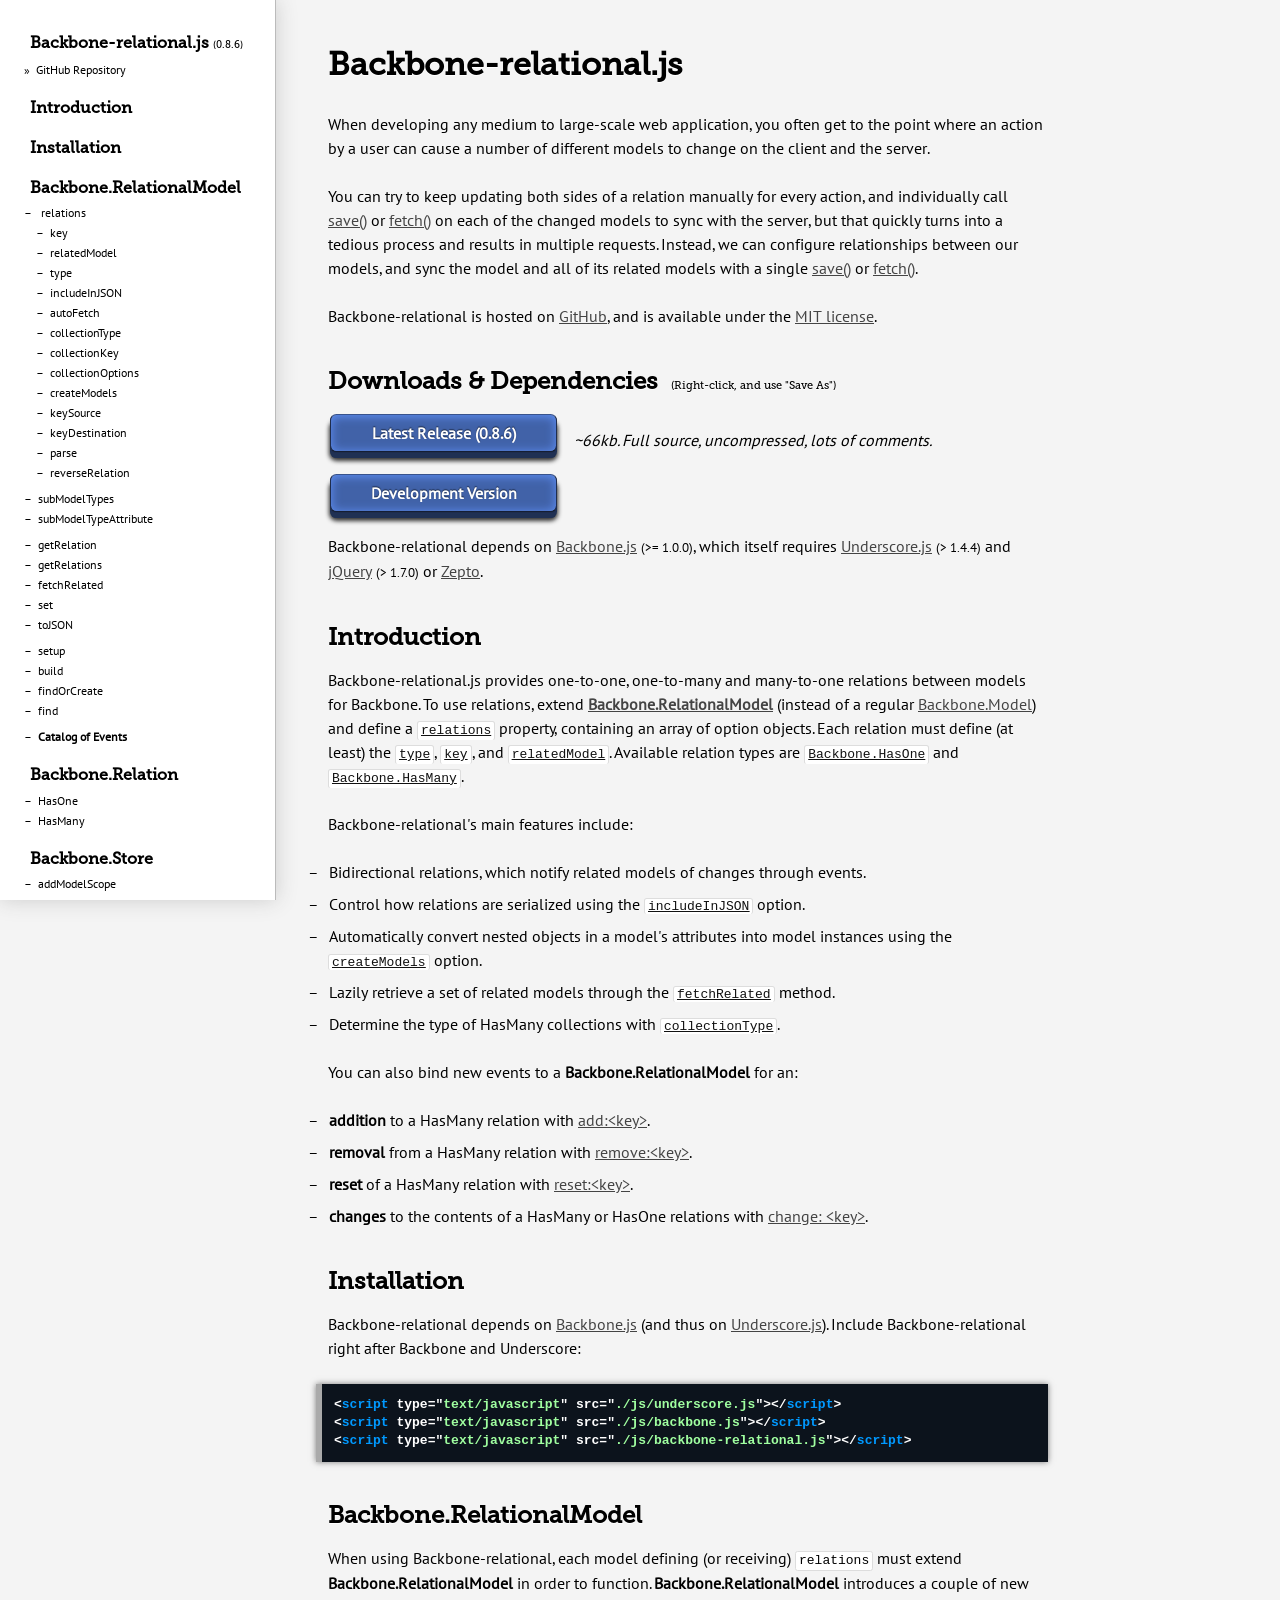
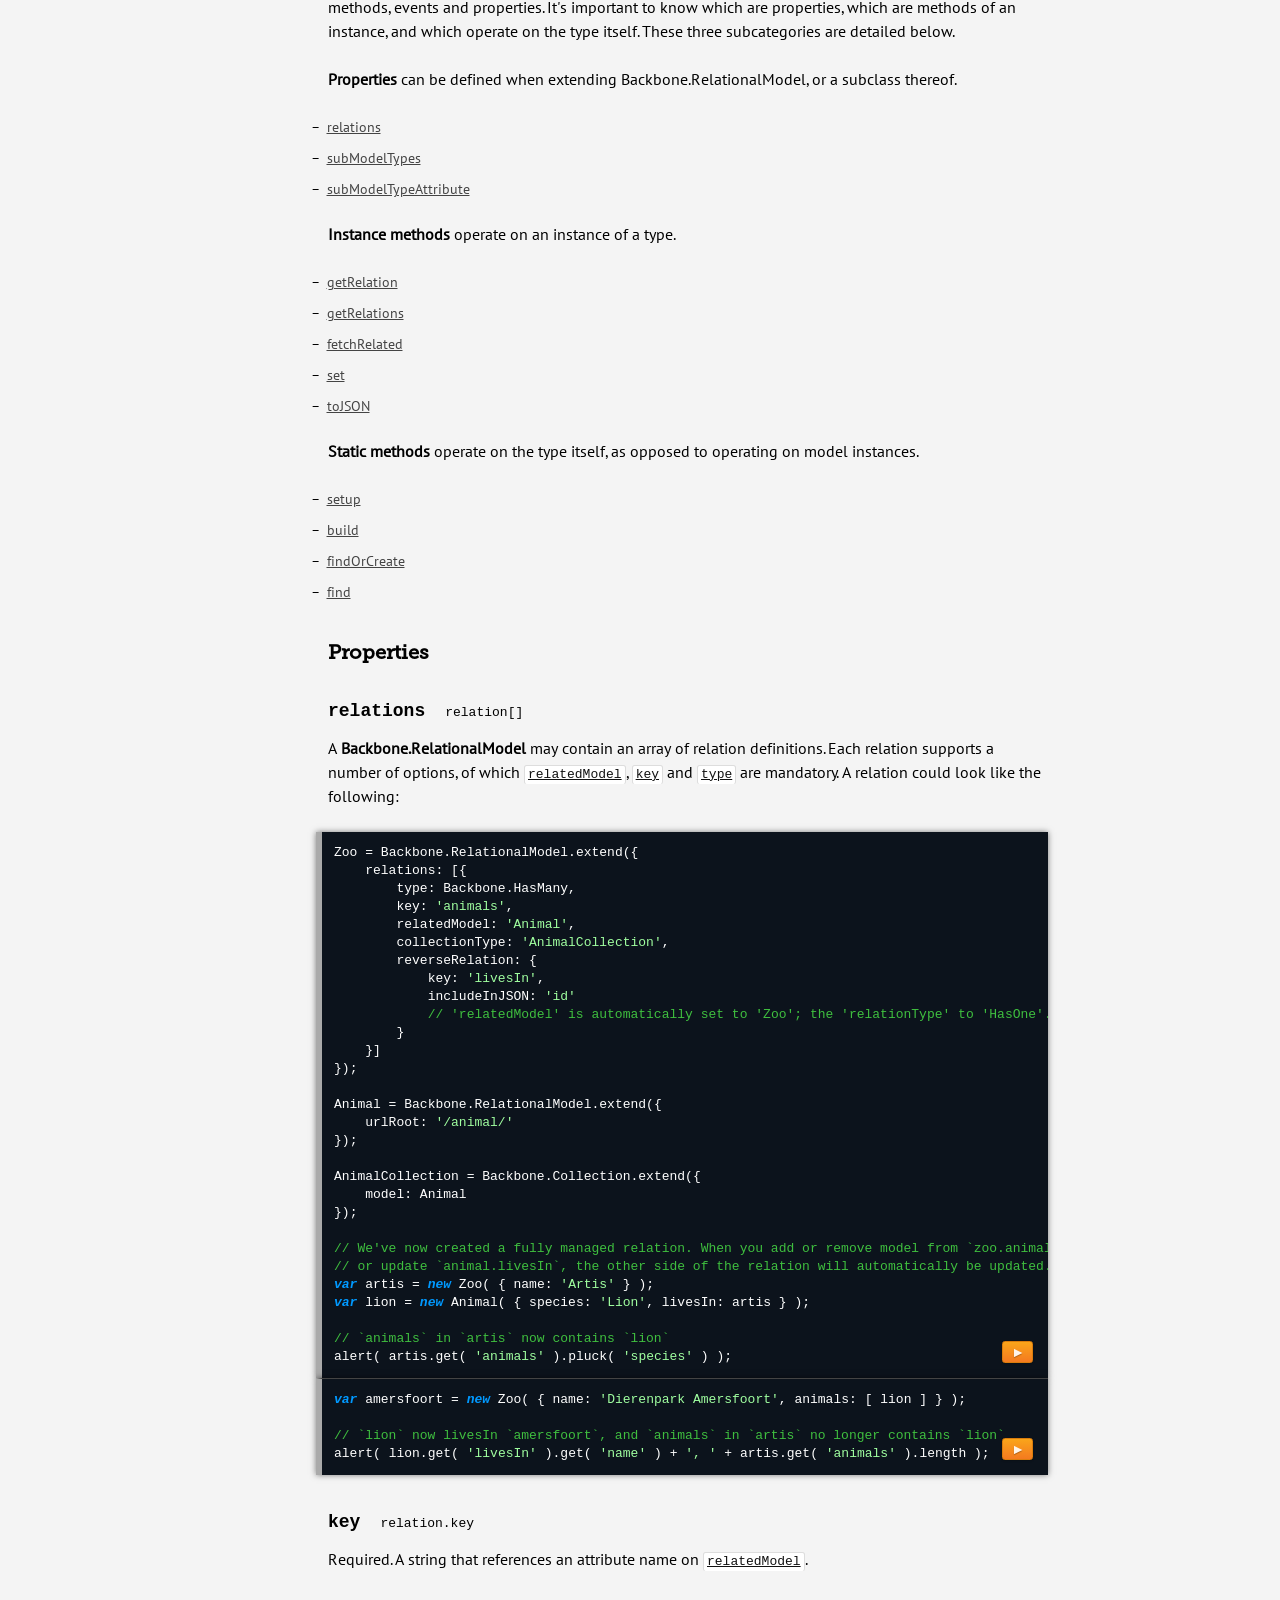
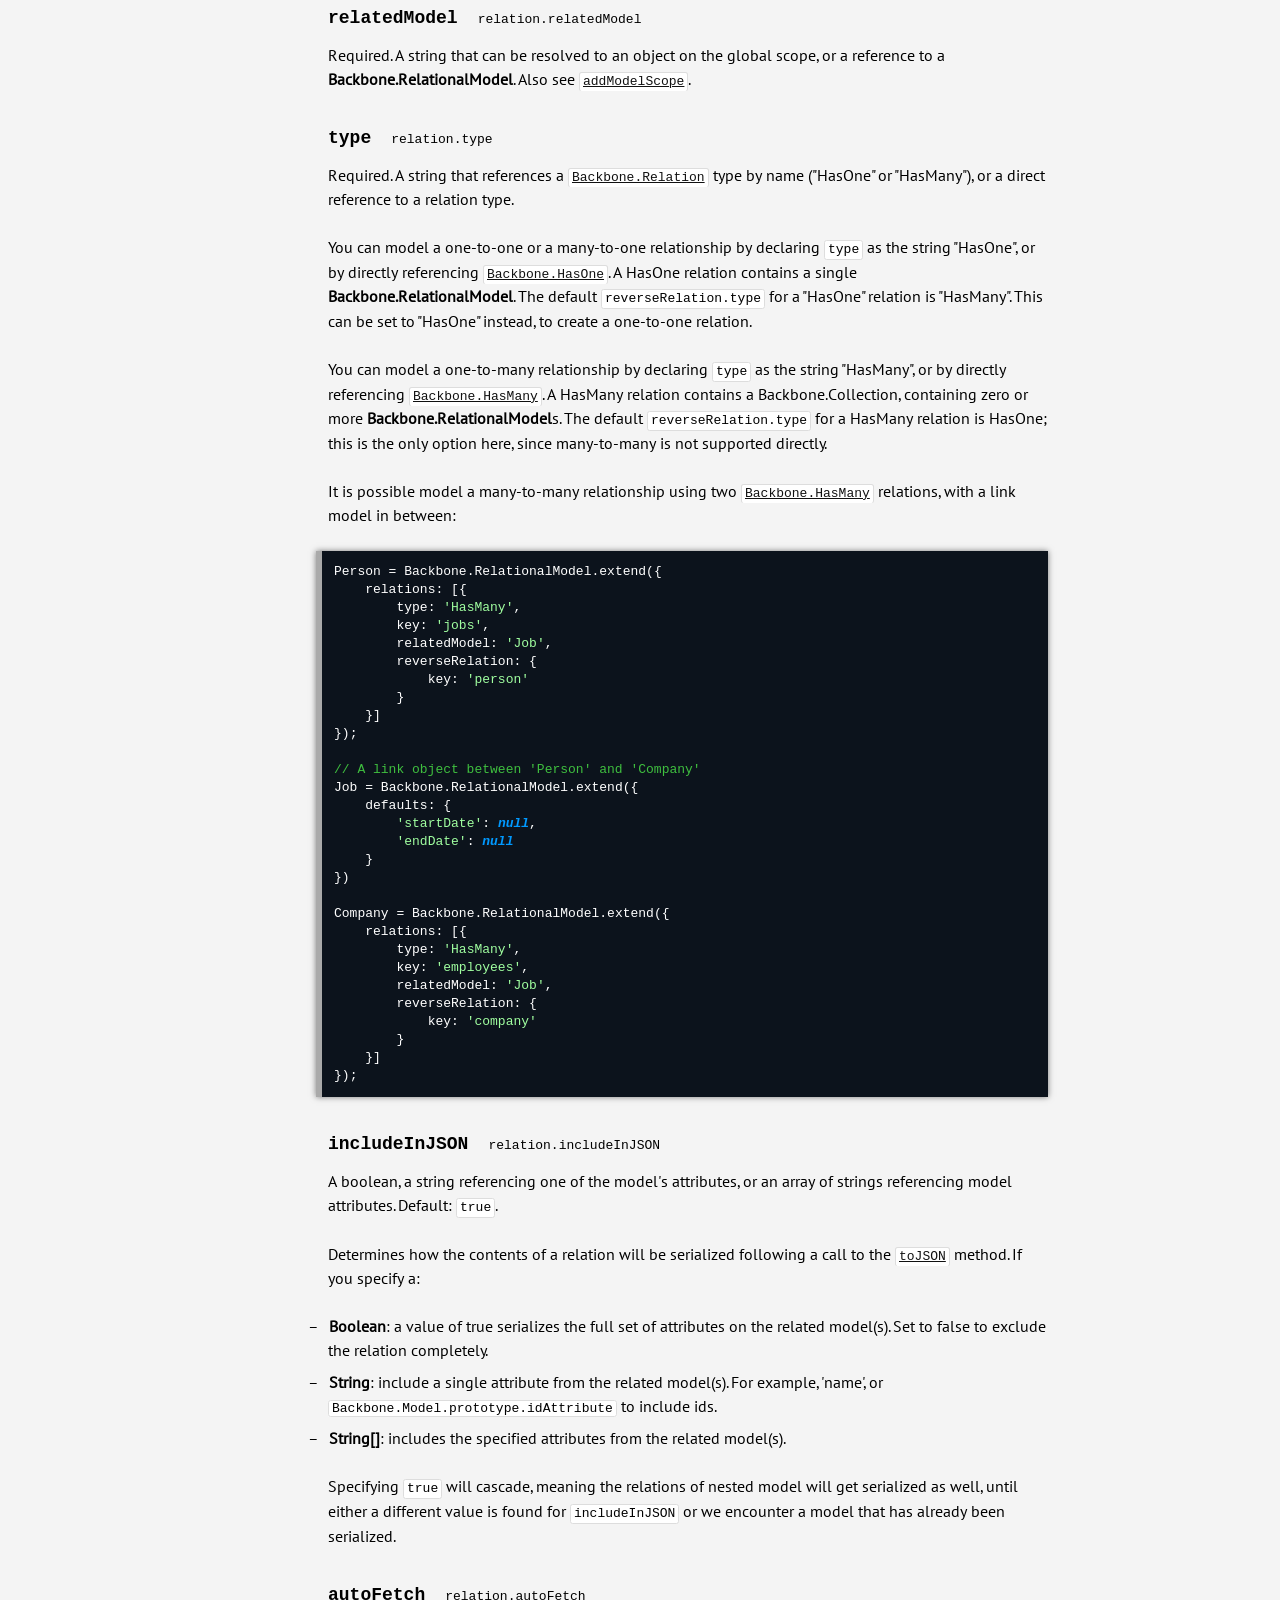
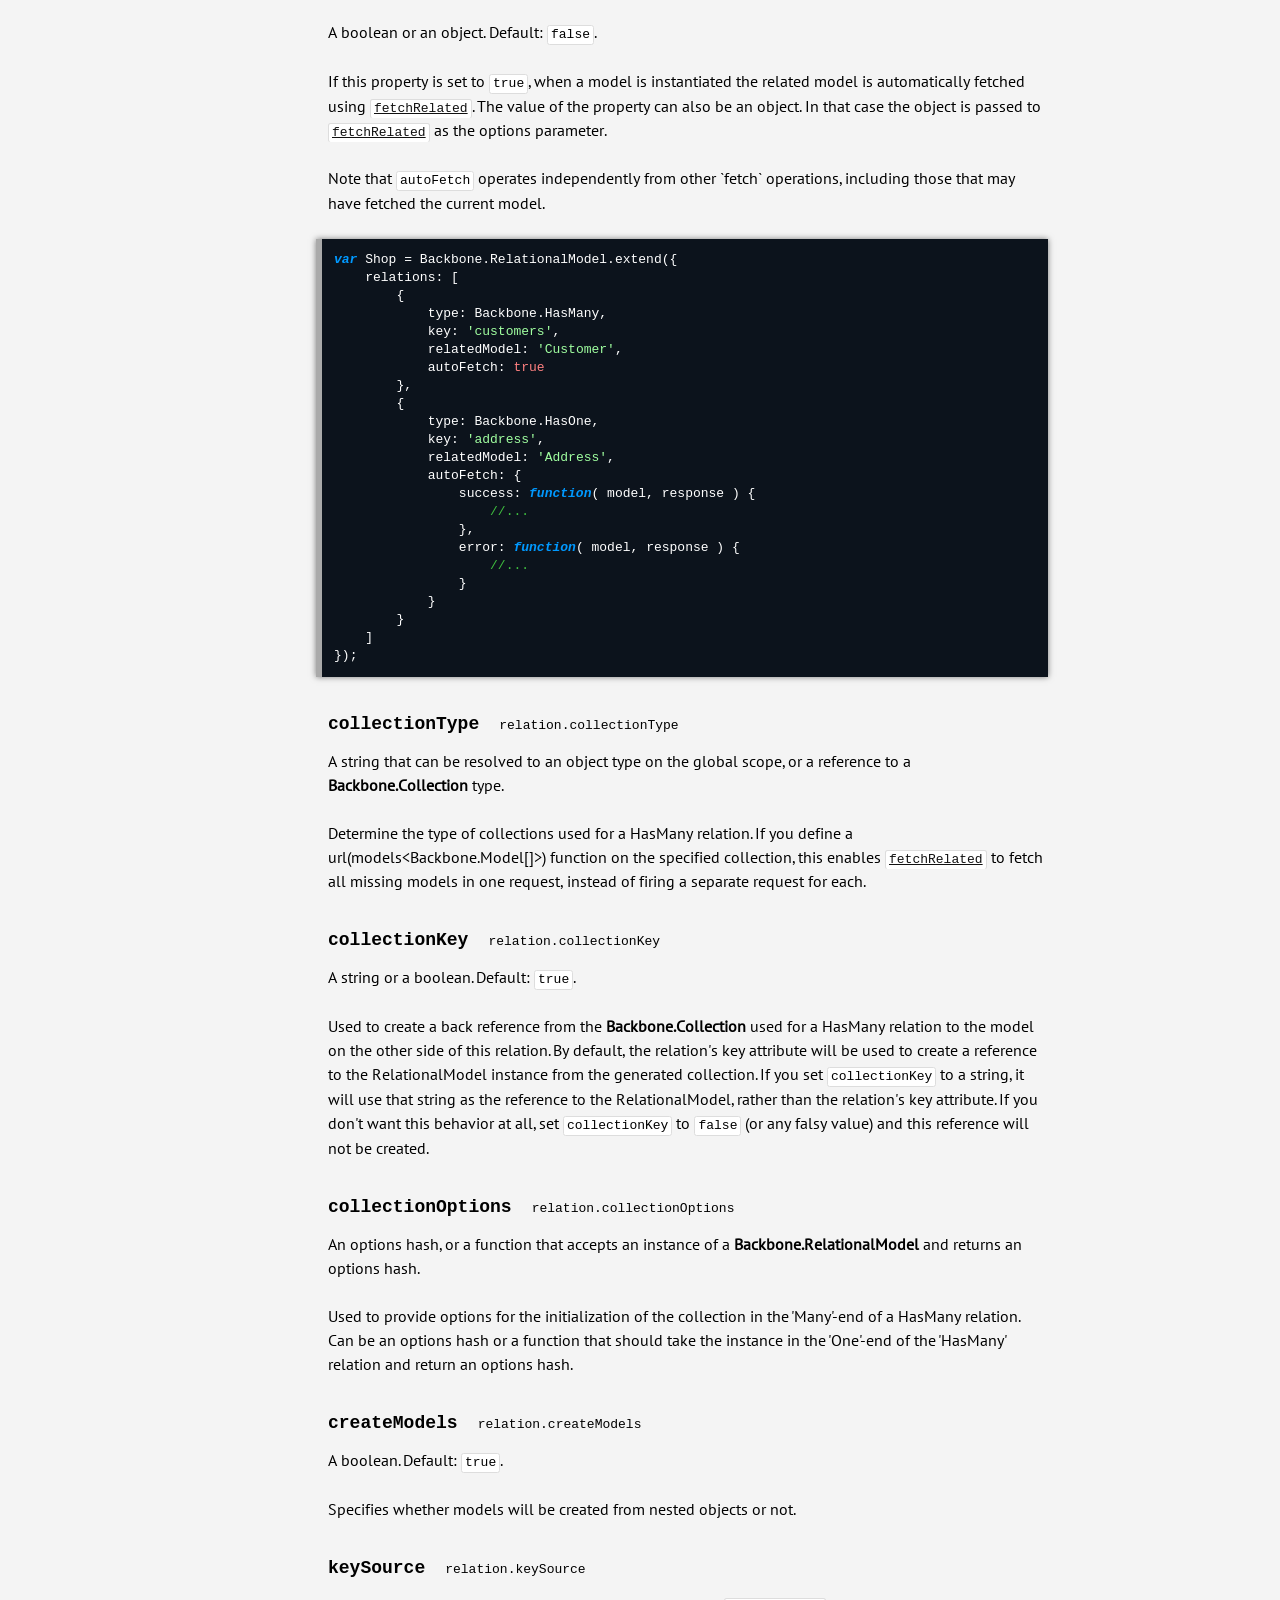
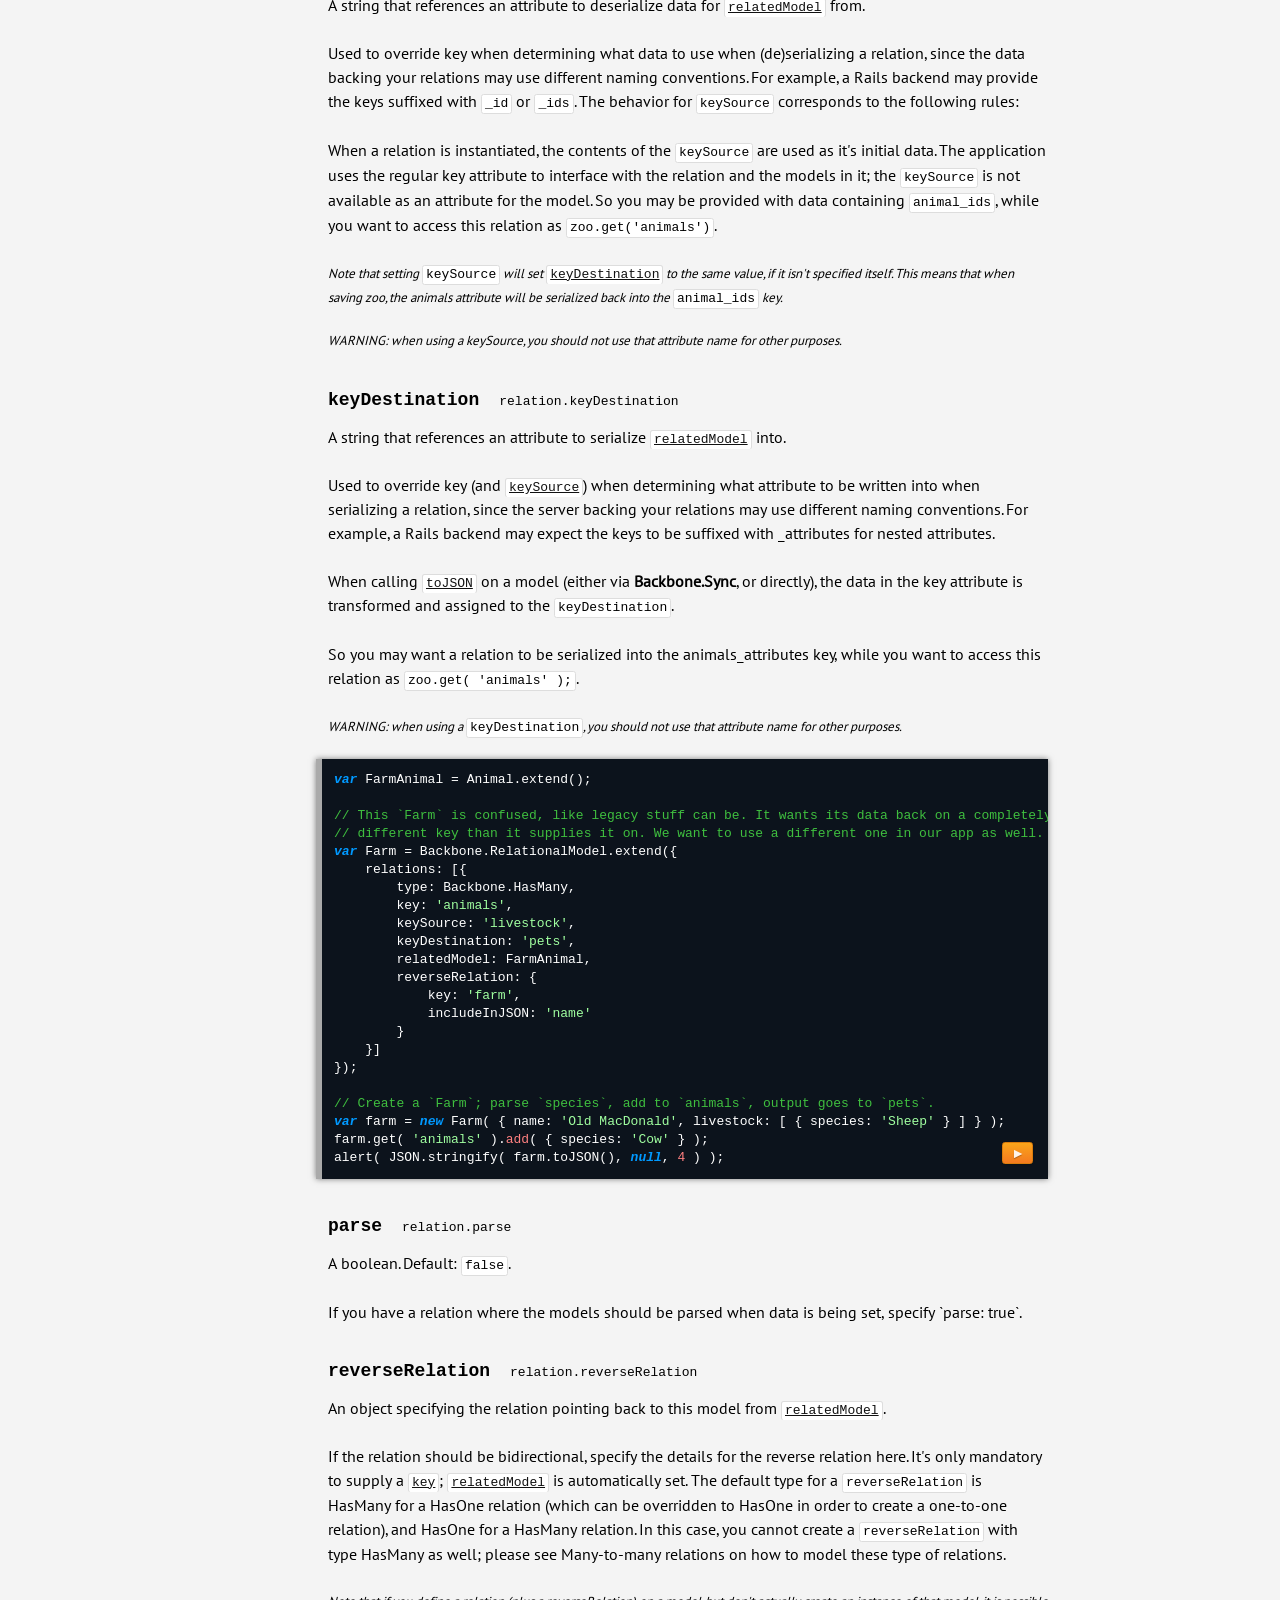
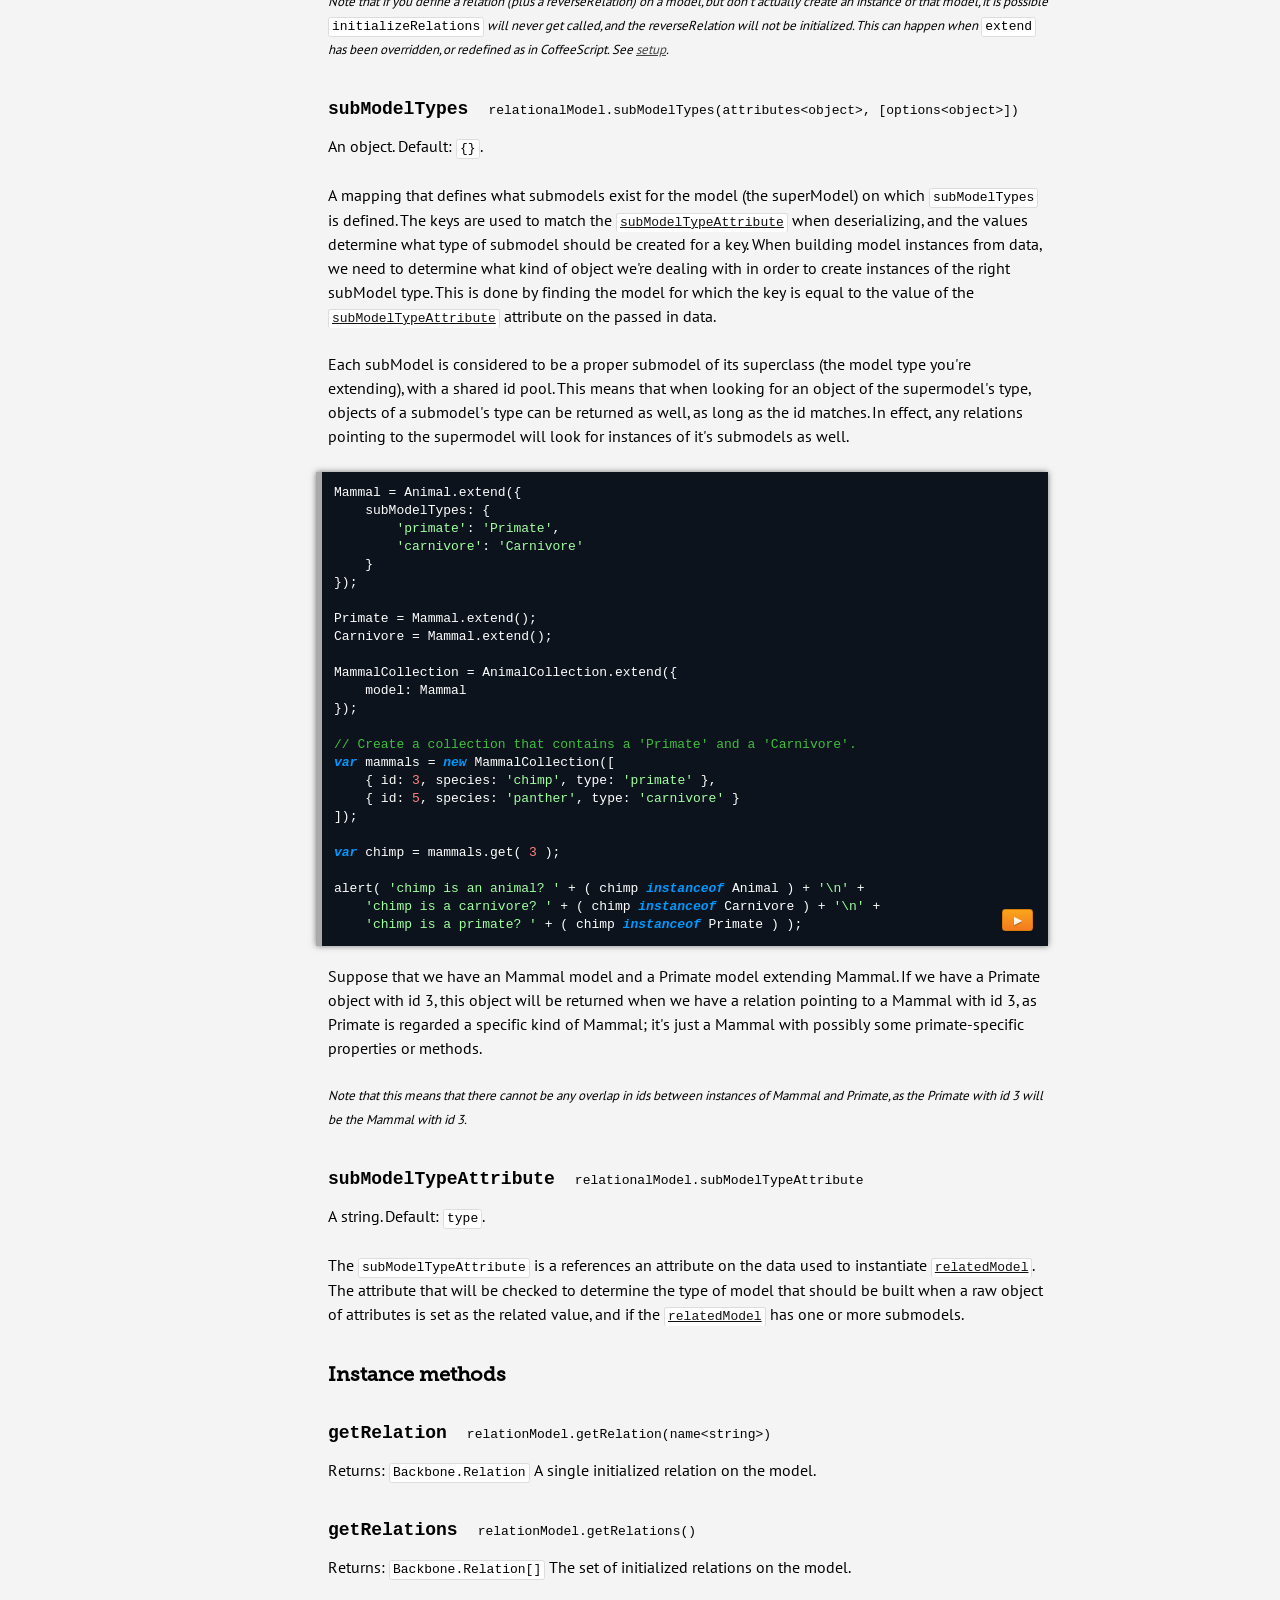
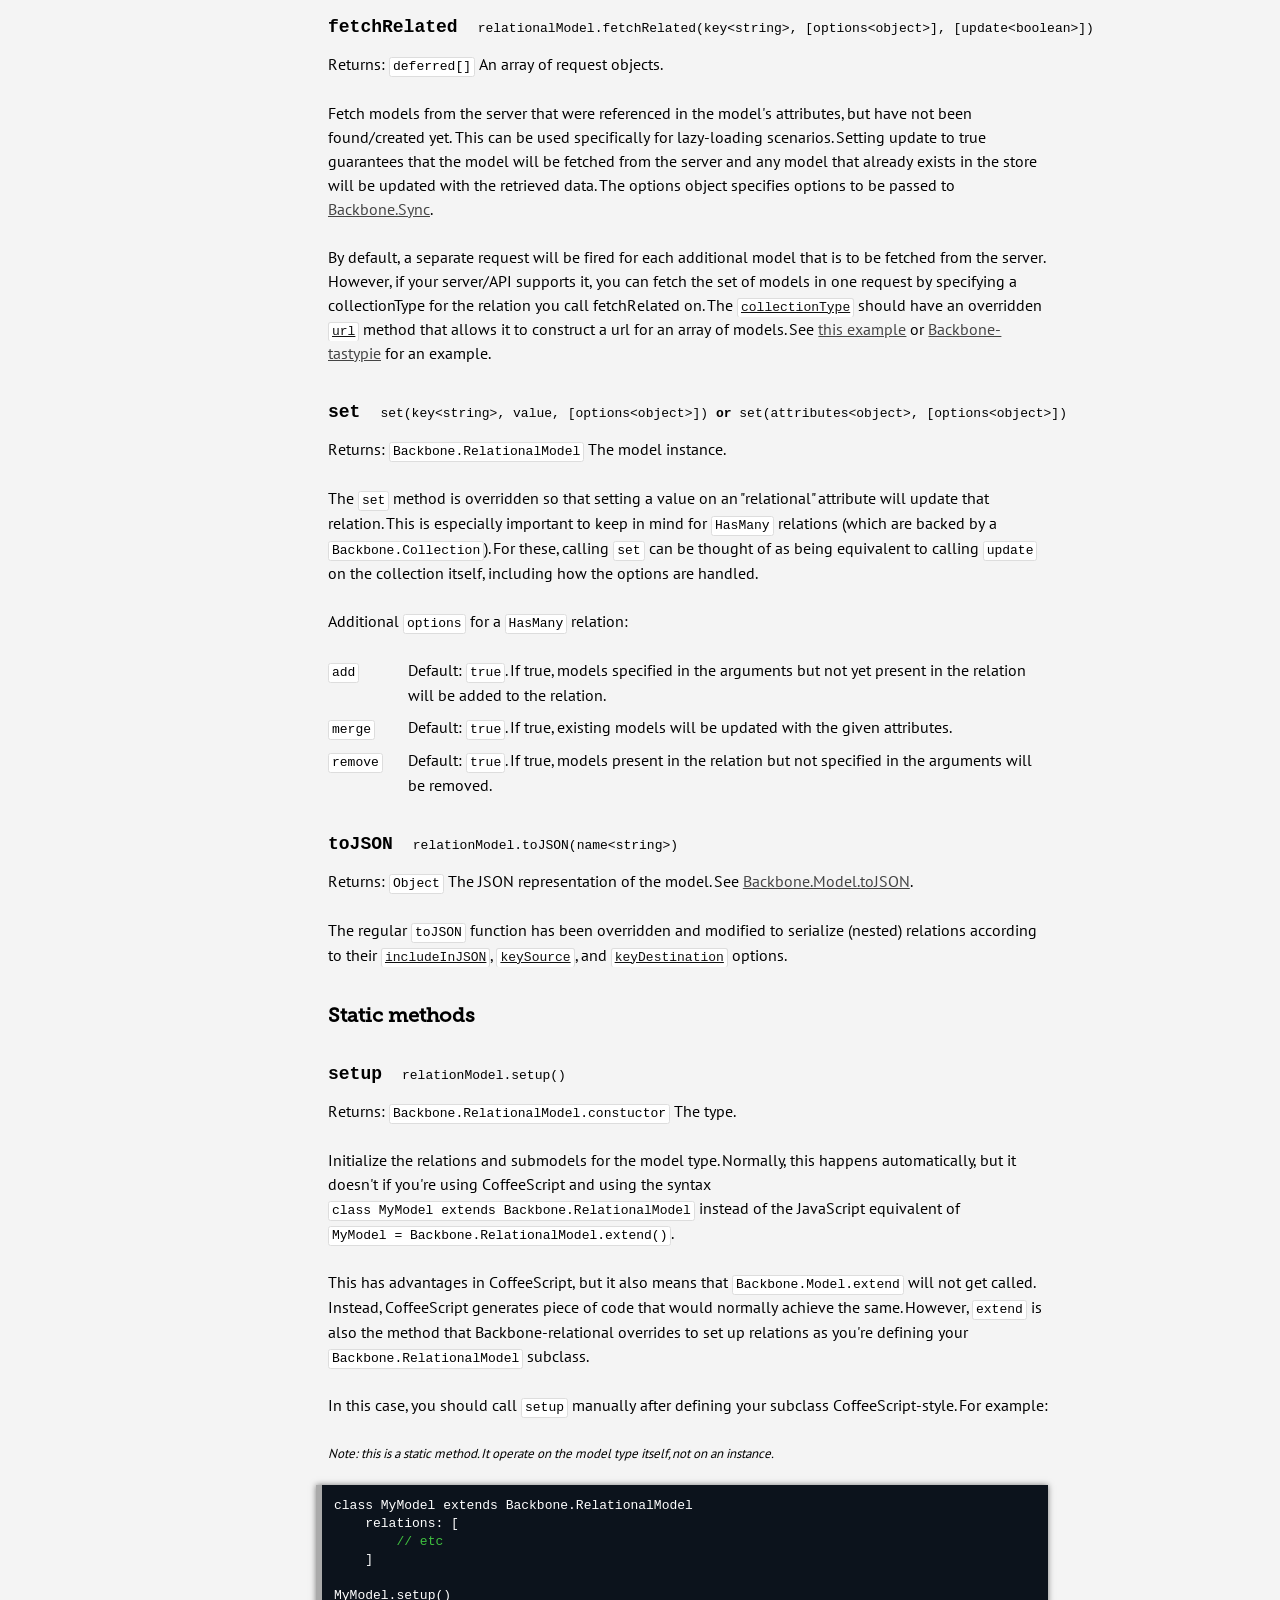
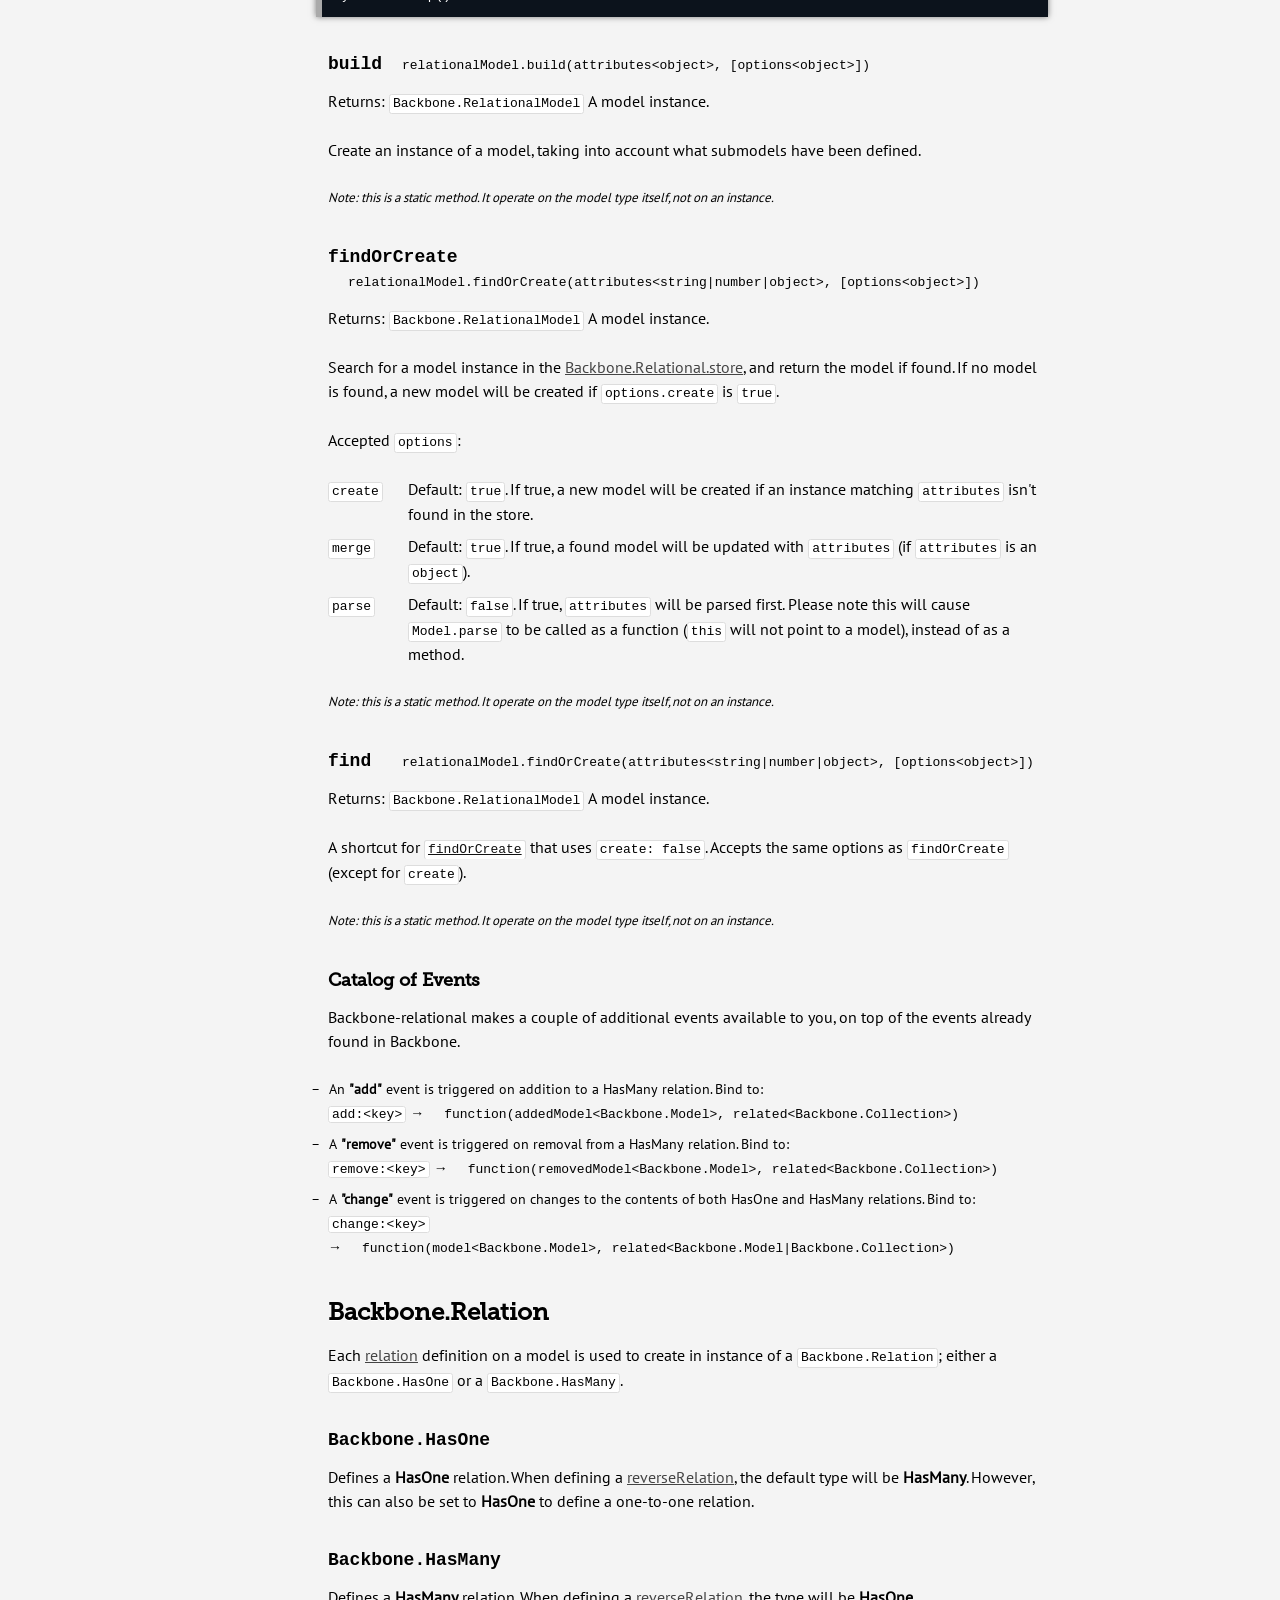
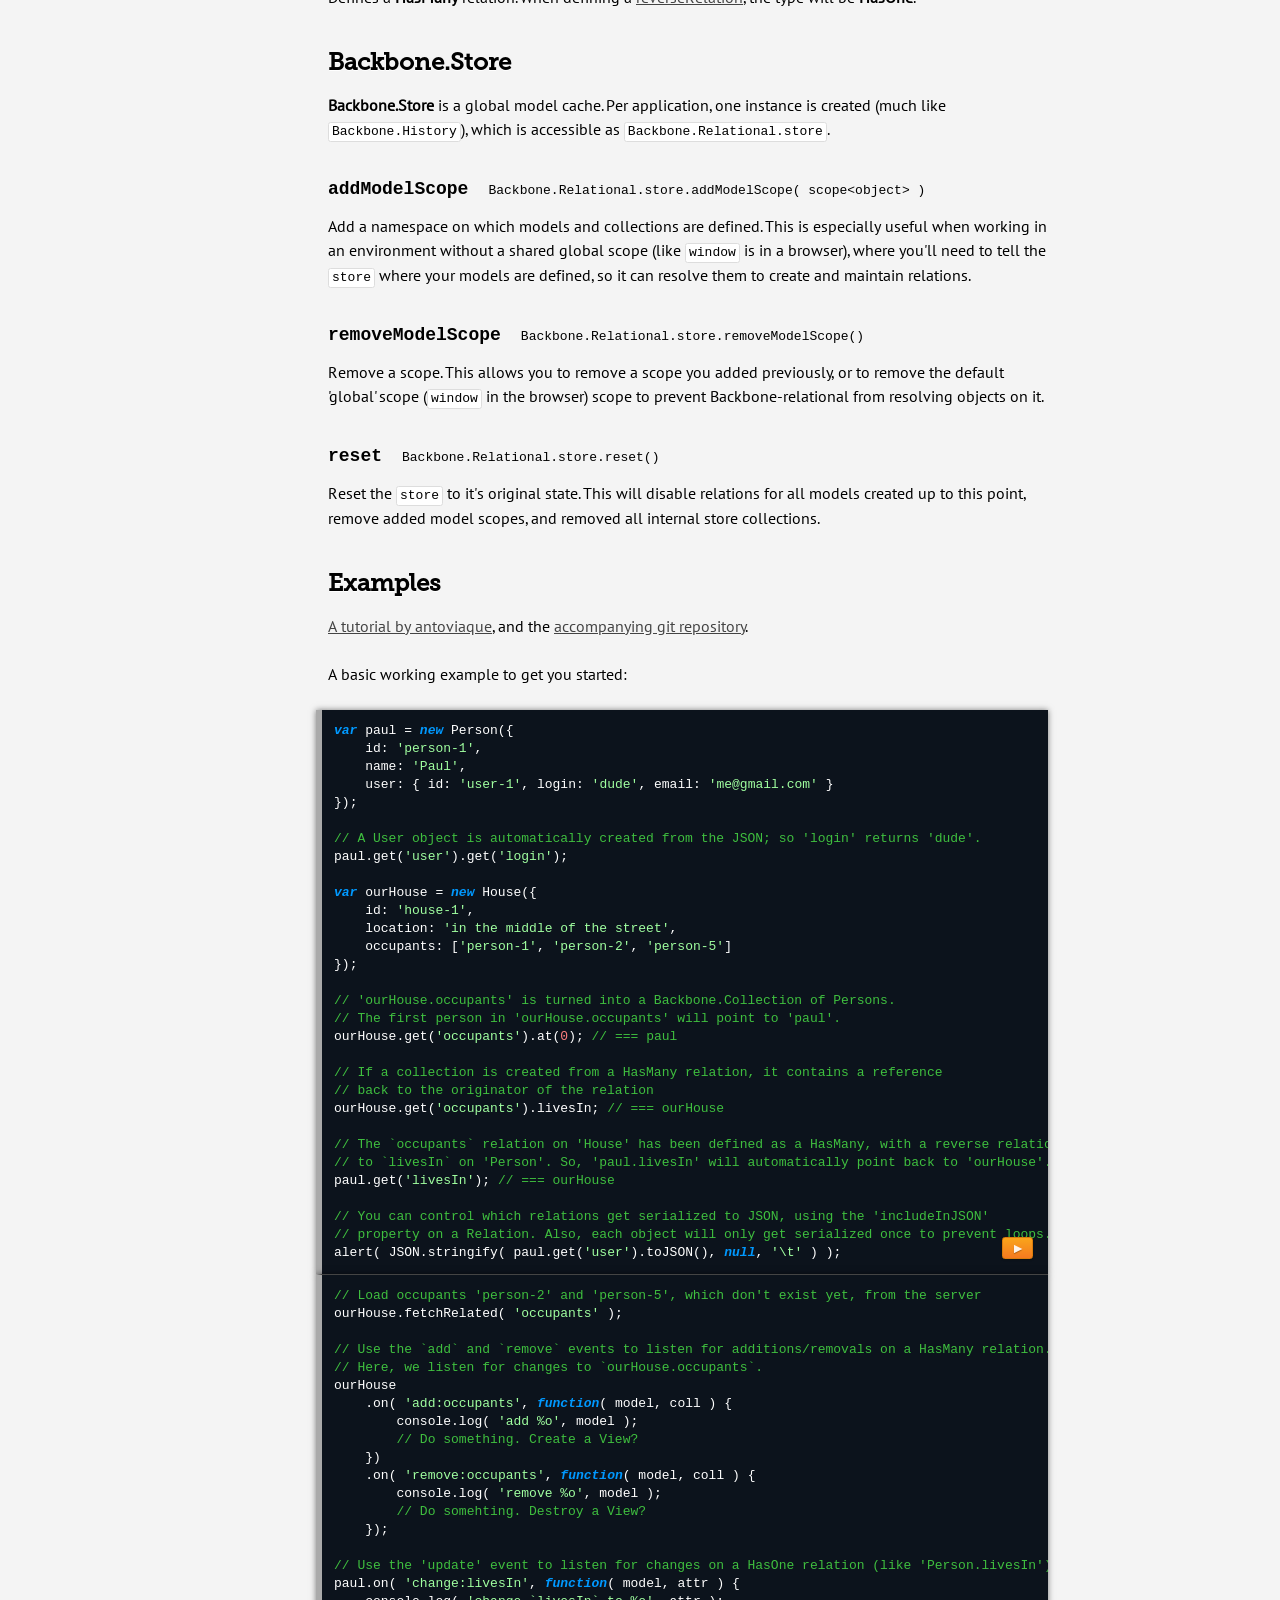
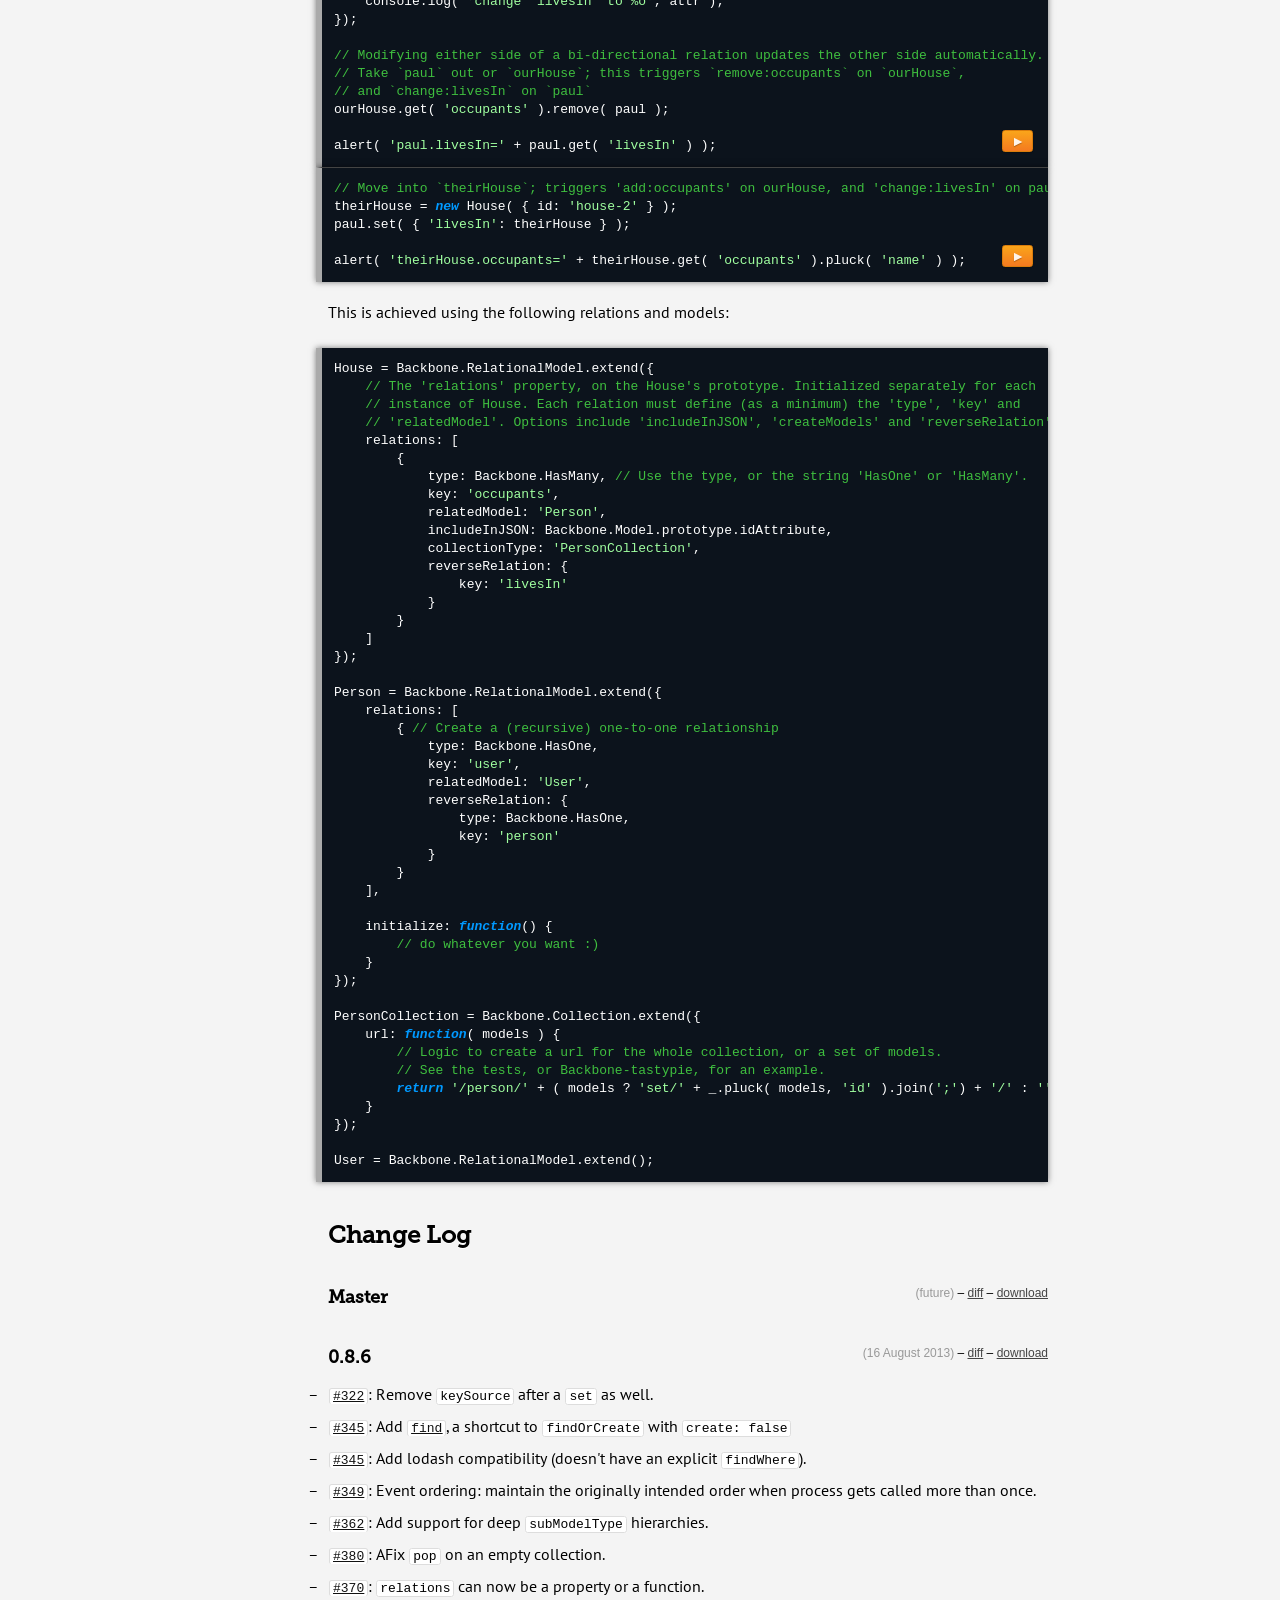
<file: scripts/vendor/backbone-relational/index.html>
<!DOCTYPE HTML>
<html xmlns="http://www.w3.org/1999/html">
<head>
	<meta http-equiv="content-type" content="text/html;charset=UTF-8">
	<meta http-equiv="X-UA-Compatible" content="chrome=1">
	<meta name="viewport" content="width=device-width">
	<link rel="icon" href="static/images/favicon.ico">
	
	<link href="http://fonts.googleapis.com/css?family=Arimo" rel="stylesheet" type="text/css">
	<link rel="stylesheet" type="text/css" href="static/css/style.css">
	
	<title>Backbone-relational.js</title>

	<!--[if lt IE 9]>
	<script>
		document.createElement('header');
		document.createElement('nav');
		document.createElement('section');
		document.createElement('article');
		document.createElement('aside');
		document.createElement('footer');
		document.createElement('hgroup');
	</script>
	<![endif]-->
</head>
<body>
<div id="sidebar">
	<a class="toc_title" href="#">
		Backbone-relational.js <span class="version">(0.8.6)</span>
	</a>

	<ul>
		<li class="link_out"><a href="https://github.com/PaulUithol/Backbone-relational">GitHub Repository</a></li>
	</ul>

	<a class="toc_title" href="#introduction">
		Introduction
	</a>

	<a class="toc_title" href="#installation">
		Installation
	</a>

	<a class="toc_title" href="#RelationalModel">
		Backbone.RelationalModel
	</a>

	<ul>
		<li>
			<a href="#RelationalModel-relations">relations</a>
			<ul>
				<li><a href="#relations-key">key</a></li>
				<li><a href="#relations-relatedModel">relatedModel</a></li>
				<li><a href="#relations-type">type</a></li>
				<li><a href="#relations-includeInJSON">includeInJSON</a></li>
				<li><a href="#relations-autoFetch">autoFetch</a></li>
				<li><a href="#relations-collectionType">collectionType</a></li>
				<li><a href="#relations-collectionKey">collectionKey</a></li>
				<li><a href="#relations-collectionOptions">collectionOptions</a></li>
				<li><a href="#relations-createModels">createModels</a></li>
				<li><a href="#relations-keySource">keySource</a></li>
				<li><a href="#relations-keyDestination">keyDestination</a></li>
				<li><a href="#relations-parse">parse</a></li>
				<li><a href="#relations-reverseRelation">reverseRelation</a></li>
			</ul>
		</li>
	</ul>
	<ul>
		<li><a href="#RelationalModel-subModelTypes">subModelTypes</a></li>
		<li><a href="#RelationalModel-subModelTypeAttribute">subModelTypeAttribute</a></li>
	</ul>
	<ul>
		<li><a href="#RelationalModel-getRelation">getRelation</a></li>
		<li><a href="#RelationalModel-getRelations">getRelations</a></li>
		<li><a href="#RelationalModel-fetchRelated">fetchRelated</a></li>
		<li><a href="#RelationalModel-set">set</a></li>
		<li><a href="#RelationalModel-toJSON">toJSON</a></li>
	</ul>
	<ul>
		<li><a href="#RelationalModel-setup">setup</a></li>
		<li><a href="#RelationalModel-build">build</a></li>
		<li><a href="#RelationalModel-findOrCreate">findOrCreate</a></li>
		<li><a href="#RelationalModel-find">find</a></li>
	</ul>
	<ul>
		<li><a href="#RelationalModel-events"><strong>Catalog of Events</strong></a></li>
	</ul>

	<a class="toc_title" href="#Relation">
		Backbone.Relation
	</a>

	<ul>
		<li><a href="#Relation-HasOne">HasOne</a></li>
		<li><a href="#Relation-HasMany">HasMany</a></li>
	</ul>

	<a class="toc_title" href="#Store">
		Backbone.Store
	</a>

	<ul>
		<li><a href="#Store-addModelScope">addModelScope</a></li>
		<li><a href="#Store-removeModelScope">removeModelScope</a></li>
		<li><a href="#Store-reset">reset</a></li>
	</ul>

	<a class="toc_title" href="#examples">
		Examples
	</a>

	<a class="toc_title" href="#change-log">
		Change Log
	</a>

	<a class="toc_title" href="#under-the-hood">
		Under the Hood
	</a>
</div>

<div class="container">
	<section>
		<h1>
			Backbone-relational.js
		</h1>

		<p>
			When developing any medium to large-scale web application, you often get to the point where
			an action by a user can cause a number of different models to change on the client and the server.
		</p>
		<p>
			You can try to keep updating both sides of a relation manually for every action, and individually call
			<a href="http://backbonejs.org/#Model-save">save()</a> or <a href="http://backbonejs.org/#Model-fetch">fetch()</a>
			on each of the changed models to sync with the server, but that quickly turns into a tedious process and
			results in multiple requests.
			Instead, we can configure relationships between our models, and sync the model and all of its related models with a single
			<a href="http://backbonejs.org/#Model-save">save()</a> or <a href="http://backbonejs.org/#Model-fetch">fetch()</a>.
		</p>
		<p>
			Backbone-relational is hosted on <a href="https://github.com/PaulUithol/Backbone-relational">GitHub</a>,
			and is available under the <a href="https://github.com/PaulUithol/Backbone-relational/blob/master/LICENSE.txt">MIT license</a>.
		</p>
	</section>

	<section id="downloads">
		<h2>
			Downloads &amp; Dependencies
			<span style="padding-left: 7px; font-size:11px; font-weight: normal;" class="interface">(Right-click, and use
			"Save As")</span>
		</h2>

		<table>
			<tr>
				<td><a class="punch" href="https://raw.github.com/PaulUithol/Backbone-relational/0.8.6/backbone-relational.js">Latest Release (0.8.6)</a></td>
				<td class="text"><i>~66kb. Full source, uncompressed, lots of comments.</i></td>
			</tr>
			<tr>
				<td><a class="punch" href="https://raw.github.com/PaulUithol/Backbone-relational/master/backbone-relational.js">Development Version</a></td>
			</tr>
		</table>

		<p>
			Backbone-relational depends on <a href="http://backbonejs.org/">Backbone.js</a> <small>(>= 1.0.0)</small>,
			which itself requires <a href="http://underscorejs.org">Underscore.js</a> <small>(> 1.4.4)</small> and
			<a href="http://jquery.com">jQuery</a> <small>(> 1.7.0)</small> or
			<a href="http://zeptojs.com/">Zepto</a>.
		</p>
	</section>

	<section id="introduction">
		<h2>Introduction</h2>

		<p>
			Backbone-relational.js provides one-to-one, one-to-many and many-to-one relations
			between models for Backbone. To use relations, extend <a href="#RelationalModel"><strong>Backbone.RelationalModel</strong></a>
			(instead of a regular <a href="http://backbonejs.org/#Model">Backbone.Model</a>) and define a
			<a href="#RelationalModel-relations"><q>relations</q></a> property, containing an array of option objects.
			Each relation must define (at least) the <a href="#relations-type"><q>type</q></a>, <a href="#relations-key"><q>key</q></a>,
			and <a href="#relations-relatedModel"><q>relatedModel</q></a>. Available relation types are
			<a href="#Relation-HasOne"><q>Backbone.HasOne</q></a> and <a href="#Relation-HasMany"><q>Backbone.HasMany</q></a>.
		</p>

		<p>
			Backbone-relational's main features include:
		</p>

		<ul>
			<li>
				Bidirectional relations, which notify related models of changes through events.
			</li>
			<li>
				Control how relations are serialized using the <a href="#relations-includeInJSON"><q>includeInJSON</q></a> option.
			</li>
			<li>
				Automatically convert nested objects in a model's attributes into model instances using the
				<a href="#relations-createModels"><q>createModels</q></a> option.
			</li>
			<li>
				Lazily retrieve a set of related models through the <a href="#RelationalModel-fetchRelated"><q>fetchRelated</q></a>
				method.
			</li>
			<li>
				Determine the type of HasMany collections with <a href="#relations-collectionType"><q>collectionType</q></a>.
			</li>
		</ul>

		<p>
			You can also bind new events to a <strong>Backbone.RelationalModel</strong> for an:
		</p>

		<ul>
			<li>
				<strong>addition</strong> to a HasMany relation with <a href="#RelationalModel-events">add:&lt;key&gt;</a>.
			</li>
			<li>
				<strong>removal</strong> from a HasMany relation with <a href="#RelationalModel-events">remove:&lt;key&gt;</a>.
			</li>
			<li>
				<strong>reset</strong> of a HasMany relation with <a href="#RelationalModel-events">reset:&lt;key&gt;</a>.
			</li>
			<li>
				<strong>changes</strong> to the contents of a HasMany or HasOne relations with <a href="#RelationalModel-events">change:
				&lt;key&gt;</a>.
			</li>
		</ul>
	</section>

	<section id="installation">
		<h2>Installation</h2>

		<p>
			Backbone-relational depends on <a href="http://backbonejs.org/">Backbone.js</a> (and thus on
			<a href="http://underscorejs.org">Underscore.js</a>). Include Backbone-relational right after Backbone
			and Underscore:
		</p>

<pre class="language-markup"><code class="language-markup"><!--
-->&lt;script type="text/javascript" src="./js/underscore.js"&gt;&lt;/script&gt;
<!-- -->&lt;script type="text/javascript" src="./js/backbone.js"&gt;&lt;/script&gt;
<!-- -->&lt;script type="text/javascript" src="./js/backbone-relational.js"&gt;&lt;/script&gt;
</code></pre>
	</section>

	<section id="RelationalModel">
		<h2>
			Backbone.RelationalModel
		</h2>

		<p>
			When using Backbone-relational, each model defining (or receiving) <q>relations</q> must extend
			<strong>Backbone.RelationalModel</strong> in order to function. <strong>Backbone.RelationalModel</strong>
			introduces a couple of new methods, events and properties. It's important to know which are properties,
			which are methods of an	instance, and which operate on the type itself.
			These three subcategories are detailed below.
		</p>

		<p>
			<strong>Properties</strong> can be defined when extending Backbone.RelationalModel, or a subclass thereof.
		</p>

		<ul class="small">
			<li><a href="#RelationalModel-relations">relations</a></li>
			<li><a href="#RelationalModel-subModelTypes">subModelTypes</a></li>
			<li><a href="#RelationalModel-subModelTypeAttribute">subModelTypeAttribute</a></li>
		</ul>

		<p>
			<strong>Instance methods</strong> operate on an instance of a type.
		</p>

		<ul class="small">
			<li><a href="#RelationalModel-getRelation">getRelation</a></li>
			<li><a href="#RelationalModel-getRelations">getRelations</a></li>
			<li><a href="#RelationalModel-fetchRelated">fetchRelated</a></li>
			<li><a href="#RelationalModel-set">set</a></li>
			<li><a href="#RelationalModel-toJSON">toJSON</a></li>
		</ul>

		<p>
			<strong>Static methods</strong> operate on the type itself, as opposed to operating on model instances.
		</p>

		<ul class="small">
			<li><a href="#RelationalModel-setup">setup</a></li>
			<li><a href="#RelationalModel-build">build</a></li>
			<li><a href="#RelationalModel-findOrCreate">findOrCreate</a></li>
			<li><a href="#RelationalModel-find">find</a></li>
		</ul>

		<h3 id="RelationalModel-properties">
			Properties
		</h3>

		<h4 class="code" id="RelationalModel-relations">
			relations<code>relation[]</code>
		</h4>
		<p>
			A <strong>Backbone.RelationalModel</strong> may contain an array of relation definitions. Each relation supports a number of
			options, of which <a href="#relations-relatedModel"><q>relatedModel</q></a>, <a href="#relations-key"><q>key</q></a> and
			<a href="#relations-type"><q>type</q></a> are mandatory. A relation could look like the following:
		</p>

<pre class="language-javascript"><code id="example-zoo" class="language-javascript runnable"><!--
-->Zoo = Backbone.RelationalModel.extend({
	relations: [{
		type: Backbone.HasMany,
		key: 'animals',
		relatedModel: 'Animal',
		collectionType: 'AnimalCollection',
		reverseRelation: {
			key: 'livesIn',
			includeInJSON: 'id'
			// 'relatedModel' is automatically set to 'Zoo'; the 'relationType' to 'HasOne'.
		}
	}]
});

Animal = Backbone.RelationalModel.extend({
	urlRoot: '/animal/'
});

AnimalCollection = Backbone.Collection.extend({
	model: Animal
});

// We've now created a fully managed relation. When you add or remove model from `zoo.animals`,
// or update `animal.livesIn`, the other side of the relation will automatically be updated.
var artis = new Zoo( { name: 'Artis' } );
var lion = new Animal( { species: 'Lion', livesIn: artis } );

// `animals` in `artis` now contains `lion`
alert( artis.get( 'animals' ).pluck( 'species' ) );
</code></pre>
<pre class="language-javascript nomargin"><code class="language-javascript runnable" data-setup="#example-zoo"><!--
-->var amersfoort = new Zoo( { name: 'Dierenpark Amersfoort', animals: [ lion ] } );

// `lion` now livesIn `amersfoort`, and `animals` in `artis` no longer contains `lion`
alert( lion.get( 'livesIn' ).get( 'name' ) + ', ' + artis.get( 'animals' ).length );
</code></pre>

		<section id="relations-key">
			<h4 class="code">
				key<code>relation.key</code>
			</h4>
			<p>
				Required. A string that references an attribute name on <a href="#relations-relatedModel"><q>relatedModel</q></a>.
			</p>

			<h4 class="code" id="relations-relatedModel">
				relatedModel<code>relation.relatedModel</code>
			</h4>
			<p>
				Required. A string that can be resolved to an object on the global scope, or a reference to a
				<strong>Backbone.RelationalModel</strong>. Also see <a href="#Store-addModelScope"><q>addModelScope</q></a>.
			</p>
		</section>

		<section id="relations-type">
			<h4 class="code">
				type<code>relation.type</code>
			</h4>
			<p>
				Required. A string that references a <a href="#Relation"><q>Backbone.Relation</q></a> type by name ("HasOne" or "HasMany"),
				or a direct reference to a relation type.
			</p>
			<p>
				You can model a one-to-one or a many-to-one relationship by declaring <q>type</q> as the string "HasOne", or by
				directly referencing <a href="#Relation-HasOne"><q>Backbone.HasOne</q></a>. A HasOne relation contains a single
				<strong>Backbone.RelationalModel</strong>. The default <q>reverseRelation.type</q> for a "HasOne" relation is
				"HasMany". This can be set to "HasOne" instead, to create a one-to-one relation.
			</p>
			<p>
				You can model a one-to-many relationship by declaring <q>type</q> as the string "HasMany", or by directly
				referencing <a href="#Relation-HasMany"><q>Backbone.HasMany</q></a>. A HasMany relation contains a Backbone.Collection,
				containing zero or more	<strong>Backbone.RelationalModel</strong>s. The default <q>reverseRelation.type</q>
				for a HasMany relation is HasOne; this is the only option here, since many-to-many is not supported directly.
			</p>
			<p>
				It is possible model a many-to-many relationship using two <a href="#Relation-HasMany"><q>Backbone.HasMany</q></a>
				relations, with a link model in between:
			</p>
		</section>

<pre class="language-javascript"><code class="language-javascript" id="example-job"><!--
-->Person = Backbone.RelationalModel.extend({
	relations: [{
		type: 'HasMany',
		key: 'jobs',
		relatedModel: 'Job',
		reverseRelation: {
			key: 'person'
		}
	}]
});

// A link object between 'Person' and 'Company'
Job = Backbone.RelationalModel.extend({
	defaults: {
		'startDate': null,
		'endDate': null
	}
})

Company = Backbone.RelationalModel.extend({
	relations: [{
		type: 'HasMany',
		key: 'employees',
		relatedModel: 'Job',
		reverseRelation: {
			key: 'company'
		}
	}]
});
</code></pre>

		<section id="relations-includeInJSON">
			<h4 class="code">
				includeInJSON<code>relation.includeInJSON</code>
			</h4>
			<p>
				A boolean, a string referencing one of the model's attributes, or an array of strings referencing model
				attributes. Default: <q>true</q>.
			</p>
			<p>
				Determines how the contents of a relation will be serialized following a call to the
				<a href="#RelationalModel-toJSON"><q>toJSON</q></a> method. If you specify a:
			</p>

			<ul>
				<li>
					<strong>Boolean</strong>: a value of true serializes the full set of attributes on the related model(s).
					Set to false to	exclude the relation completely.
				</li>
				<li>
					<strong>String</strong>: include a single attribute from the related model(s). For example, 'name', or
					<q>Backbone.Model.prototype.idAttribute</q> to include ids.
				</li>
				<li>
					<strong>String[]</strong>: includes the specified attributes from the related model(s).
				</li>
			</ul>

			<p>
				Specifying <q>true</q> will cascade, meaning the relations of nested model will get serialized as well,
				until either a different value is found for <q>includeInJSON</q> or we encounter a model that has already
				been serialized.
			</p>
		</section>

		<section id="relations-autoFetch">
			<h4 class="code">
				autoFetch<code>relation.autoFetch</code>
			</h4>
			<p>
				A boolean or an object. Default: <q>false</q>.
			</p>
			<p>
				If this property is set to <q>true</q>, when a model is instantiated the related model is
				automatically fetched using <a href="#RelationalModel-fetchRelated"><q>fetchRelated</q></a>. The
				value of the property can also be an object. In that case the object is passed to
				<a href="#RelationalModel-fetchRelated"><q>fetchRelated</q></a> as the options parameter.
			</p>
			<p>
				Note that <q>autoFetch</q> operates independently from other `fetch` operations,
				including those that may have fetched the current model.
			</p>
		</section>

<pre class="language-javascript"><code class="language-javascript"><!--
-->var Shop = Backbone.RelationalModel.extend({
	relations: [
		{
			type: Backbone.HasMany,
			key: 'customers',
			relatedModel: 'Customer',
			autoFetch: true
		},
		{
			type: Backbone.HasOne,
			key: 'address',
			relatedModel: 'Address',
			autoFetch: {
				success: function( model, response ) {
					//...
				},
				error: function( model, response ) {
					//...
				}
			}
		}
	]
});
</code></pre>

		<section id="relations-collectionType">
			<h4 class="code">
				collectionType<code>relation.collectionType</code>
			</h4>
			<p>
				A string that can be resolved to an object type on the global scope, or a reference to a
				<strong>Backbone.Collection</strong> type.
			</p>
			<p>
				Determine the type of collections used for a HasMany relation. If you define a
				url(models&lt;Backbone.Model[]&gt;) function on the specified collection, this enables
				<a href="#RelationalModel-fetchRelated"><q>fetchRelated</q></a> to fetch all missing models in one request, instead of
				firing a separate request for each.
			</p>

			<h4 class="code" id="relations-collectionKey">
				collectionKey<code>relation.collectionKey</code>
			</h4>
			<p>
				A string or a boolean. Default: <q>true</q>.
			</p>
			<p>
				Used to create a back reference from the <strong>Backbone.Collection</strong> used for a HasMany relation to the model on
				the other side of this relation. By default, the relation's key attribute will be used to create a reference to
				the RelationalModel instance from the generated collection. If you set <q>collectionKey</q> to a string,
				it will use that string as the reference to the RelationalModel, rather than the
				relation's key attribute. If you don't want this behavior at all, set <q>collectionKey</q> to <q>false</q>
				(or any falsy value) and this reference will not be created.
			</p>
		</section>

		<section id="relations-collectionOptions">
			<h4 class="code">
				collectionOptions<code>relation.collectionOptions</code>
			</h4>
			<p>
				An options hash, or a function that accepts an instance of a <strong>Backbone.RelationalModel</strong> and returns an options
				hash.
			</p>
			<p>
				Used to provide options for the initialization of the collection in the 'Many'-end of a HasMany relation. Can be
				an options hash or a function that should take the instance in the 'One'-end of the 'HasMany' relation and return
				an options hash.
			</p>
		</section>

		<section id="relations-createModels">
			<h4 class="code">
				createModels<code>relation.createModels</code>
			</h4>
			<p>
				A boolean. Default: <q>true</q>.
			</p>
			<p>
				Specifies whether models will be created from nested objects or not.
			</p>
		</section>

		<section id="relations-keySource">
			<h4 class="code">
				keySource<code>relation.keySource</code>
			</h4>
			<p>
				A string that references an attribute to deserialize data for <a href="#relations-relatedModel"><q>relatedModel</q></a> from.
			</p>
			<p>
				Used to override key when determining what data to use when (de)serializing a relation, since the data backing
				your relations may use different naming conventions. For example, a Rails backend may provide the keys suffixed
				with <q>_id</q> or <q>_ids</q>. The behavior for <q>keySource</q> corresponds to the following rules:
			</p>
			<p>
				When a relation is instantiated, the contents of the <q>keySource</q> are used as it's initial data. The
				application uses the regular key attribute to interface with the relation and the models in it; the
				<q>keySource</q> is not available as an attribute for the model. So you	may be provided with data containing
				<q>animal_ids</q>, while you want to access this relation as <q>zoo.get('animals')</q>.
			</p>
			<p class="warning">
				Note that setting <q>keySource</q> will set <a href="#relations-keyDestination"><q>keyDestination</q></a>
				to the same value, if it isn't specified itself.
				This means that when saving zoo, the animals attribute will be serialized back into the <q>animal_ids</q> key.
			</p>
			<p class="warning">
				WARNING: when using a keySource, you should not use that attribute name for	other purposes.
			</p>
		</section>

		<section id="relations-keyDestination">
			<h4 class="code">
				keyDestination<code>relation.keyDestination</code>
			</h4>
			<p>
				A string that references an attribute to serialize <a href="#relations-relatedModel"><q>relatedModel</q></a> into.
			</p>
			<p>
				Used to override key (and <a href="#relations-keySource"><q>keySource</q></a>) when determining what attribute to be
				written into when serializing a relation, since the server backing your relations may use different naming
				conventions. For example, a Rails backend may expect the keys to be suffixed with _attributes for nested
				attributes.
			</p>
			<p>
				When calling <a href="#RelationalModel-toJSON"><q>toJSON</q></a> on a model (either via
				<strong>Backbone.Sync</strong>, or directly), the data in the key attribute is transformed and assigned to the
				<q>keyDestination</q>.
			</p>
			<p>
				So you may want a relation to be serialized into the animals_attributes key, while you want to access this
				relation as <q>zoo.get( 'animals' );</q>.
			</p>
			<p class="warning">
				WARNING: when using a <q>keyDestination</q>, you should not use that attribute name for other purposes.
			</p>
		</section>

<pre class="language-javascript"><code class="language-javascript runnable" data-setup="#example-zoo"><!--
-->var FarmAnimal = Animal.extend();

// This `Farm` is confused, like legacy stuff can be. It wants its data back on a completely
// different key than it supplies it on. We want to use a different one in our app as well.
var Farm = Backbone.RelationalModel.extend({
	relations: [{
		type: Backbone.HasMany,
		key: 'animals',
		keySource: 'livestock',
		keyDestination: 'pets',
		relatedModel: FarmAnimal,
		reverseRelation: {
			key: 'farm',
			includeInJSON: 'name'
		}
	}]
});

// Create a `Farm`; parse `species`, add to `animals`, output goes to `pets`.
var farm = new Farm( { name: 'Old MacDonald', livestock: [ { species: 'Sheep' } ] } );
farm.get( 'animals' ).add( { species: 'Cow' } );
alert( JSON.stringify( farm.toJSON(), null, 4 ) );
</code></pre>

		<section id="relations-parse">
			<h4 class="code">
				parse<code>relation.parse</code>
			</h4>
			<p>
				A boolean. Default: <q>false</q>.
			</p>
			<p>
				If you have a relation where the models should be parsed when data is being set, specify `parse: true`.
			</p>
		</section>

		<section id="relations-reverseRelation">
			<h4 class="code">
				reverseRelation<code>relation.reverseRelation</code>
			</h4>
			<p>
				An object specifying the relation pointing back to this model from <a href="#relations-relatedModel"><q>relatedModel</q></a>.
			</p>
			<p>
				If the relation should be bidirectional, specify the details for the reverse relation here. It's only mandatory
				to supply a <a href="#relations-key"><q>key</q></a>; <a href="#relations-relatedModel"><q>relatedModel</q></a> is automatically
				set. The default type for a <q>reverseRelation</q> is HasMany for a
				HasOne relation (which can be overridden to HasOne in order to create a one-to-one relation), and HasOne for a
				HasMany relation. In this case, you cannot create a <q>reverseRelation</q> with
				type HasMany as well; please see Many-to-many relations on how to model these type of relations.
			</p>
			<p class="warning">
				Note that if you define a relation (plus a reverseRelation) on a model,	but don't actually create an instance
				of that model, it is possible <q>initializeRelations</q> will never get	called, and the reverseRelation
				will not be initialized. This can happen when <q>extend</q> has been overridden, or redefined as in CoffeeScript.
				See <a href="#RelationalModel-setup">setup</a>.
			</p>
		</section>

		<section id="RelationalModel-subModelTypes">
			<h4 class="code">
				subModelTypes<code>relationalModel.subModelTypes(attributes&lt;object&gt;, [options&lt;object&gt;])</code>
			</h4>
			<p>
				An object. Default: <q>{}</q>.
			</p>
			<p>
				A mapping that defines what submodels exist for the model (the superModel) on which
				<q>subModelTypes</q> is defined. The keys are used to match the
				<a href="#RelationalModel-subModelTypeAttribute"><q>subModelTypeAttribute</q></a> when deserializing, and the values
				determine what type of submodel should be created for a key. When building model instances from data, we need to
				determine what kind of object we're dealing with in order to create instances of the right subModel type. This
				is done by finding the model for which the key is equal to the value of the
				<a href="#RelationalModel-subModelTypeAttribute"><q>subModelTypeAttribute</q></a> attribute on the passed in data.
			</p>
			<p>
				Each subModel is considered to be a proper submodel of its superclass (the model type you're extending), with a
				shared id pool. This means that when looking for an object of the supermodel's type, objects of a submodel's type
				can be returned as well, as long as the id matches. In effect, any relations pointing to the supermodel will look
				for instances of it's submodels as well.
			</p>


<pre class="language-javascript"><code class="language-javascript runnable" data-setup="#example-zoo"><!--
-->Mammal = Animal.extend({
	subModelTypes: {
		'primate': 'Primate',
		'carnivore': 'Carnivore'
	}
});

Primate = Mammal.extend();
Carnivore = Mammal.extend();

MammalCollection = AnimalCollection.extend({
	model: Mammal
});

// Create a collection that contains a 'Primate' and a 'Carnivore'.
var mammals = new MammalCollection([
	{ id: 3, species: 'chimp', type: 'primate' },
	{ id: 5, species: 'panther', type: 'carnivore' }
]);

var chimp = mammals.get( 3 );

alert( 'chimp is an animal? ' + ( chimp instanceof Animal ) + '\n' +
	'chimp is a carnivore? ' + ( chimp instanceof Carnivore ) + '\n' +
	'chimp is a primate? ' + ( chimp instanceof Primate ) );
</code></pre>

			<p>
				Suppose that we have an Mammal model and a Primate model extending Mammal. If we have a Primate object with id 3,
				this object will be returned when we have a relation pointing to a Mammal with id 3, as Primate is regarded a
				specific kind of Mammal; it's just a Mammal with possibly some primate-specific properties or methods.
			</p>
			<p class="warning">
				Note that this means that there cannot be any overlap in ids between instances of Mammal and Primate, as the
				Primate with id 3 will be the Mammal with id 3.
			</p>
		</section>

		<section id="RelationalModel-subModelTypeAttribute">
			<h4 class="code">
			subModelTypeAttribute<code>relationalModel.subModelTypeAttribute</code>
		</h4>
			<p>
				A string. Default: <q>type</q>.
			</p>
			<p>
				The <q>subModelTypeAttribute</q> is a references an attribute on the data
				used to instantiate <a href="#relations-relatedModel"><q>relatedModel</q></a>. The attribute that will be checked to
				determine the type of model that should be built when a raw object of attributes is set as the related value,
				and if the <a href="#relations-relatedModel"><q>relatedModel</q></a> has one or more submodels.
			</p>
		</section>

		<h3 id="RelationalModel-instance-methods">
			Instance methods
		</h3>

		<section id="RelationalModel-getRelation">
			<h4 class="code">
				getRelation<code>relationModel.getRelation(name&lt;string&gt;)</code>
			</h4>
			<p>
				Returns: <q>Backbone.Relation</q> A single initialized relation on the model.
			</p>
		</section>

		<section id="RelationalModel-getRelations">
			<h4 class="code">
				getRelations<code>relationModel.getRelations()</code>
			</h4>
			<p>
				Returns: <q>Backbone.Relation[]</q> The set of initialized relations on the model.
			</p>
		</section>

		<section id="RelationalModel-fetchRelated">
			<h4 class="code">
				fetchRelated<code>relationalModel.fetchRelated(key&lt;string&gt;, [options&lt;object&gt;], [update&lt;boolean&gt;])</code>
			</h4>
			<p>
				Returns: <q>deferred[]</q> An array of request objects.
			</p>
			<p>
				Fetch models from the server that were referenced in the model's attributes, but have not been found/created yet.
				This can be used specifically for lazy-loading scenarios. Setting update to true guarantees that the model will
				be fetched from the server and any model that already exists in the store will be updated with the retrieved data.
				The options object specifies options to be passed to <a href="http://backbonejs.org/#Sync">Backbone.Sync</a>.
			</p>
			<p>
				By default, a separate request will be fired for each additional model that is to be fetched from the server.
				However, if your server/API supports it, you can fetch the set of models in one request by specifying a
				collectionType for the relation you call fetchRelated on. The <a href="#relations-collectionType"><q>collectionType</q></a>
				should have an overridden <a href="http://backbonejs.org/#Collection-url"><q>url</q></a>
				method that allows it to construct a url for an array of models. See <a href="#example-person">this example</a>
				or <a href="https://github.com/PaulUithol/backbone-tastypie">Backbone-tastypie</a> for an example.
			</p>
		</section>

		<section id="RelationalModel-set">
			<h4 class="code">
				set<code>set(key&lt;string&gt;, value, [options&lt;object&gt;]) <strong>or</strong> set(attributes&lt;object&gt;, [options&lt;object&gt;])</code>
			</h4>
			<p>
				Returns: <q>Backbone.RelationalModel</q> The model instance.
			</p>
			<p>
				The <q>set</q> method is overridden so that setting a value on an "relational" attribute will update that relation.
				This is especially important to keep in mind for <q>HasMany</q> relations (which are backed by a <q>Backbone.Collection</q>).
				For these, calling <q>set</q> can be thought of as being equivalent to calling <q>update</q> on the collection itself,
				including how the options are handled.
			</p>
			<p>
				Additional <q>options</q> for a <q>HasMany</q> relation:
			</p>
			<dl>
				<dt><q>add</q></dt>
				<dd>Default: <q>true</q>. If true, models specified in the arguments but not yet present in the relation will be added to the relation.</dd>
				<dt><q>merge</q></dt>
				<dd>Default: <q>true</q>. If true, existing models will be updated with the given attributes.</dd>
				<dt><q>remove</q></dt>
				<dd>Default: <q>true</q>. If true, models present in the relation but not specified in the arguments will be removed.</dd>
			</dl>
		</section>

		<section id="RelationalModel-toJSON">
			<h4 class="code">
				toJSON<code>relationModel.toJSON(name&lt;string&gt;)</code>
			</h4>
			<p>
				Returns: <q>Object</q> The JSON representation of the model.
				See <a href="http://backbonejs.org/#Model-toJSON">Backbone.Model.toJSON</a>.
			</p>
			<p>
				The regular <q>toJSON</q> function has been overridden and modified to serialize (nested) relations
				according to their <a href="#relations-includeInJSON"><q>includeInJSON</q></a>, <a href="#relations-keySource"><q>keySource</q></a>,
				and <a href="#relations-keyDestination"><q>keyDestination</q></a> options.
			</p>
		</section>

		<h3 id="RelationalModel-static-methods">
			Static methods
		</h3>

		<section id="RelationalModel-setup">
			<h4 class="code">
				setup<code>relationModel.setup()</code>
			</h4>
			<p>
				Returns: <q>Backbone.RelationalModel.constuctor</q> The type.
			</p>
			<p>
				Initialize the relations and submodels for the model type. Normally, this happens automatically, but it doesn't if
				you're using CoffeeScript and using the syntax <q>class MyModel extends Backbone.RelationalModel</q> instead of
				the JavaScript equivalent of <q>MyModel = Backbone.RelationalModel.extend()</q>.
			</p>
			<p>
				This has advantages in CoffeeScript, but it also means that <q>Backbone.Model.extend</q> will not get called.
				Instead, CoffeeScript generates piece of code that would normally achieve the same.	However, <q>extend</q> is also
				the method that Backbone-relational overrides to set up relations as you're defining your <q>Backbone.RelationalModel</q> subclass.
			</p>
			<p>
				In this case, you should call <q>setup</q> manually after defining your subclass CoffeeScript-style. For example:
			</p>
			<p class="warning">
				Note: this is a static method. It operate on the model type itself, not on an instance.
			</p>
		</section>

<pre class="language-javascript"><code class="language-javascript"><!--
-->class MyModel extends Backbone.RelationalModel
	relations: [
		// etc
	]

MyModel.setup()
</code></pre>

		<section id="RelationalModel-build">
			<h4 class="code">
				build<code>relationalModel.build(attributes&lt;object&gt;, [options&lt;object&gt;])</code>
			</h4>
			<p>
				Returns: <q>Backbone.RelationalModel</q> A model instance.
			</p>
			<p>
				Create an instance of a model, taking into account what submodels have been defined.
			</p>
			<p class="warning">
				Note: this is a static method. It operate on the model type itself, not on an instance.
			</p>
		</section>

		<section id="RelationalModel-findOrCreate">
			<h4 class="code">
				findOrCreate
				<code>relationalModel.findOrCreate(attributes&lt;string|number|object&gt;, [options&lt;object&gt;])</code>
			</h4>
			<p>
				Returns: <q>Backbone.RelationalModel</q> A model instance.
			</p>
			<p>
				Search for a model instance in the <a href="#Store">Backbone.Relational.store</a>, and return the model if found.
				If no model is found, a new model will be created if <q>options.create</q> is <q>true</q>.
			</p>
			<p>
				Accepted <q>options</q>:
			</p>
			<dl>
				<dt><q>create</q></dt>
				<dd>Default: <q>true</q>. If true, a new model will be created if an instance matching <q>attributes</q> isn't found in the store.</dd>
				<dt><q>merge</q></dt>
				<dd>Default: <q>true</q>. If true, a found model will be updated with <q>attributes</q> (if <q>attributes</q> is an <q>object</q>).</dd>
				<dt><q>parse</q></dt>
				<dd>Default: <q>false</q>. If true, <q>attributes</q> will be parsed first. Please note this will cause <q>Model.parse</q> to be called
				as a function (<q>this</q> will not point to a model), instead of as a method.</dd>
			</dl>
			<p class="warning">
				Note: this is a static method. It operate on the model type itself, not on an instance.
			</p>
		</section>

		<section id="RelationalModel-find">
			<h4 class="code">
				find
				<code>relationalModel.findOrCreate(attributes&lt;string|number|object&gt;, [options&lt;object&gt;])</code>
			</h4>
			<p>
				Returns: <q>Backbone.RelationalModel</q> A model instance.
			</p>
			<p>
				A shortcut for <a href="#RelationalModel-findOrCreate"><q>findOrCreate</q></a> that uses <q>create: false</q>.
				Accepts the same options as <q>findOrCreate</q> (except for <q>create</q>).
			</p>
			<p class="warning">
				Note: this is a static method. It operate on the model type itself, not on an instance.
			</p>
		</section>

		<section id="RelationalModel-events">
			<h4>
				Catalog of Events
			</h4>
			<p>
				Backbone-relational makes a couple of additional events available to you, on top of	the events already found in Backbone.
			</p>

			<ul class="small">
				<li>
					An <strong>"add"</strong> event is triggered on addition to a HasMany relation. Bind to:<br/>
					<q>add:&lt;key&gt;</q> &rarr;<code>function(addedModel&lt;Backbone.Model&gt;, related&lt;Backbone.Collection&gt;)</code>
				</li>
				<li>
					A <strong>"remove"</strong> event is triggered on removal from a HasMany relation. Bind to:<br/>
					<q>remove:&lt;key&gt;</q> &rarr;<code>function(removedModel&lt;Backbone.Model&gt;, related&lt;Backbone.Collection&gt;)</code>
				</li>
				<li>
					A <strong>"change"</strong> event is triggered on changes to the contents of both HasOne and HasMany relations. Bind to:<br/>
					<q>change:&lt;key&gt;</q> &rarr;<code>function(model&lt;Backbone.Model&gt;, related&lt;Backbone.Model|Backbone.Collection&gt;)</code>
				</li>
			</ul>
		</section>
	</section>
		
	<section id="Relation">
		<h2 >Backbone.Relation</h2>
		<p>
			Each <a href="#RelationalModel-relations">relation</a> definition on a model is used to create in instance of a <q>Backbone.Relation</q>; either
			a <q>Backbone.HasOne</q> or a <q>Backbone.HasMany</q>.
		</p>

		<h4 class="code" id="Relation-HasOne">
			Backbone.HasOne
		</h4>
		<p>
			Defines a <strong>HasOne</strong> relation. When defining a <a href="#relations-reverseRelation">reverseRelation</a>, the default type
			will be <strong>HasMany</strong>. However, this can also be set to <strong>HasOne</strong> to define a one-to-one relation.
		</p>

		<h4 class="code" id="Relation-HasMany">
			Backbone.HasMany
		</h4>
		<p>
			Defines a <strong>HasMany</strong> relation. When defining a <a href="#relations-reverseRelation">reverseRelation</a>, the type
			will be <strong>HasOne</strong>.
		</p>
	</section>

	<section id="Store">
		<h2 >Backbone.Store</h2>
		<p>
			<strong>Backbone.Store</strong> is a global model cache. Per application, one instance is created (much like <q>Backbone.History</q>),
			which is accessible as <q>Backbone.Relational.store</q>.
		</p>

		<h4 class="code" id="Store-addModelScope">
			addModelScope<code>Backbone.Relational.store.addModelScope( scope&lt;object&gt; )</code>
		</h4>
		<p>
			Add a namespace on which models and collections are defined. This is especially useful when working in an
			environment without a shared global scope (like <q>window</q> is in a browser), where you'll need to tell
			the <q>store</q> where your models are defined, so it can resolve them to create and maintain relations.
		</p>

		<h4 class="code" id="Store-removeModelScope">
			removeModelScope<code>Backbone.Relational.store.removeModelScope()</code>
		</h4>
		<p>
			Remove a scope. This allows you to remove a scope you added previously, or to remove the default 'global'
			scope (<q>window</q> in the browser) scope to prevent Backbone-relational from resolving objects on it.
		</p>

		<h4 class="code" id="Store-reset">
			reset<code>Backbone.Relational.store.reset()</code>
		</h4>
		<p>
			Reset the <q>store</q> to it's original state. This will disable relations for all models created up to this point,
			remove added model scopes, and removed all internal store collections.
		</p>
	</section>

	<section id="examples">
		<h2 >Examples</h2>
		<p>
			<a href="http://antoviaque.org/docs/tutorials/backbone-relational-tutorial/">A tutorial by antoviaque</a>,
			and the <a href="https://github.com/antoviaque/backbone-relational-tutorial">accompanying git repository</a>.
		</p>
		<p>
			A basic working example to get you started:
		</p>
		
<pre class="language-javascript"><code id="example-person-run1" class="language-javascript runnable" data-setup="#example-person"><!--
-->var paul = new Person({
	id: 'person-1',
	name: 'Paul',
	user: { id: 'user-1', login: 'dude', email: 'me@gmail.com' }
});

// A User object is automatically created from the JSON; so 'login' returns 'dude'.
paul.get('user').get('login');

var ourHouse = new House({
	id: 'house-1',
	location: 'in the middle of the street',
	occupants: ['person-1', 'person-2', 'person-5']
});

// 'ourHouse.occupants' is turned into a Backbone.Collection of Persons.
// The first person in 'ourHouse.occupants' will point to 'paul'.
ourHouse.get('occupants').at(0); // === paul

// If a collection is created from a HasMany relation, it contains a reference
// back to the originator of the relation
ourHouse.get('occupants').livesIn; // === ourHouse

// The `occupants` relation on 'House' has been defined as a HasMany, with a reverse relation
// to `livesIn` on 'Person'. So, 'paul.livesIn' will automatically point back to 'ourHouse'.
paul.get('livesIn'); // === ourHouse

// You can control which relations get serialized to JSON, using the 'includeInJSON'
// property on a Relation. Also, each object will only get serialized once to prevent loops.
alert( JSON.stringify( paul.get('user').toJSON(), null, '\t' ) );
</code></pre>
<pre class="language-javascript nomargin"><code id="example-person-run2" class="language-javascript runnable" data-setup="#example-person-run1"><!--
-->// Load occupants 'person-2' and 'person-5', which don't exist yet, from the server
ourHouse.fetchRelated( 'occupants' );

// Use the `add` and `remove` events to listen for additions/removals on a HasMany relation.
// Here, we listen for changes to `ourHouse.occupants`.
ourHouse
	.on( 'add:occupants', function( model, coll ) {
		console.log( 'add %o', model );
		// Do something. Create a View?
	})
	.on( 'remove:occupants', function( model, coll ) {
		console.log( 'remove %o', model );
		// Do somehting. Destroy a View?
	});

// Use the 'update' event to listen for changes on a HasOne relation (like 'Person.livesIn').
paul.on( 'change:livesIn', function( model, attr ) {
	console.log( 'change `livesIn` to %o', attr );
});

// Modifying either side of a bi-directional relation updates the other side automatically.
// Take `paul` out or `ourHouse`; this triggers `remove:occupants` on `ourHouse`,
// and `change:livesIn` on `paul`
ourHouse.get( 'occupants' ).remove( paul );

alert( 'paul.livesIn=' + paul.get( 'livesIn' ) );
</code></pre>
<pre class="language-javascript nomargin"><code id="example-person-run3" class="language-javascript runnable" data-setup="#example-person-run2"><!--
-->// Move into `theirHouse`; triggers 'add:occupants' on ourHouse, and 'change:livesIn' on paul
theirHouse = new House( { id: 'house-2' } );
paul.set( { 'livesIn': theirHouse } );

alert( 'theirHouse.occupants=' + theirHouse.get( 'occupants' ).pluck( 'name' ) );
</code></pre>

	<p>This is achieved using the following relations and models:</p>

<pre class="language-javascript"><code class="language-javascript" id="example-person"><!--
-->House = Backbone.RelationalModel.extend({
	// The 'relations' property, on the House's prototype. Initialized separately for each
	// instance of House. Each relation must define (as a minimum) the 'type', 'key' and
	// 'relatedModel'. Options include 'includeInJSON', 'createModels' and 'reverseRelation'.
	relations: [
		{
			type: Backbone.HasMany, // Use the type, or the string 'HasOne' or 'HasMany'.
			key: 'occupants',
			relatedModel: 'Person',
			includeInJSON: Backbone.Model.prototype.idAttribute,
			collectionType: 'PersonCollection',
			reverseRelation: {
				key: 'livesIn'
			}
		}
	]
});

Person = Backbone.RelationalModel.extend({
	relations: [
		{ // Create a (recursive) one-to-one relationship
			type: Backbone.HasOne,
			key: 'user',
			relatedModel: 'User',
			reverseRelation: {
				type: Backbone.HasOne,
				key: 'person'
			}
		}
	],

	initialize: function() {
		// do whatever you want :)
	}
});

PersonCollection = Backbone.Collection.extend({
	url: function( models ) {
		// Logic to create a url for the whole collection, or a set of models.
		// See the tests, or Backbone-tastypie, for an example.
		return '/person/' + ( models ? 'set/' + _.pluck( models, 'id' ).join(';') + '/' : '' );
	}
});

User = Backbone.RelationalModel.extend();
</code></pre>
	</section>

	<section id="change-log">
		<h2>Change Log</h2>

		<h4>Master
			<small>
				<span class="date">(future)</span> &ndash;
				<a href="https://github.com/PaulUithol/Backbone-relational/compare/0.8.6...master">diff</a> &ndash;
				<a href="https://raw.github.com/PaulUithol/Backbone-relational/master/backbone-relational.js">download</a>
			</small>
		</h4>
		<ul>
		</ul>

		<h4>0.8.6
			<small>
				<span class="date">(16 August 2013)</span> &ndash;
				<a href="https://github.com/PaulUithol/Backbone-relational/compare/0.8.5...0.8.6">diff</a> &ndash;
				<a href="https://raw.github.com/PaulUithol/Backbone-relational/master/backbone-relational.js">download</a>
			</small>
		</h4>
		<ul>
			<li>
				<a href="https://github.com/PaulUithol/Backbone-relational/pull/322"><q>#322</q></a>:
				Remove <q>keySource</q> after a <q>set</q> as well.
			</li>
			<li>
				<a href="https://github.com/PaulUithol/Backbone-relational/pull/345"><q>#345</q></a>:
				Add <a href="#RelationalModel-find"><q>find</q></a>, a shortcut to <q>findOrCreate</q> with <q>create: false</q>
			</li>
			<li>
				<a href="https://github.com/PaulUithol/Backbone-relational/pull/345"><q>#345</q></a>:
				Add lodash compatibility (doesn't have an explicit <q>findWhere</q>).
			</li>
			<li>
				<a href="https://github.com/PaulUithol/Backbone-relational/pull/349"><q>#349</q></a>:
				Event ordering: maintain the originally intended order when process gets called more than once.
			</li>
			<li>
				<a href="https://github.com/PaulUithol/Backbone-relational/pull/362"><q>#362</q></a>:
				Add support for deep <q>subModelType</q> hierarchies.
			</li>
			<li>
				<a href="https://github.com/PaulUithol/Backbone-relational/pull/380"><q>#380</q></a>:
				AFix <q>pop</q> on an empty collection.
			</li>
			<li>
				<a href="https://github.com/PaulUithol/Backbone-relational/pull/370"><q>#370</q></a>:
				<q>relations</q> can now be a property or a function.
			</li>
			<li>
				<a href="https://github.com/PaulUithol/Backbone-relational/commit/7f1dc51a820aa4a5e22303177cffbbc8e7c53d47"><q>7f1dc51</q></a>:
				<q>relatedModel</q> and <q>collectionType</q> can now be defined as a function as well.
			</li>
		</ul>

		<h4>0.8.5
			<small>
				<span class="date">(10 April 2013)</span> &ndash;
				<a href="https://github.com/PaulUithol/Backbone-relational/compare/0.8.0...0.8.5">diff</a> &ndash;
				<a href="https://raw.github.com/PaulUithol/Backbone-relational/0.8.5/backbone-relational.js">download</a>
			</small>
		</h4>
		<ul>
			<li>Supports Backbone 1.0.0</li>
			<li>
				<a href="https://github.com/PaulUithol/Backbone-relational/issues/191"><q>#191</q></a>:
				if <q>includeInJSON</q>	is equal to the model's <q>idAttribute</q>, "missing" models will be included
				in the JSON to avoid data loss.
			</li>
			<li>
				<a href="https://github.com/PaulUithol/Backbone-relational/issues/201"><q>#201</q></a>:
				add <q>Backbone.Store.removeModelScope</q> method
			</li>
			<li>
				<a href="https://github.com/PaulUithol/Backbone-relational/issues/273"><q>#273</q></a>:
				improve merging of relations between super/subModels.
			</li>
			<li>
				<a href="https://github.com/PaulUithol/Backbone-relational/issues/295"><q>#295</q></a>:
				check (and error on) duplicate ids when explicitly setting the <q>idAttribute</q>.
			</li>
			<li>
				<a href="https://github.com/PaulUithol/Backbone-relational/issues/320"><q>#320</q></a>:
				use <q>merge: true</q> by default on <q>Collection.reset</q>.
			</li>
		</ul>

		<h4>0.8.0
			<small>
				<span class="date">5 March 2013</span> &ndash;
				<a href="https://github.com/PaulUithol/Backbone-relational/compare/0.7.1...0.8.0">diff</a> &ndash;
				<a href="https://raw.github.com/PaulUithol/Backbone-relational/0.8.0/backbone-relational.js">download</a>
			</small>
		</h4>
		<ul>
			<li>
				General performance improvements, refactored <q>HasMany.onChange</q> to eliminate unnecessary events.
			</li>
			<li>
				Implemented the <q>add</q>, <q>merge</q> and <q>remove</q> options on <q>Collection.add</q> when working with RelationalModels.
				This also works when using <a href="#RelationalModel-set"><q>set</q></a> to change the key on nested relations.
			</li>
			<li>
				The <q>update</q> option on <a href="#RelationalModel-findOrCreate"><q>findOrCreate</q></a> has been
				renamed to <q>merge</q>, since it's behavior corresponds with <q>merge</q> on <q>Collection.add</q>
				(and not with <q>update</q> on <q>Collection.reset</q>).
			</li>
			<li>
				The <q>update:&lt;key&gt;</q> event has been removed, in favor of handling everything using "standard"
				<q>change:&lt;key&gt;</q> events.
			</li>
			<li>
				<a href="#RelationalModel-findOrCreate"><q>findOrCreate</q></a> now takes a <q>parse</q> option,
				analogous to the Backbone.Model constructor. It defaults to <q>false</q>.
			</li>
			<li>Added a <a href="#relations-parse"><q>parse</q></a> option to relations.</li>
		</ul>
		
		<h4>0.7.1
			<small>
				<span class="date">17 Januari 2013</span> &ndash;
				<a href="https://github.com/PaulUithol/Backbone-relational/compare/0.7.0...0.7.1">diff</a> &ndash;
				<a href="https://raw.github.com/PaulUithol/Backbone-relational/0.7.1/backbone-relational.js">download</a>
			</small>
		</h4>
		<ul>
			<li>Compatible with Backbone >= 0.9.10</li>
			<li>Implemented the <a href="#relations-autoFetch"><q>autoFetch</q></a> property for relations.</li>
			<li>Added the <q>update</q> option to <a href="#RelationalModel-findOrCreate"><q>findOrCreate</q></a>.</li>
		</ul>
		
		<h4>0.7.0
			<small>
				<span class="date">18 December 2012</span> &ndash;
				<a href="https://github.com/PaulUithol/Backbone-relational/compare/0.6.0...0.7.0">diff</a> &ndash;
				<a href="https://raw.github.com/PaulUithol/Backbone-relational/0.7.0/backbone-relational.js">download</a>
			</small>
		</h4>
		<ul>
			<li>Compatible with Backbone >= 0.9.9</li>
			<li>
				<a href="https://github.com/PaulUithol/Backbone-relational/issues/180"><q>#180</q></a>: no longer allow
				multiple instances of RelationalModels with the same type, and the same <q>id</q>.
			</li>
		</ul>
		
		<h4>0.6.0
			<small>
				<span class="date">02 August 2012</span> &ndash;
				<a href="https://github.com/PaulUithol/Backbone-relational/compare/0.5.0...0.6.0">diff</a> &ndash;
				<a href="https://raw.github.com/PaulUithol/Backbone-relational/0.6.0/backbone-relational.js">download</a>
			</small>
		</h4>
		<ul>
			<li>
				<a href="https://github.com/PaulUithol/Backbone-relational/issues/60"><q>#60</q></a>: <q>keySource</q> option
				added to relations.
			</li>
			<li>
				<q>keyDestination</q> option added to relations.
			</li>
			<li>
				<q>collectionOptions</q> option added to relations.
			</li>
			<li>
				Added support for super/sub models.
			</li>
			<li>
				Added <q>Backbone.Store.addModelScope</q>.
			</li>
		</ul>
		
		<h4>0.5.0
			<small>
				<span class="date">17 February 2012</span> &ndash;
				<a href="https://github.com/PaulUithol/Backbone-relational/compare/0.4.0...0.5.0">diff</a> &ndash;
				<a href="https://raw.github.com/PaulUithol/Backbone-relational/0.5.0/backbone-relational.js">download</a>
			</small>
		</h4>
		<ul>
			<li>
				Update nested models properly on <q>Collection.add</q>.
			</li>
			<li>
				<q>collectionKey</q> options added to relations.
			</li>
			<li>
				Support new Backbone syntax for <q>set</q> (with separate key, value arguments).
			</li>
			<li>
				Initialize reverseRelations on definition, instead of on creation of the first model.
			</li>
		</ul>
		
		<h4>0.4.0
			<small>
				<span class="date">23 July 2011</span> &ndash;
				<a href="https://github.com/PaulUithol/Backbone-relational/compare/37affc3d...0.4.0">diff</a> &ndash;
				<a href="https://raw.github.com/PaulUithol/Backbone-relational/0.4.0/backbone-relational.js">download</a>
			</small>
		</h4>
		<ul>
			<li>
				<q>update&lt;key&gt;</q> event added
			</li>
			<li>
				Override <q>Backbone.Collection._add</q> and <q>Backbone.Collection._remove</q> so relations update properly.
			</li>
			<li>
				Queue <q>change</q> and <q>change&lt;key&gt;</q> events, so they won't fire before relations are updated.
			</li>
			<li>
				Added the <q>Backbone.RelationalModel.updateRelations</q> method.
			</li>
		</ul>

		<h4>First commit
			<small>
				<span class="date">11 April 2011</span> &ndash;
				<a href="https://github.com/PaulUithol/Backbone-relational/commit/37affc3d9cbf8b9ae2a1701a3a9e7782cd606a6f#diff-1">commit</a> &ndash;
				<a href="https://raw.github.com/PaulUithol/Backbone-relational/37affc3d9cbf8b9ae2a1701a3a9e7782cd606a6f/backbone-relational.js">download</a>
			</small>
		</h4>
		<p>
			The original version of Backbone-relational! This already contained much of the basics: <q>HasOne</q> and <q>HasMany</q>
			relations (including <q>reverseRelation</q>), <q>Backbone.RelationalModel</q> and <q>Backbone.Store</q>.
		</p>
	</section>

	<section id="under-the-hood">
		<h2 >Under the Hood</h2>
		<h3>The model Store</h3>
		<p>
			Each <strong>Backbone.RelationalModel</strong> registers itself with <strong>Backbone.Relational.Store</strong>
			upon creation, and is removed from the <q>store</q> when destroyed. When creating or updating an
			attribute that is a key in a relation, removed related objects are notified of their
			removal, and new related objects are looked up in the Store.
		</p>
		<p>
			Backbone-relational only allows the existence of one model instance for each model type <q>id</q>.
			This check is there to enforce there will only be one version of a model with a certain id at any given time
			(which is also the reason for the existence of Backbone.Relational.Store). This is necessary to enforce
			consistency	and integrity of relations.
		</p>
		<p>
			If multiple versions were allowed, inadvertently manipulating or performing a save or destroy
			on another version of that model (which is still around on the client, and can for example still be bound
			to one or more views in your application, either on purpose or inadvertently) would save it's state to the
			server, killing it's relations, and the server response would set the same (incorrect) data on the 'current'
			version of the model on the client. By then, you'd be in trouble.
		</p>
		<p>
			Therefore, Backbone-relational simply does not allow this situation to occur. This is much safer than
			putting the burden on the developer to always make sure every older version of a model is completely
			decoupled from every other part of your application.
			It might be annoying to get an error every now and then, and sometimes inconvenient to have to use the
			factory method <q>findOrCreate</q>, but it's much better than subtle bugs that can lead to major data loss
			later on in the life cycle of your application.
		</p>
		<h3>Event queuing</h3>
		<p>
			Most of Backbone's default events are queued by Backbone-relational. This can complicate debugging since
			it 'breaks' the call stack, but is a necessary part of the abstraction offered by it.
		</p>
		<p>
			The event queuing kicks in every time (nested) relations need to be updated as the result of calling a
			Backbone method that modifies a model's attributes: on creation, and on <q>set</q>, <q>unset</q>, and <q>clear</q>.
		</p>
		<p>
			The basic problem is that when manipulating relations, you only want the events to fire once ALL relations
			have been updated; also those on models one, two, or more relations away. For example, when	you have an
			event listener on <q>add</q>, you want to be able to use the model you receive as the first argument
			and it's relations fully instead of getting raw JS objects:
		</p>

<pre class="language-javascript"><code class="language-javascript runnable" data-setup="#example-job"><!--
-->var p = new Person( { id: 'p1', name: 'Larry Page' } );

p.on( 'add:jobs', function( job ) {
	// Here, you want the correct person and company to be set on job, instead of plain js.
	alert( job.get( 'person' ).get( 'name' ) + ' @ ' + job.get( 'company' ).get( 'name' ) );
});

p.get( 'jobs' ).add( { company: { name: 'Google' }, person: p.id } );
</code></pre>

		<p>
			To achieve this, Backbone's events are prevented from firing <i>immediately</i> when <q>add</q>
			is called, but are delayed until the all (nested) relations have reached a stable state again. Events are
			then fired at the first available opportunity; as soon as the last model updating its relations unblocks
			the <q>Backbone.Relational.eventQueue</q>.
		</p>
	</section>
</div>

<div class="scripts">
	<script type="text/javascript" src="test/lib/jquery-1.9.1.js"></script>
	<script type="text/javascript" src="test/lib/underscore.js"></script>
	<script type="text/javascript" src="test/lib/backbone.js"></script>
	<script type="text/javascript" src="backbone-relational.js"></script>
	<script type="text/javascript" src="static/js/prism.js"></script>
	<script type="text/javascript">
	// Set up the "play" buttons for each runnable code example.
	$( function() {
		// Run a piece of example code. If an element has a `data-setup` attribute,
		// the element referred to gets executed first.
		function run( codeElem, silenceAlerts ) {
			codeElem = $( codeElem );

			var setup = codeElem.data( 'setup' );

			if ( setup ) {
				run( setup, true );
			}

			if ( silenceAlerts === true ) {
				var _alert = window.alert;
				window.alert = $.noop;
			}

			// Grab the code, and eval it. Nasty twist: remove all `var` statement at the start of a line;
			// this will make all eval'ed vars global, so vars from scripts used as setup can be used
			// by those that need 'em.
			var code = $( codeElem ).text();
			code = code.replace( /(^|\n)(var )/g, '\n' );
			//console.log( 'Executing:\n %s', code );
			eval( code );

			if ( silenceAlerts === true ) {
				window.alert = _alert;
			}
		}

		$( '.runnable' ).each( function() {
			var code = $( this );

			// Add a `runnable` button to each runnable piece of code
			var button = '<div class="run" title="Run"><a class="button orange">&#x25BA;</a></div>';
			$( button ).insertBefore( code ).bind( 'click', function() {
				Backbone.Relational.store.reset();
				run( code );
			});
		});
	});
	</script>
</div>
</body>
</html>
</file>
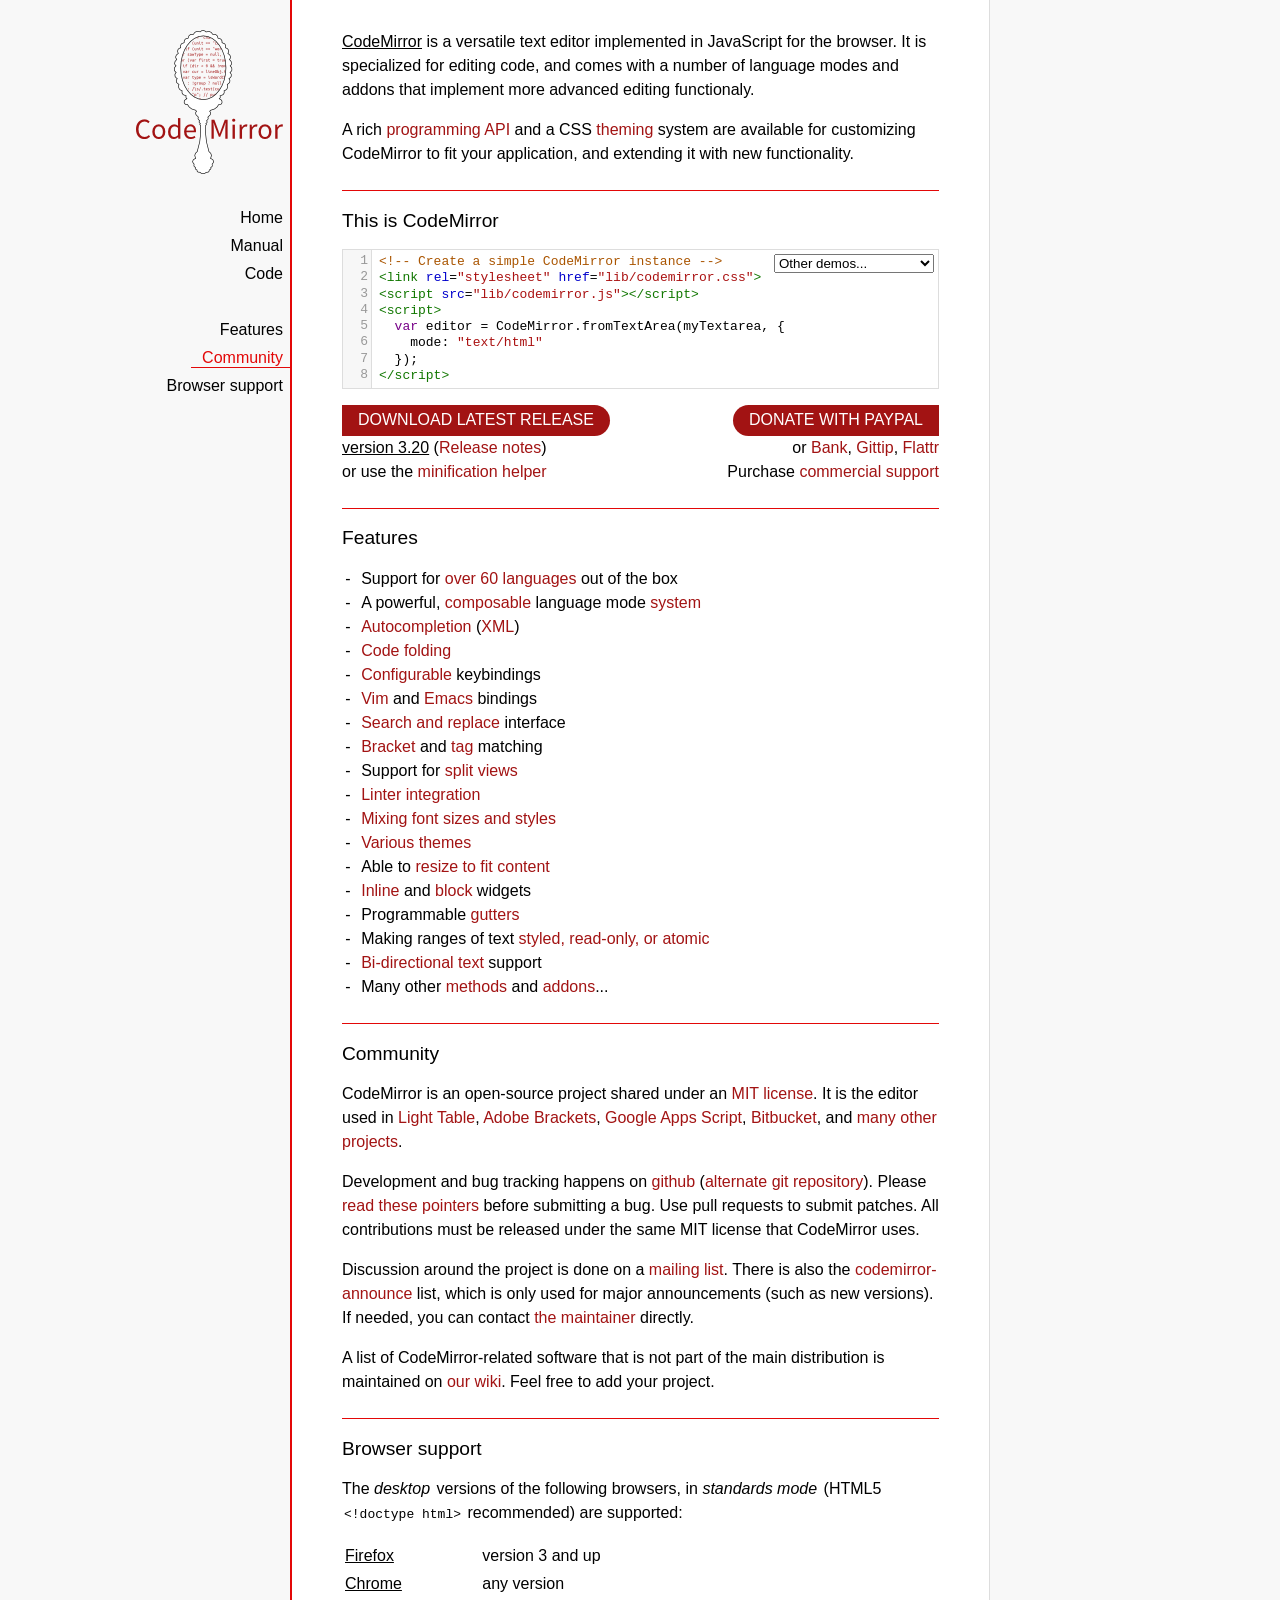
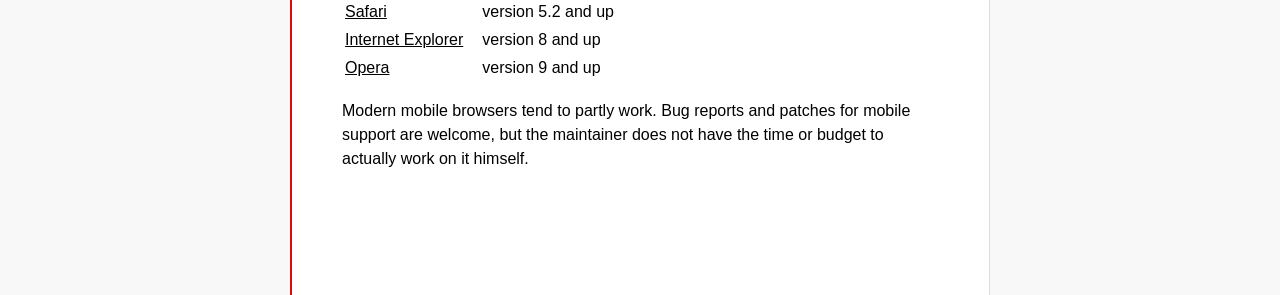
<file: scripts/vendor/codemirror/index.html>
<!doctype html>

<title>CodeMirror</title>
<meta charset="utf-8"/>

<link rel=stylesheet href="lib/codemirror.css">
<link rel=stylesheet href="doc/docs.css">
<script src="lib/codemirror.js"></script>
<script src="mode/xml/xml.js"></script>
<script src="mode/javascript/javascript.js"></script>
<script src="mode/css/css.js"></script>
<script src="mode/htmlmixed/htmlmixed.js"></script>
<script src="addon/edit/matchbrackets.js"></script>

<script src="doc/activebookmark.js"></script>

<style>
  .CodeMirror { height: auto; border: 1px solid #ddd; }
  .CodeMirror-scroll { max-height: 200px; }
  .CodeMirror pre { padding-left: 7px; line-height: 1.25; }
</style>

<div id=nav>
  <a href="http://codemirror.net"><img id=logo src="doc/logo.png"></a>

  <ul>
    <li><a class=active data-default="true" href="#description">Home</a>
    <li><a href="doc/manual.html">Manual</a>
    <li><a href="https://github.com/marijnh/codemirror">Code</a>
  </ul>
  <ul>
    <li><a href="#features">Features</a>
    <li><a href="#community">Community</a>
    <li><a href="#browsersupport">Browser support</a>
  </ul>
</div>

<article>

<section id=description class=first>
  <p><strong>CodeMirror</strong> is a versatile text editor
  implemented in JavaScript for the browser. It is specialized for
  editing code, and comes with a number of language modes and addons
  that implement more advanced editing functionaly.</p>

  <p>A rich <a href="doc/manual.html#api">programming API</a> and a
  CSS <a href="doc/manual.html#styling">theming</a> system are
  available for customizing CodeMirror to fit your application, and
  extending it with new functionality.</p>
</section>

<section id=demo>
  <h2>This is CodeMirror</h2>
  <form style="position: relative; margin-top: .5em;"><textarea id=demotext>
<!-- Create a simple CodeMirror instance -->
<link rel="stylesheet" href="lib/codemirror.css">
<script src="lib/codemirror.js"></script>
<script>
  var editor = CodeMirror.fromTextArea(myTextarea, {
    mode: "text/html"
  });
</script></textarea>
  <select id="demolist" onchange="document.location = this.options[this.selectedIndex].value;">
    <option value="#">Other demos...</option>
    <option value="demo/complete.html">Autocompletion</option>
    <option value="demo/folding.html">Code folding</option>
    <option value="demo/theme.html">Themes</option>
    <option value="mode/htmlmixed/index.html">Mixed language modes</option>
    <option value="demo/bidi.html">Bi-directional text</option>
    <option value="demo/variableheight.html">Variable font sizes</option>
    <option value="demo/search.html">Search interface</option>
    <option value="demo/vim.html">Vim bindings</option>
    <option value="demo/emacs.html">Emacs bindings</option>
    <option value="demo/tern.html">Tern integration</option>
    <option value="demo/merge.html">Merge/diff interface</option>
    <option value="demo/fullscreen.html">Full-screen editor</option>
  </select></form>
  <script>
    var editor = CodeMirror.fromTextArea(document.getElementById("demotext"), {
      lineNumbers: true,
      mode: "text/html",
      matchBrackets: true
    });
  </script>
  <div style="position: relative; margin: 1em 0;">
    <a class="bigbutton left" href="http://codemirror.net/codemirror.zip">DOWNLOAD LATEST RELEASE</a>
    <div><strong>version 3.20</strong> (<a href="doc/releases.html">Release notes</a>)</div>
    <div>or use the <a href="doc/compress.html">minification helper</a></div>
    <div style="position: absolute; top: 0; right: 0; text-align: right">
      <span class="bigbutton right" onclick="document.getElementById('paypal').submit();">DONATE WITH PAYPAL</span>
      <div style="position: relative">
        or <span onclick="document.getElementById('bankinfo').style.display = 'block';" class=quasilink>Bank</span>,
        <a href="https://www.gittip.com/marijnh">Gittip</a>,
        <a href="https://flattr.com/profile/marijnh">Flattr</a><br>
        <div id=bankinfo>
          <span id=bankinfo_close onclick="document.getElementById('bankinfo').style.display = '';">×</span>
          Bank: <i>Rabobank</i><br/>
          Country: <i>Netherlands</i><br/>
          SWIFT: <i>RABONL2U</i><br/>
          Account: <i>147850770</i><br/>
          Name: <i>Marijn Haverbeke</i><br/>
          IBAN: <i>NL26 RABO 0147 8507 70</i>
        </div>
        <form action="https://www.paypal.com/cgi-bin/webscr" method="post" id="paypal">
          <input type="hidden" name="cmd" value="_s-xclick"/>
          <input type="hidden" name="hosted_button_id" value="3FVHS5FGUY7CC"/>
        </form>
      </div>
      <div>
        Purchase <a href="http://codemirror.com">commercial support</a>
      </div>
    </div>
  </div>
</section>

<section id=features>
  <h2>Features</h2>
  <ul>
    <li>Support for <a href="mode/index.html">over 60 languages</a> out of the box
    <li>A powerful, <a href="mode/htmlmixed/index.html">composable</a> language mode <a href="doc/manual.html#modeapi">system</a>
    <li><a href="doc/manual.html#addon_show-hint">Autocompletion</a> (<a href="demo/xmlcomplete.html">XML</a>)
    <li><a href="doc/manual.html#addon_foldcode">Code folding</a>
    <li><a href="doc/manual.html#option_extraKeys">Configurable</a> keybindings
    <li><a href="demo/vim.html">Vim</a> and <a href="demo/emacs.html">Emacs</a> bindings
    <li><a href="doc/manual.html#addon_search">Search and replace</a> interface
    <li><a href="doc/manual.html#addon_matchbrackets">Bracket</a> and <a href="doc/manual.html#addon_matchtags">tag</a> matching
    <li>Support for <a href="demo/buffers.html">split views</a>
    <li><a href="doc/manual.html#addon_lint">Linter integration</a>
    <li><a href="demo/variableheight.html">Mixing font sizes and styles</a>
    <li><a href="demo/theme.html">Various themes</a>
    <li>Able to <a href="demo/resize.html">resize to fit content</a>
    <li><a href="doc/manual.html#mark_replacedWith">Inline</a> and <a href="doc/manual.html#addLineWidget">block</a> widgets
    <li>Programmable <a href="demo/marker.html">gutters</a>
    <li>Making ranges of text <a href="doc/manual.html#markText">styled, read-only, or atomic</a>
    <li><a href="demo/bidi.html">Bi-directional text</a> support
    <li>Many other <a href="doc/manual.html#api">methods</a> and <a href="doc/manual.html#addons">addons</a>...</a>
  </ul>
</section>

<section id=community>
  <h2>Community</h2>

  <p>CodeMirror is an open-source project shared under
  an <a href="LICENSE">MIT license</a>. It is the editor used in
  <a href="http://www.chris-granger.com/2012/04/12/light-table---a-new-ide-concept/">Light
  Table</a>, <a href="http://brackets.io/">Adobe
  Brackets</a>, <a href="https://script.google.com/">Google Apps
  Script</a>, <a href="http://blog.bitbucket.org/2013/05/14/edit-your-code-in-the-cloud-with-bitbucket/">Bitbucket</a>,
  and <a href="doc/realworld.html">many other projects</a>.</p>

  <p>Development and bug tracking happens
  on <a href="https://github.com/marijnh/CodeMirror/">github</a>
  (<a href="http://marijnhaverbeke.nl/git/codemirror">alternate git
  repository</a>).
  Please <a href="http://codemirror.net/doc/reporting.html">read these
  pointers</a> before submitting a bug. Use pull requests to submit
  patches. All contributions must be released under the same MIT
  license that CodeMirror uses.</p>

  <p>Discussion around the project is done on
  a <a href="http://groups.google.com/group/codemirror">mailing list</a>.
  There is also
  the <a href="http://groups.google.com/group/codemirror-announce">codemirror-announce</a>
  list, which is only used for major announcements (such as new
  versions). If needed, you can
  contact <a href="mailto:marijnh@gmail.com">the maintainer</a>
  directly.</p>

  <p>A list of CodeMirror-related software that is not part of the
  main distribution is maintained
  on <a href="https://github.com/marijnh/CodeMirror/wiki/CodeMirror-addons">our
  wiki</a>. Feel free to add your project.</p>
</section>

<section id=browsersupport>
  <h2>Browser support</h2>
  <p>The <em>desktop</em> versions of the following browsers,
  in <em>standards mode</em> (HTML5 <code>&lt;!doctype html></code>
  recommended) are supported:</p>
  <table style="margin-bottom: 1em">
    <tr><th>Firefox</th><td>version 3 and up</td></tr>
    <tr><th>Chrome</th><td>any version</td></tr>
    <tr><th>Safari</th><td>version 5.2 and up</td></tr>
    <tr><th style="padding-right: 1em;">Internet Explorer</th><td>version 8 and up</td></tr>
    <tr><th>Opera</th><td>version 9 and up</td></tr>
  </table>
  <p>Modern mobile browsers tend to partly work. Bug reports and
  patches for mobile support are welcome, but the maintainer does not
  have the time or budget to actually work on it himself.</p>
</section>

</article>
</file>
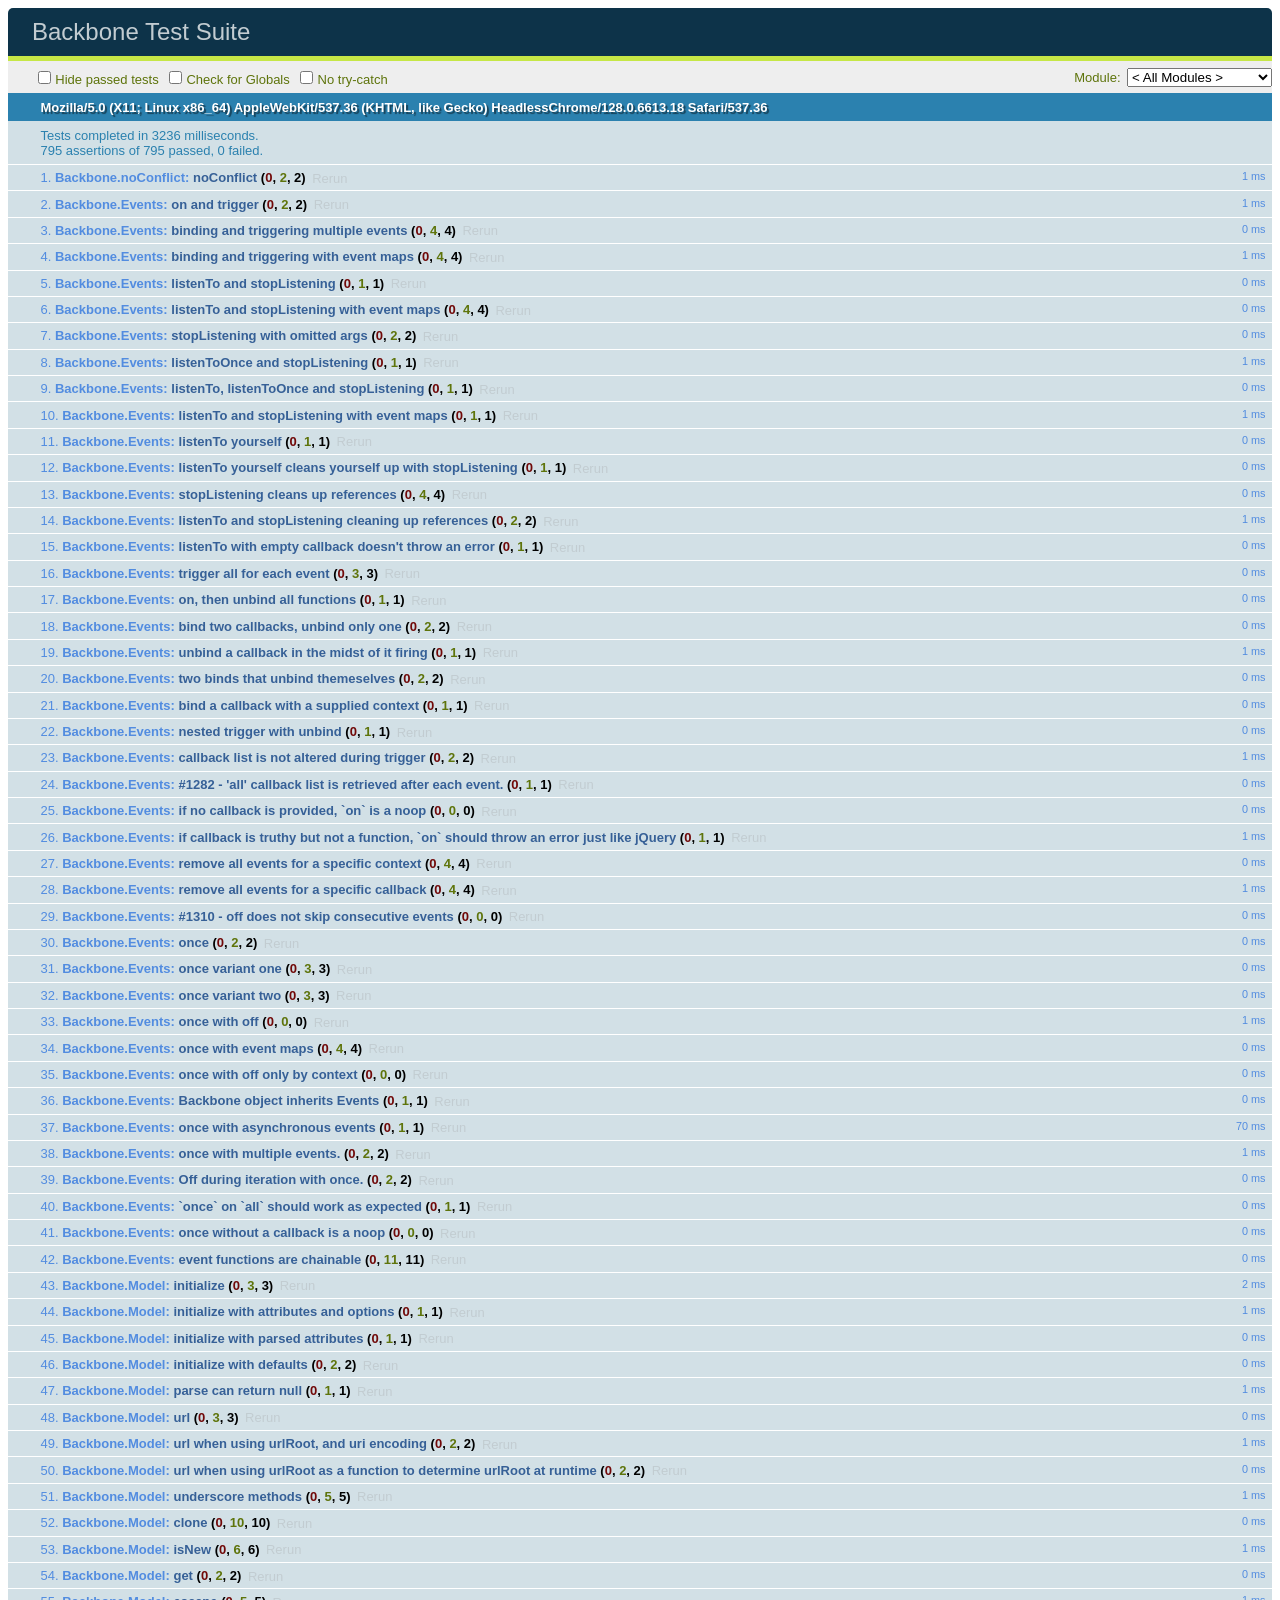
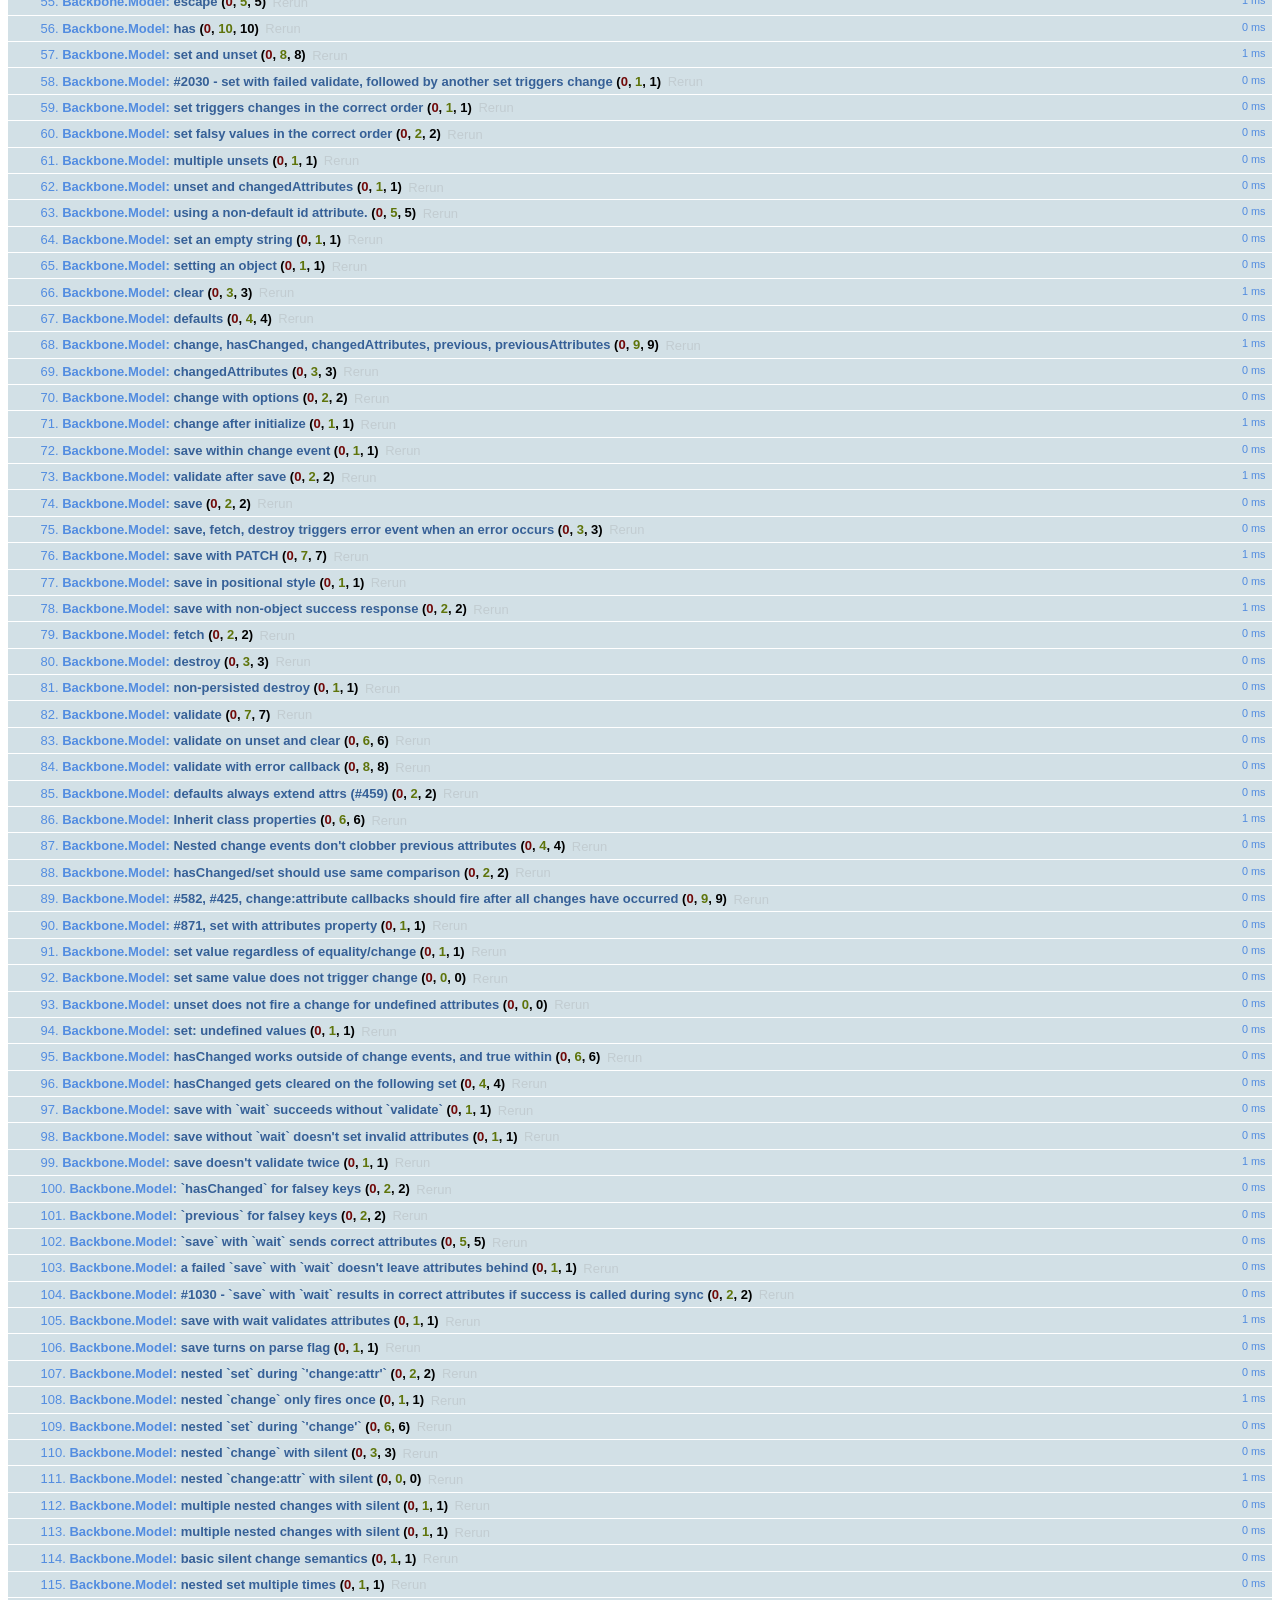
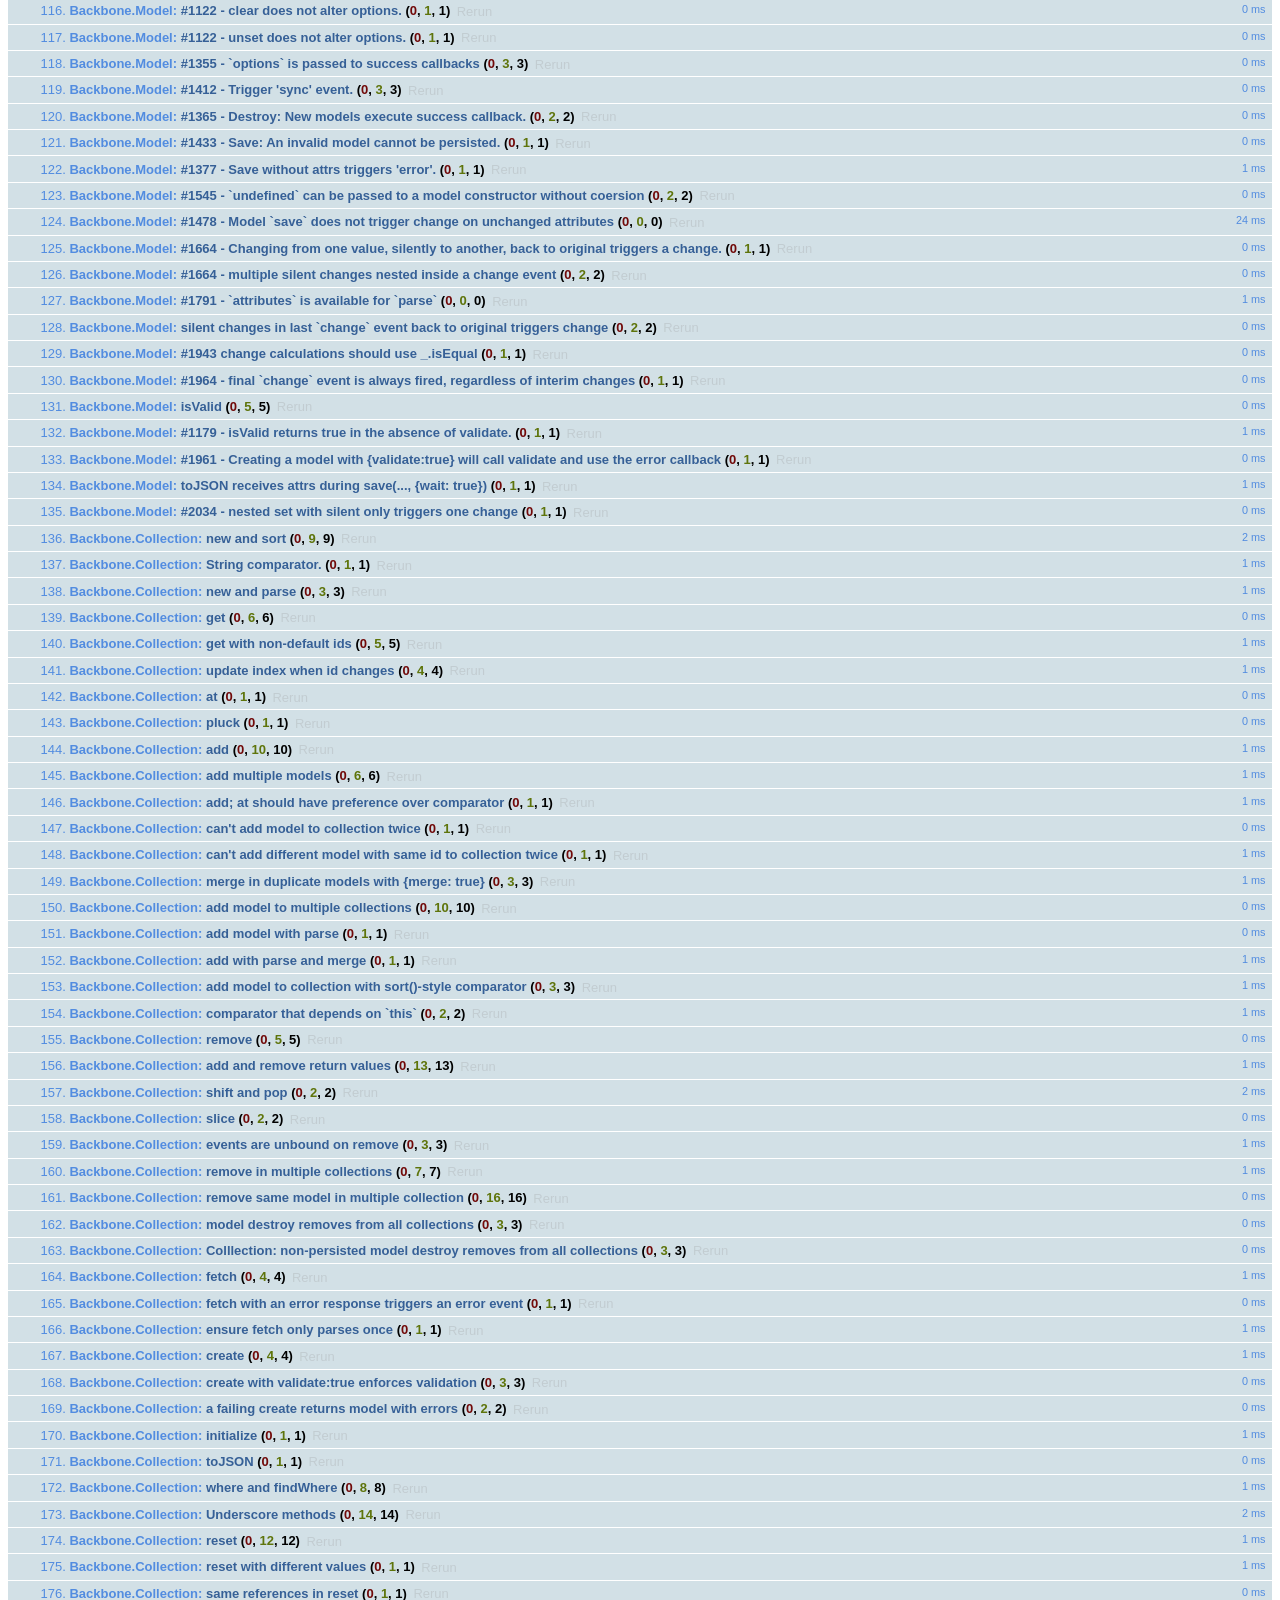
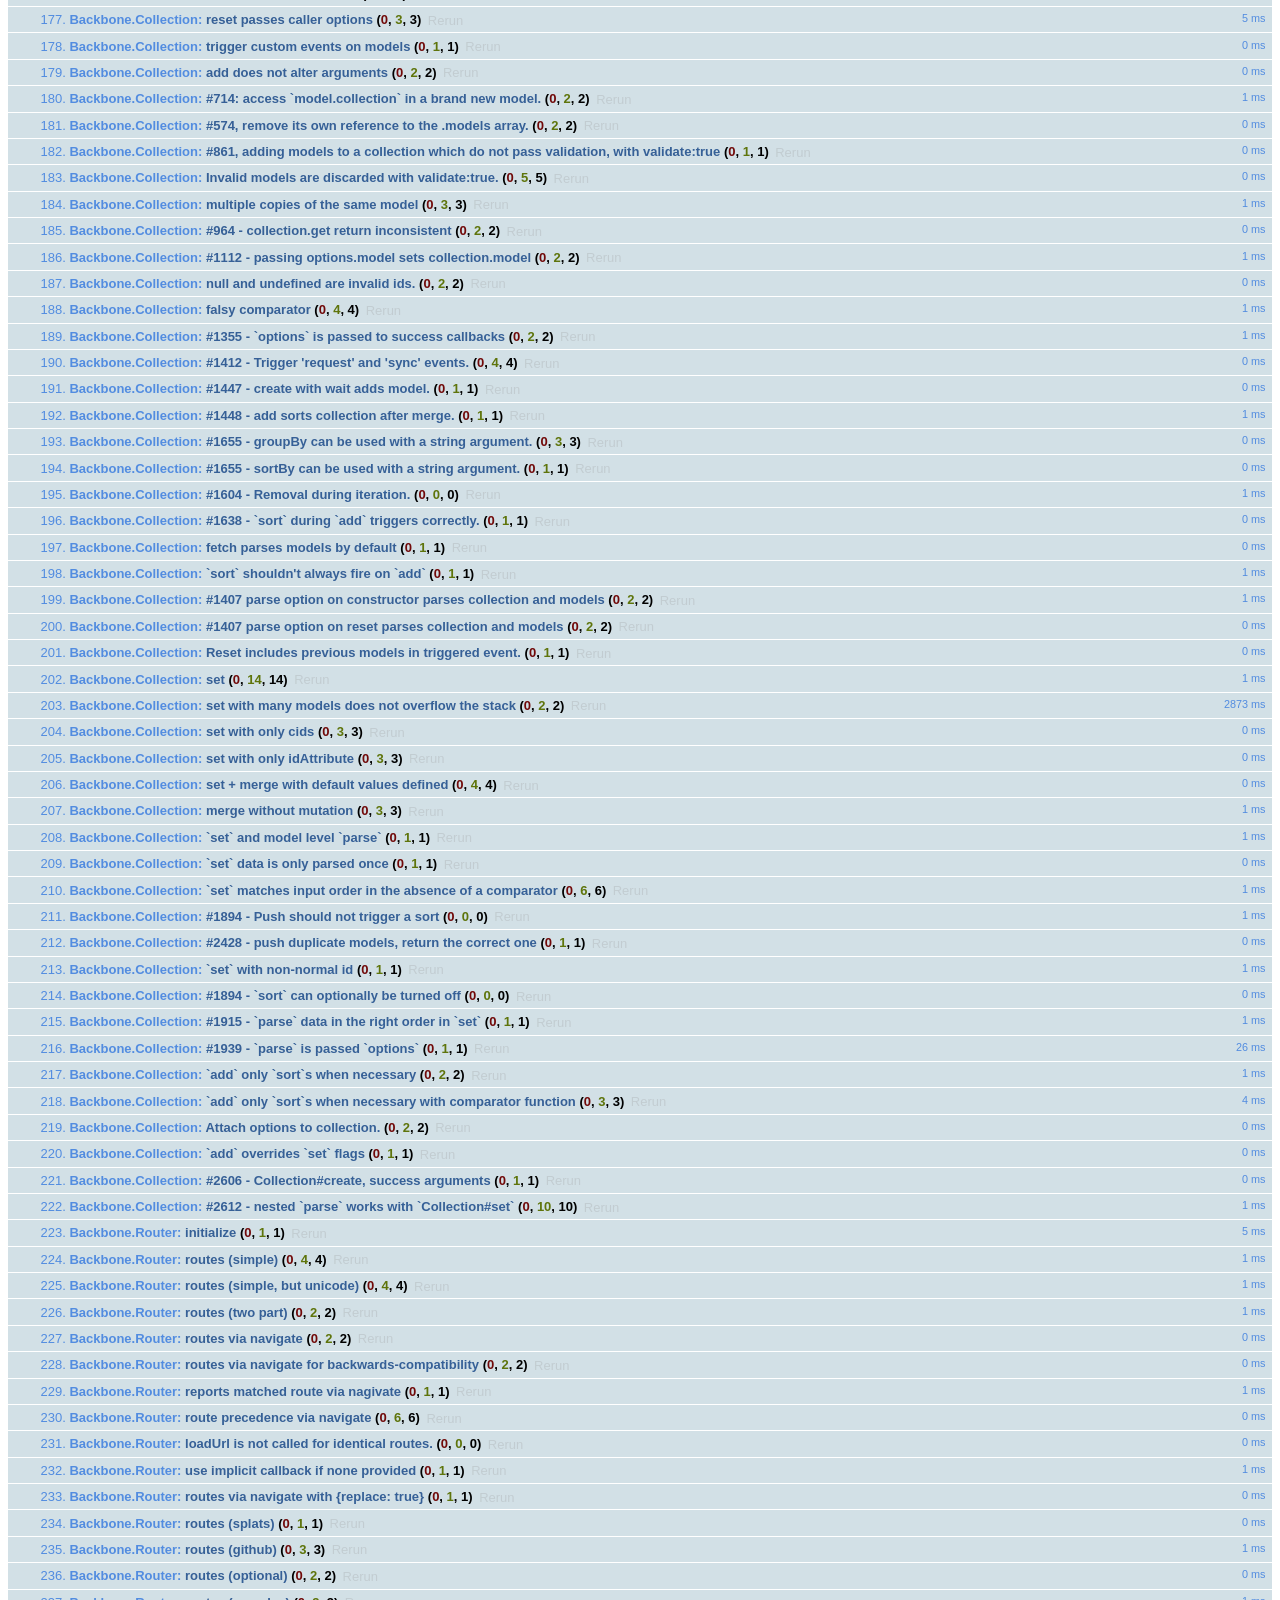
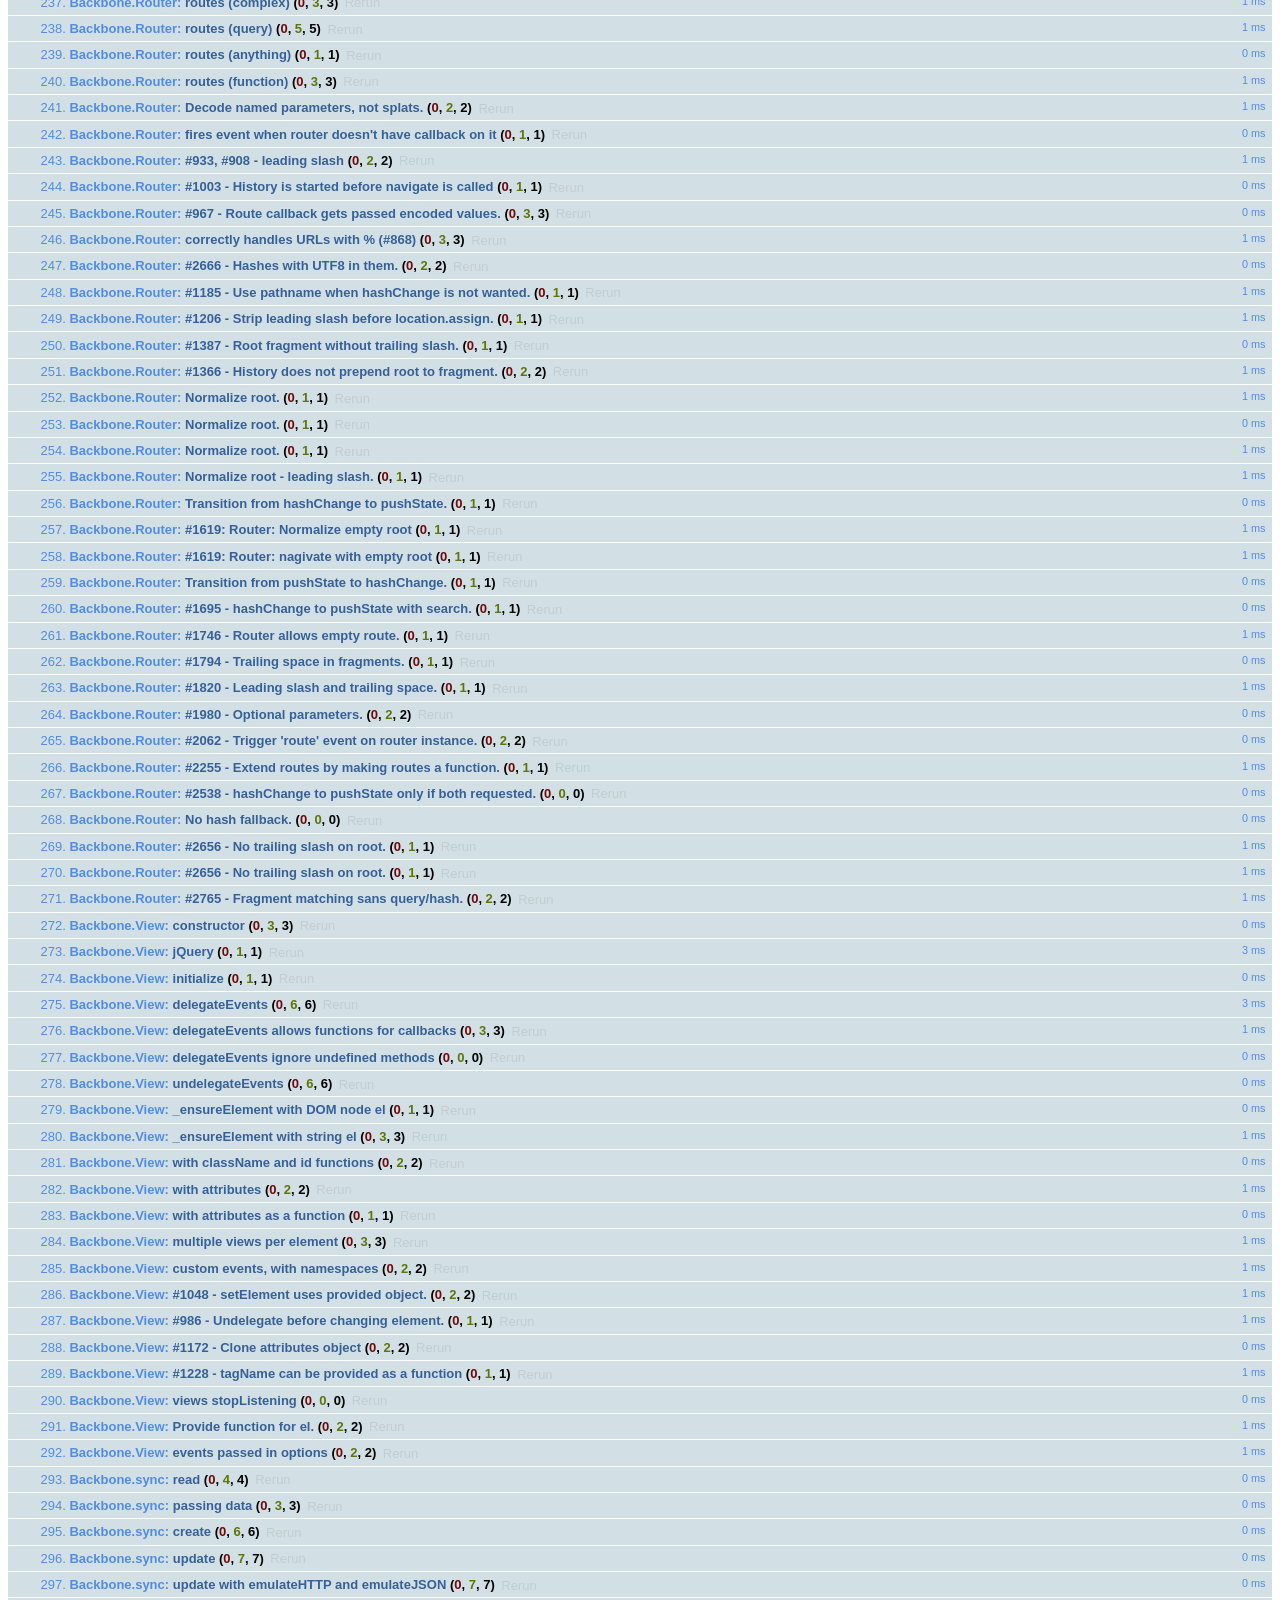
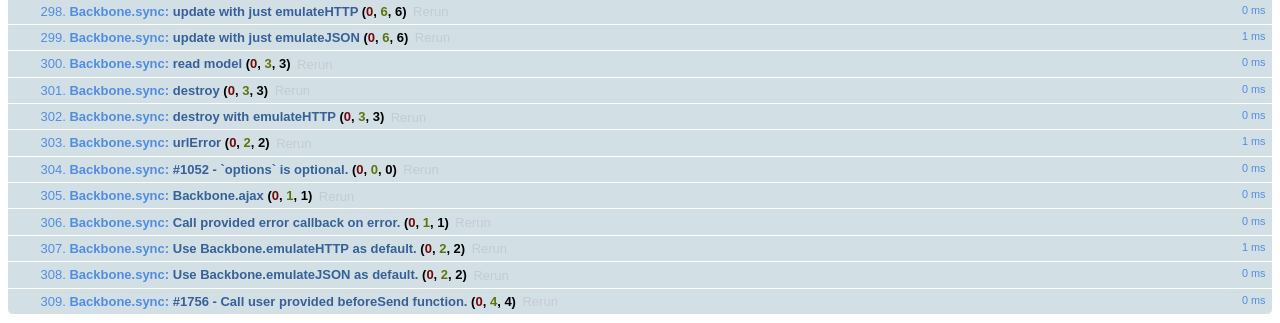
<file: scripts/vendor/backbone-amd/test/index.html>
<!doctype html>
<html>
<head>
  <meta charset='utf8'>
  <title>Backbone Test Suite</title>
  <link rel="stylesheet" href="vendor/qunit.css" type="text/css" media="screen">
  <link rel="icon" href="../docs/images/favicon.ico">
</head>
<body>
  <div id="qunit"></div>
  <div id="qunit-fixture">
    <div id='testElement'>
      <h1>Test</h1>
    </div>
  </div>
  <script src="vendor/json2.js"></script>
  <script src="vendor/jquery.js"></script>
  <script src="vendor/qunit.js"></script>
  <script src="vendor/underscore.js"></script>
  <script src="../backbone.js"></script>
  <script src="environment.js"></script>
  <script src="noconflict.js"></script>
  <script src="events.js"></script>
  <script src="model.js"></script>
  <script src="collection.js"></script>
  <script src="router.js"></script>
  <script src="view.js"></script>
  <script src="sync.js"></script>
</body>
</html>
</file>
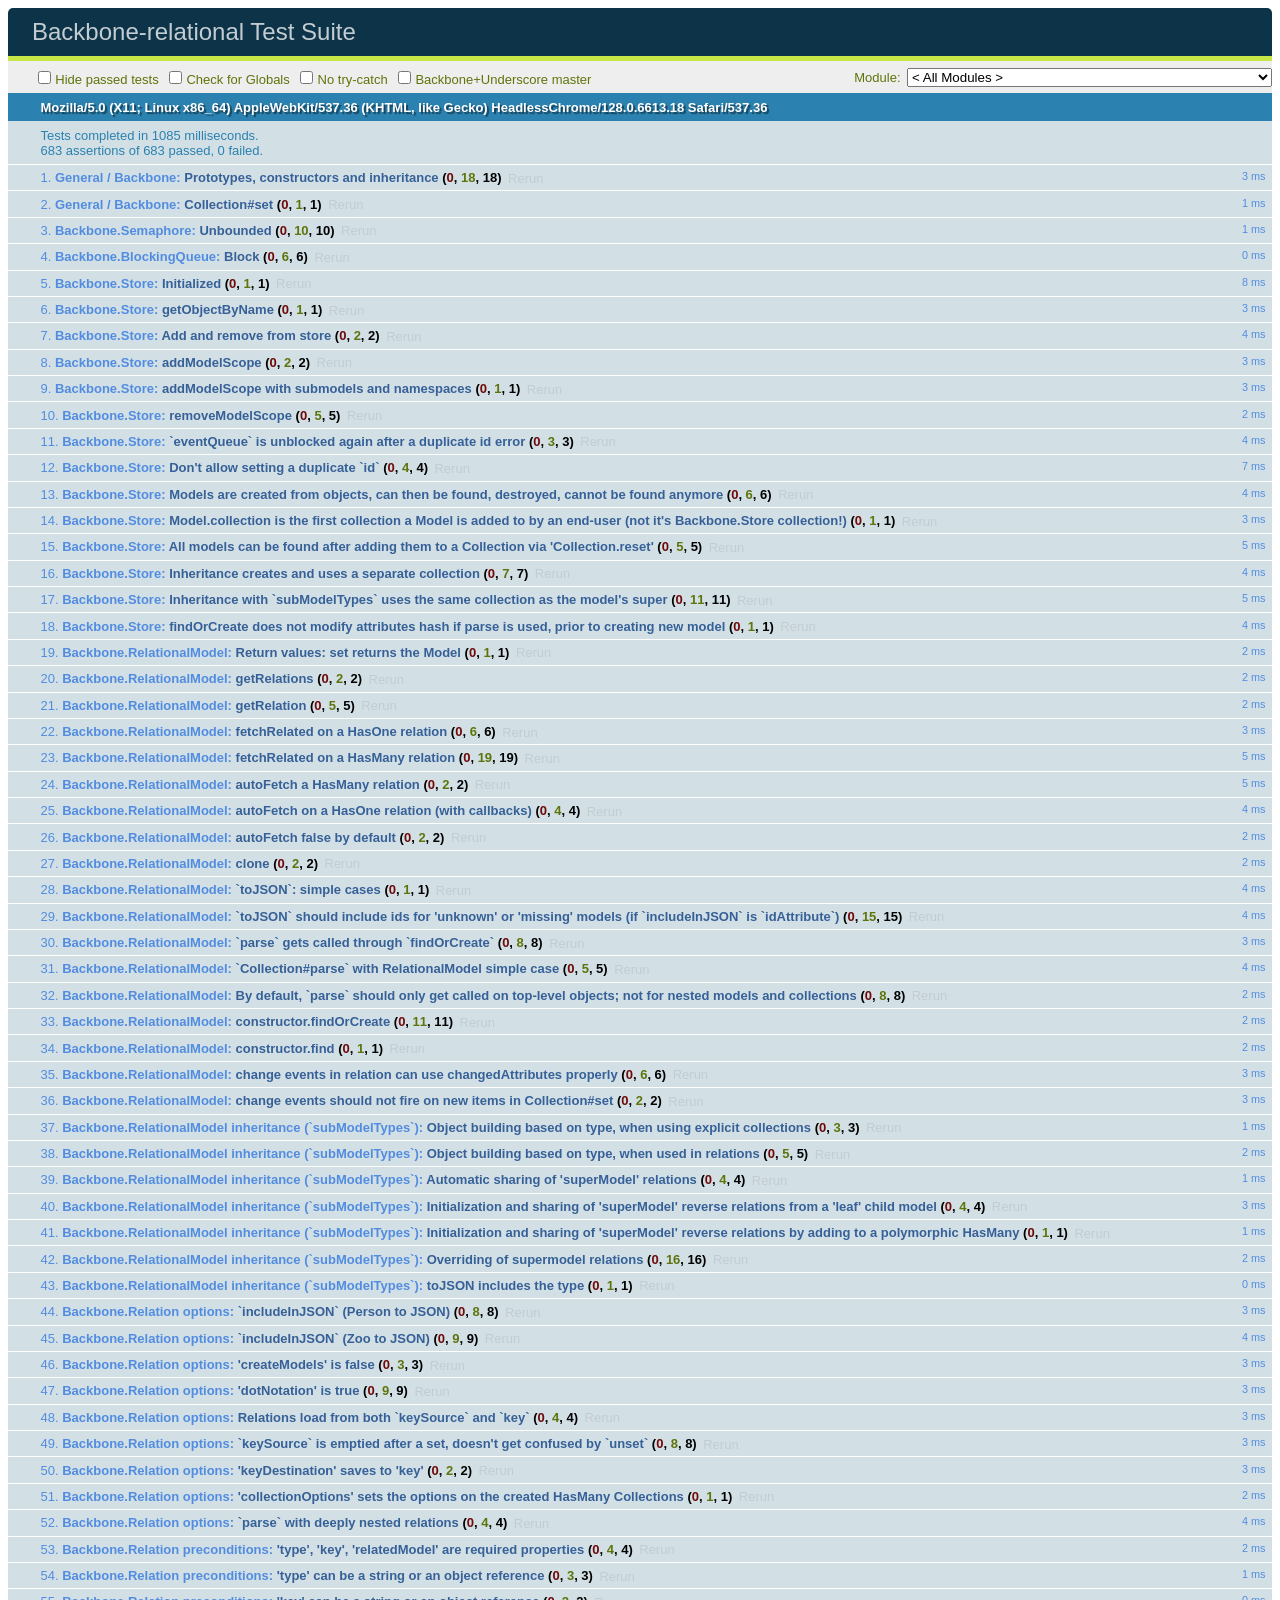
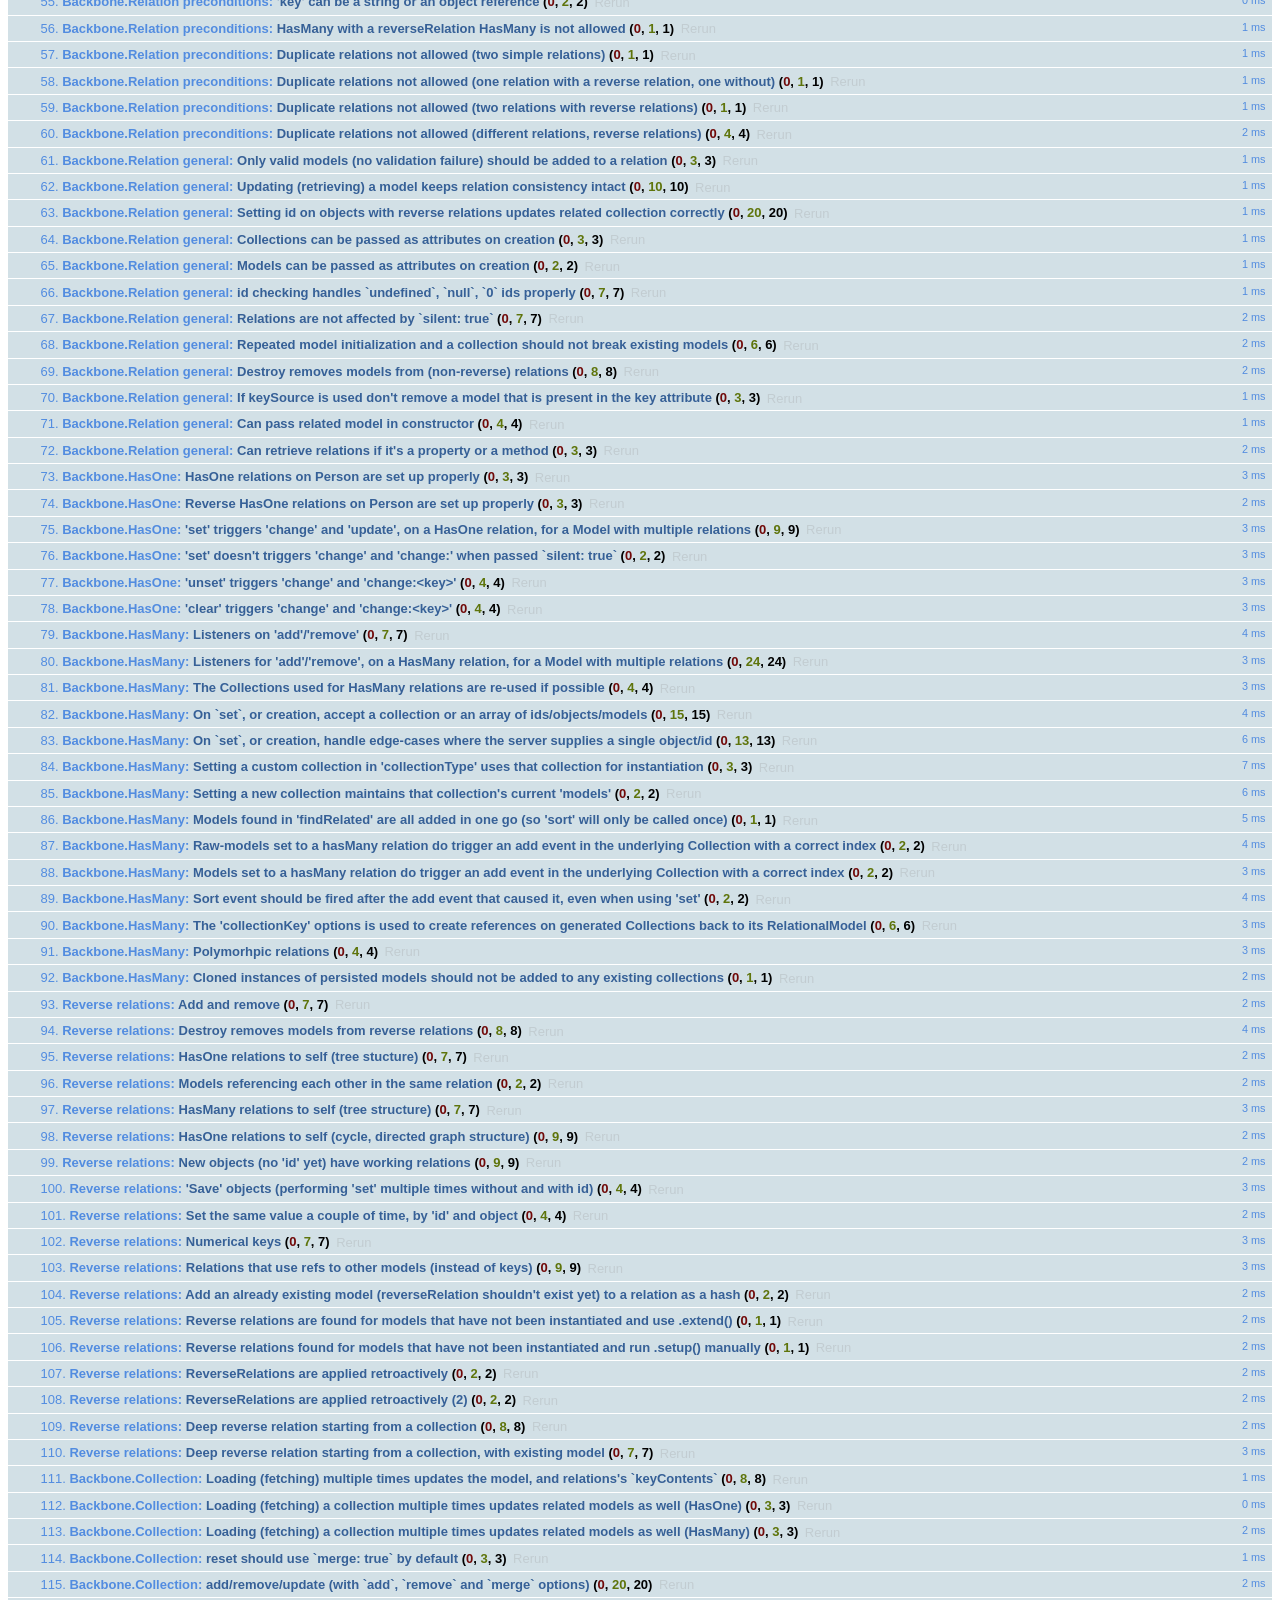
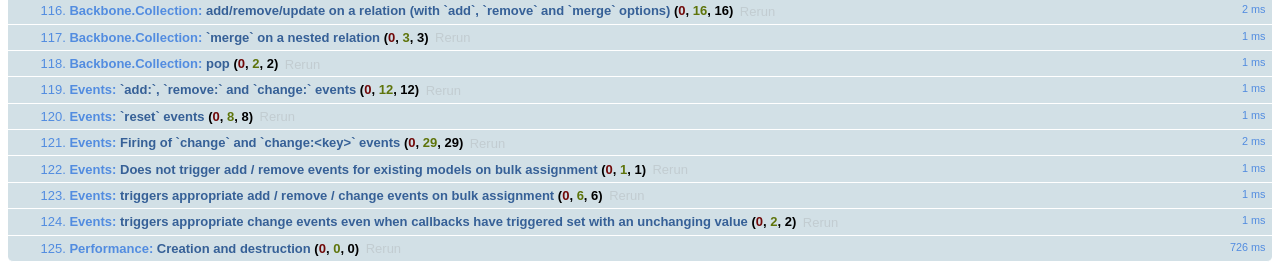
<file: scripts/vendor/backbone-relational/test/index.html>
<!doctype html>
<html lang="en">
<head>
	<title>Backbone-relational Test Suite</title>
	<link rel="stylesheet" href="./lib/qunit.css" type="text/css" media="screen" />

	<script type="text/javascript" src="./lib/jquery-1.9.1.js"></script>
	<script type="text/javascript" src="./lib/qunit.js"></script>
	<script type="text/javascript">
	QUnit.config.urlConfig.push({
		id: 'master',
		label: 'Backbone+Underscore master',
		tooltip: 'Load Backbone and Underscore master, instead of using the local copies.'
	});

	var sources;
	
	if ( QUnit.urlParams.master ) {
		sources = [
			'https://raw.github.com/documentcloud/underscore/master/underscore.js',
			'https://raw.github.com/documentcloud/backbone/master/backbone.js'
		];
	}
	else {
		sources = [
			'./lib/underscore.js',
			'./lib/backbone.js'
		];
	}
	
	// Load source
	sources.forEach( function( source ) {
		document.write(	'<script type="text/javascript" src="' + source + '"><\/script>' );
	});
	</script>
	<script type="text/javascript" src="../backbone-relational.js"></script>
	
	<script type="text/javascript" src="./tests.js"></script>
</head>
<body>
	<div id="qunit"></div>
	<div id="qunit-fixture"></div>
</body>
</html>
</file>
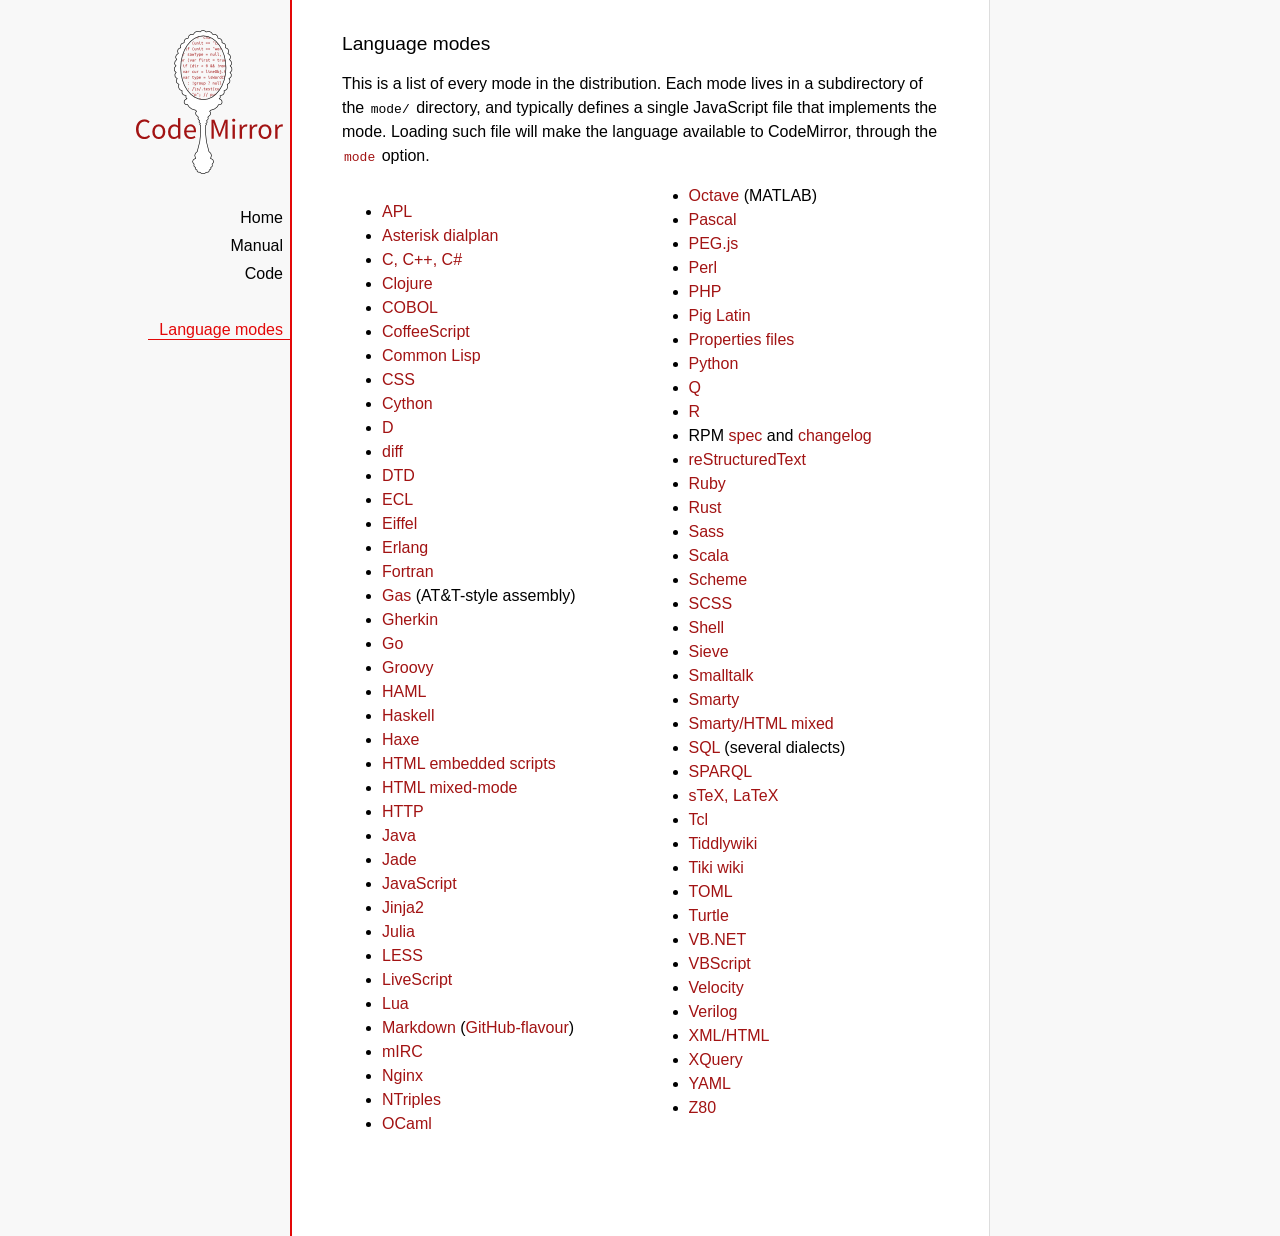
<file: scripts/vendor/codemirror/mode/index.html>
<!doctype html>

<title>CodeMirror: Language Modes</title>
<meta charset="utf-8"/>
<link rel=stylesheet href="../doc/docs.css">

<div id=nav>
  <a href="http://codemirror.net"><img id=logo src="../doc/logo.png"></a>

  <ul>
    <li><a href="../index.html">Home</a>
    <li><a href="../doc/manual.html">Manual</a>
    <li><a href="https://github.com/marijnh/codemirror">Code</a>
  </ul>
  <ul>
    <li><a class=active href="#">Language modes</a>
  </ul>
</div>

<article>

<h2>Language modes</h2>

<p>This is a list of every mode in the distribution. Each mode lives
in a subdirectory of the <code>mode/</code> directory, and typically
defines a single JavaScript file that implements the mode. Loading
such file will make the language available to CodeMirror, through
the <a href="manual.html#option_mode"><code>mode</code></a>
option.</p>

<div style="-webkit-columns: 100px 2; -moz-columns: 100px 2; columns: 100px 2;">
    <ul>
      <li><a href="apl/index.html">APL</a></li>
      <li><a href="asterisk/index.html">Asterisk dialplan</a></li>
      <li><a href="clike/index.html">C, C++, C#</a></li>
      <li><a href="clojure/index.html">Clojure</a></li>
      <li><a href="cobol/index.html">COBOL</a></li>
      <li><a href="coffeescript/index.html">CoffeeScript</a></li>
      <li><a href="commonlisp/index.html">Common Lisp</a></li>
      <li><a href="css/index.html">CSS</a></li>
      <li><a href="python/index.html">Cython</a></li>
      <li><a href="d/index.html">D</a></li>
      <li><a href="diff/index.html">diff</a></li>
      <li><a href="dtd/index.html">DTD</a></li>
      <li><a href="ecl/index.html">ECL</a></li>
      <li><a href="eiffel/index.html">Eiffel</a></li>
      <li><a href="erlang/index.html">Erlang</a></li>
      <li><a href="fortran/index.html">Fortran</a></li>
      <li><a href="gas/index.html">Gas</a> (AT&amp;T-style assembly)</li>
      <li><a href="gherkin/index.html">Gherkin</a></li>
      <li><a href="go/index.html">Go</a></li>
      <li><a href="groovy/index.html">Groovy</a></li>
      <li><a href="haml/index.html">HAML</a></li>
      <li><a href="haskell/index.html">Haskell</a></li>
      <li><a href="haxe/index.html">Haxe</a></li>
      <li><a href="htmlembedded/index.html">HTML embedded scripts</a></li>
      <li><a href="htmlmixed/index.html">HTML mixed-mode</a></li>
      <li><a href="http/index.html">HTTP</a></li>
      <li><a href="clike/index.html">Java</a></li>
      <li><a href="jade/index.html">Jade</a></li>
      <li><a href="javascript/index.html">JavaScript</a></li>
      <li><a href="jinja2/index.html">Jinja2</a></li>
      <li><a href="julia/index.html">Julia</a></li>
      <li><a href="less/index.html">LESS</a></li>
      <li><a href="livescript/index.html">LiveScript</a></li>
      <li><a href="lua/index.html">Lua</a></li>
      <li><a href="markdown/index.html">Markdown</a> (<a href="gfm/index.html">GitHub-flavour</a>)</li>
      <li><a href="mirc/index.html">mIRC</a></li>
      <li><a href="nginx/index.html">Nginx</a></li>
      <li><a href="ntriples/index.html">NTriples</a></li>
      <li><a href="ocaml/index.html">OCaml</a></li>
      <li><a href="octave/index.html">Octave</a> (MATLAB)</li>
      <li><a href="pascal/index.html">Pascal</a></li>
      <li><a href="pegjs/index.html">PEG.js</a></li>
      <li><a href="perl/index.html">Perl</a></li>
      <li><a href="php/index.html">PHP</a></li>
      <li><a href="pig/index.html">Pig Latin</a></li>
      <li><a href="properties/index.html">Properties files</a></li>
      <li><a href="python/index.html">Python</a></li>
      <li><a href="q/index.html">Q</a></li>
      <li><a href="r/index.html">R</a></li>
      <li>RPM <a href="rpm/spec/index.html">spec</a> and <a href="rpm/changes/index.html">changelog</a></li>
      <li><a href="rst/index.html">reStructuredText</a></li>
      <li><a href="ruby/index.html">Ruby</a></li>
      <li><a href="rust/index.html">Rust</a></li>
      <li><a href="sass/index.html">Sass</a></li>
      <li><a href="clike/scala.html">Scala</a></li>
      <li><a href="scheme/index.html">Scheme</a></li>
      <li><a href="css/scss.html">SCSS</a></li>
      <li><a href="shell/index.html">Shell</a></li>
      <li><a href="sieve/index.html">Sieve</a></li>
      <li><a href="smalltalk/index.html">Smalltalk</a></li>
      <li><a href="smarty/index.html">Smarty</a></li>
      <li><a href="smartymixed/index.html">Smarty/HTML mixed</a></li>
      <li><a href="sql/index.html">SQL</a> (several dialects)</li>
      <li><a href="sparql/index.html">SPARQL</a></li>
      <li><a href="stex/index.html">sTeX, LaTeX</a></li>
      <li><a href="tcl/index.html">Tcl</a></li>
      <li><a href="tiddlywiki/index.html">Tiddlywiki</a></li>
      <li><a href="tiki/index.html">Tiki wiki</a></li>
      <li><a href="toml/index.html">TOML</a></li>
      <li><a href="turtle/index.html">Turtle</a></li>
      <li><a href="vb/index.html">VB.NET</a></li>
      <li><a href="vbscript/index.html">VBScript</a></li>
      <li><a href="velocity/index.html">Velocity</a></li>
      <li><a href="verilog/index.html">Verilog</a></li>
      <li><a href="xml/index.html">XML/HTML</a></li>
      <li><a href="xquery/index.html">XQuery</a></li>
      <li><a href="yaml/index.html">YAML</a></li>
      <li><a href="z80/index.html">Z80</a></li>
    </ul>
  </div>

</article>
</file>
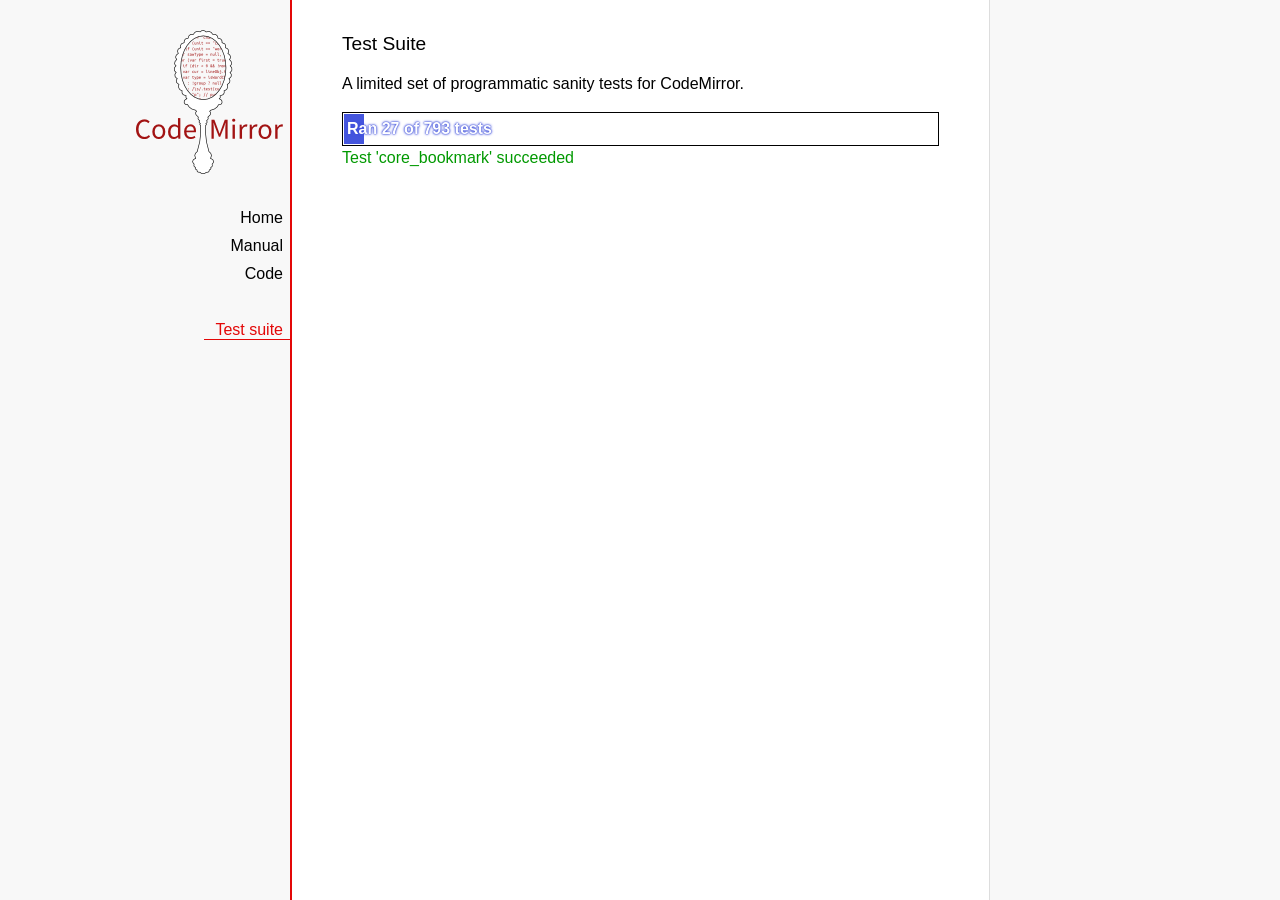
<file: scripts/vendor/codemirror/test/index.html>
<!doctype html>

<title>CodeMirror: Test Suite</title>
<meta charset="utf-8"/>
<link rel=stylesheet href="../doc/docs.css">

<link rel="stylesheet" href="../lib/codemirror.css">
<link rel="stylesheet" href="mode_test.css">
<script src="../lib/codemirror.js"></script>
<script src="../addon/mode/overlay.js"></script>
<script src="../addon/mode/multiplex.js"></script>
<script src="../addon/search/searchcursor.js"></script>
<script src="../addon/dialog/dialog.js"></script>
<script src="../addon/edit/matchbrackets.js"></script>
<script src="../addon/comment/comment.js"></script>
<script src="../mode/javascript/javascript.js"></script>
<script src="../mode/xml/xml.js"></script>
<script src="../keymap/vim.js"></script>
<script src="../keymap/emacs.js"></script>

<style type="text/css">
  .ok {color: #090;}
  .fail {color: #e00;}
  .error {color: #c90;}
  .done {font-weight: bold;}
  #progress {
  background: #45d;
  color: white;
  text-shadow: 0 0 1px #45d, 0 0 2px #45d, 0 0 3px #45d;
  font-weight: bold;
  white-space: pre;
  }
  #testground {
  visibility: hidden;
  }
  #testground.offscreen {
  visibility: visible;
  position: absolute;
  left: -10000px;
  top: -10000px;
  }
  .CodeMirror { border: 1px solid black; }
</style>

<div id=nav>
  <a href="http://codemirror.net"><img id=logo src="../doc/logo.png"></a>

  <ul>
    <li><a href="../index.html">Home</a>
    <li><a href="../doc/manual.html">Manual</a>
    <li><a href="https://github.com/marijnh/codemirror">Code</a>
  </ul>
  <ul>
    <li><a class=active href="#">Test suite</a>
  </ul>
</div>

<article>
  <h2>Test Suite</h2>

    <p>A limited set of programmatic sanity tests for CodeMirror.</p>

    <div style="border: 1px solid black; padding: 1px; max-width: 700px;">
      <div style="width: 0px;" id=progress><div style="padding: 3px;">Ran <span id="progress_ran">0</span><span id="progress_total"> of 0</span> tests</div></div>
    </div>
    <p id=status>Please enable JavaScript...</p>
    <div id=output></div>

    <div id=testground></div>

    <script src="driver.js"></script>
    <script src="test.js"></script>
    <script src="doc_test.js"></script>
    <script src="comment_test.js"></script>
    <script src="mode_test.js"></script>
    <script src="../mode/javascript/test.js"></script>
    <script src="../mode/css/css.js"></script>
    <script src="../mode/css/test.js"></script>
    <script src="../mode/css/scss_test.js"></script>
    <script src="../mode/xml/xml.js"></script>
    <script src="../mode/htmlmixed/htmlmixed.js"></script>
    <script src="../mode/ruby/ruby.js"></script>
    <script src="../mode/haml/haml.js"></script>
    <script src="../mode/haml/test.js"></script>
    <script src="../mode/markdown/markdown.js"></script>
    <script src="../mode/markdown/test.js"></script>
    <script src="../mode/gfm/gfm.js"></script>
    <script src="../mode/gfm/test.js"></script>
    <script src="../mode/stex/stex.js"></script>
    <script src="../mode/stex/test.js"></script>
    <script src="../mode/xquery/xquery.js"></script>
    <script src="../mode/xquery/test.js"></script>
    <script src="../addon/mode/multiplex_test.js"></script>
    <script src="vim_test.js"></script>
    <script src="emacs_test.js"></script>
    <script>
      window.onload = runHarness;
      CodeMirror.on(window, 'hashchange', runHarness);

      function esc(str) {
        return str.replace(/[<&]/, function(ch) { return ch == "<" ? "&lt;" : "&amp;"; });
      }

      var output = document.getElementById("output"),
          progress = document.getElementById("progress"),
          progressRan = document.getElementById("progress_ran").childNodes[0],
          progressTotal = document.getElementById("progress_total").childNodes[0];
      var count = 0,
          failed = 0,
          bad = "",
          running = false, // Flag that states tests are running
         quit = false, // Flag to quit tests ASAP
         verbose = false; // Adds message for *every* test to output

      function runHarness(){
        if (running) {
          quit = true;
          setStatus("Restarting tests...", '', true);
          setTimeout(function(){runHarness();}, 500);
          return;
        }
        if (window.location.hash.substr(1)){
          debug = window.location.hash.substr(1).split(",");
        } else {
          debug = null;
        }
        quit = false;
        running = true;
        setStatus("Loading tests...");
        count = 0;
        failed = 0;
        bad = "";
        verbose = false;
        debugUsed = Array();
        totalTests = countTests();
        progressTotal.nodeValue = " of " + totalTests;
        progressRan.nodeValue = count;
        output.innerHTML = '';
        document.getElementById("testground").innerHTML = "<form>" +
          "<textarea id=\"code\" name=\"code\"></textarea>" +
          "<input type=submit value=ok name=submit>" +
          "</form>";
        runTests(displayTest);
      }

      function setStatus(message, className, force){
        if (quit && !force) return;
        if (!message) throw("must provide message");
        var status = document.getElementById("status").childNodes[0];
        status.nodeValue = message;
        status.parentNode.className = className;
      }
      function addOutput(name, className, code){
        var newOutput = document.createElement("dl");
        var newTitle = document.createElement("dt");
        newTitle.className = className;
        newTitle.appendChild(document.createTextNode(name));
        newOutput.appendChild(newTitle);
        var newMessage = document.createElement("dd");
        newMessage.innerHTML = code;
        newOutput.appendChild(newTitle);
        newOutput.appendChild(newMessage);
        output.appendChild(newOutput);
      }
      function displayTest(type, name, customMessage) {
        var message = "???";
        if (type != "done") ++count;
        progress.style.width = (count * (progress.parentNode.clientWidth - 2) / totalTests) + "px";
        progressRan.nodeValue = count;
        if (type == "ok") {
          message = "Test '" + name + "' succeeded";
          if (!verbose) customMessage = false;
        } else if (type == "expected") {
          message = "Test '" + name + "' failed as expected";
          if (!verbose) customMessage = false;
        } else if (type == "error" || type == "fail") {
          ++failed;
          message = "Test '" + name + "' failed";
        } else if (type == "done") {
          if (failed) {
            type += " fail";
            message = failed + " failure" + (failed > 1 ? "s" : "");
          } else if (count < totalTests) {
            failed = totalTests - count;
            type += " fail";
            message = failed + " failure" + (failed > 1 ? "s" : "");
          } else {
            type += " ok";
            message = "All passed";
          }
          if (debug && debug.length) {
            var bogusTests = totalTests - count;
            message += " — " + bogusTests + " nonexistent test" +
              (bogusTests > 1 ? "s" : "") + " requested by location.hash: " +
              "`" + debug.join("`, `") + "`";
          } else {
            progressTotal.nodeValue = '';
          }
          customMessage = true; // Hack to avoid adding to output
        }
        if (verbose && !customMessage)  customMessage = message;
        setStatus(message, type);
        if (customMessage && customMessage.length > 0) {
          addOutput(name, type, customMessage);
        }
      }
    </script>

</article>
</file>
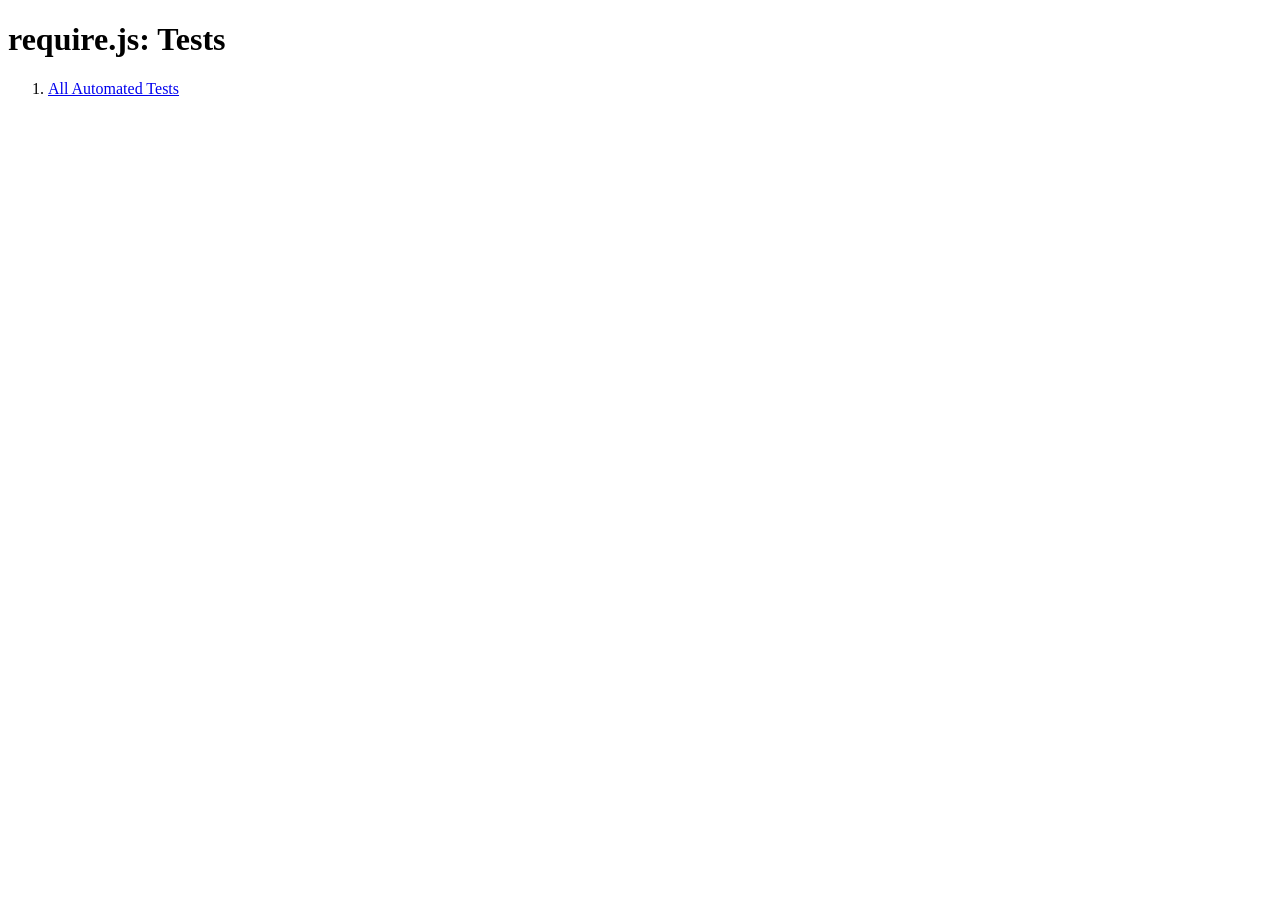
<file: scripts/vendor/requirejs/tests/index.html>
<!DOCTYPE html>
<html>
<head>
    <title>require.js: Tests</title>
</head>
<body>
    <h1>require.js: Tests</h1>
    <ol>
        <li><a href="doh/runner.html?testUrl=../all">All Automated Tests</a>
    </ol>
</body>
</html>
</file>
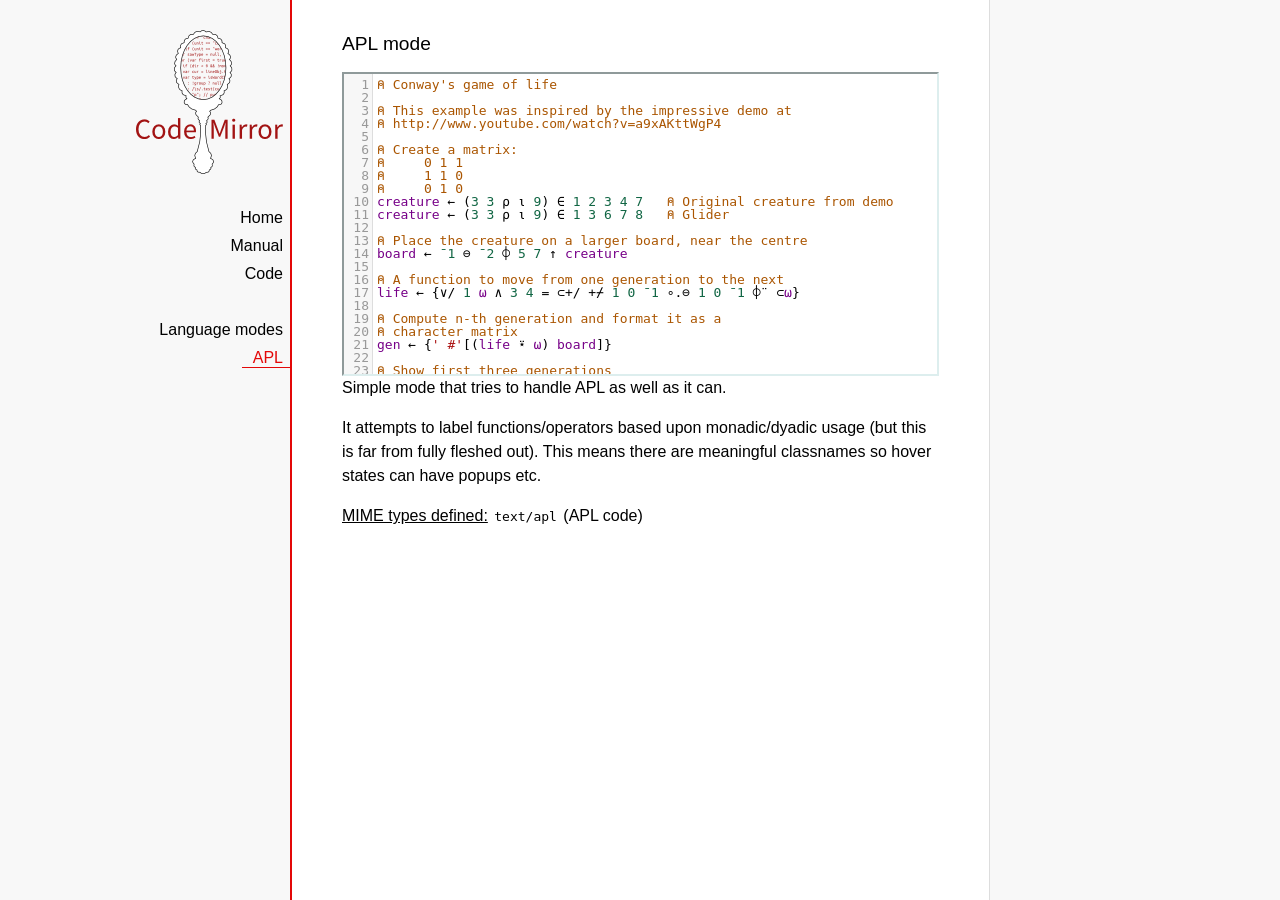
<file: scripts/vendor/codemirror/mode/apl/index.html>
<!doctype html>

<title>CodeMirror: APL mode</title>
<meta charset="utf-8"/>
<link rel=stylesheet href="../../doc/docs.css">

<link rel="stylesheet" href="../../lib/codemirror.css">
<script src="../../lib/codemirror.js"></script>
<script src="../../addon/edit/matchbrackets.js"></script>
<script src="./apl.js"></script>
<style>
	.CodeMirror { border: 2px inset #dee; }
    </style>
<div id=nav>
  <a href="http://codemirror.net"><img id=logo src="../../doc/logo.png"></a>

  <ul>
    <li><a href="../../index.html">Home</a>
    <li><a href="../../doc/manual.html">Manual</a>
    <li><a href="https://github.com/marijnh/codemirror">Code</a>
  </ul>
  <ul>
    <li><a href="../index.html">Language modes</a>
    <li><a class=active href="#">APL</a>
  </ul>
</div>

<article>
<h2>APL mode</h2>
<form><textarea id="code" name="code">
⍝ Conway's game of life

⍝ This example was inspired by the impressive demo at
⍝ http://www.youtube.com/watch?v=a9xAKttWgP4

⍝ Create a matrix:
⍝     0 1 1
⍝     1 1 0
⍝     0 1 0
creature ← (3 3 ⍴ ⍳ 9) ∈ 1 2 3 4 7   ⍝ Original creature from demo
creature ← (3 3 ⍴ ⍳ 9) ∈ 1 3 6 7 8   ⍝ Glider

⍝ Place the creature on a larger board, near the centre
board ← ¯1 ⊖ ¯2 ⌽ 5 7 ↑ creature

⍝ A function to move from one generation to the next
life ← {∨/ 1 ⍵ ∧ 3 4 = ⊂+/ +⌿ 1 0 ¯1 ∘.⊖ 1 0 ¯1 ⌽¨ ⊂⍵}

⍝ Compute n-th generation and format it as a
⍝ character matrix
gen ← {' #'[(life ⍣ ⍵) board]}

⍝ Show first three generations
(gen 1) (gen 2) (gen 3)
</textarea></form>

    <script>
      var editor = CodeMirror.fromTextArea(document.getElementById("code"), {
        lineNumbers: true,
        matchBrackets: true,
        mode: "text/apl"
      });
    </script>

    <p>Simple mode that tries to handle APL as well as it can.</p>
    <p>It attempts to label functions/operators based upon
    monadic/dyadic usage (but this is far from fully fleshed out).
    This means there are meaningful classnames so hover states can
    have popups etc.</p>

    <p><strong>MIME types defined:</strong> <code>text/apl</code> (APL code)</p>
  </article>
</file>
<file: scripts/vendor/backbone-relational/static/css/style.css>
header, nav, section, article, aside, footer, hgroup {
	display: block;
}

@font-face {
	font-family: 'MuseoSlab500';
	font-weight: normal;
	font-style: normal;
	src: url('../fonts/Museo_Slab_500.eot');
	src: local('Museo Slab 500'), local('MuseoSlab-500'), url('../fonts/Museo_Slab_500.woff') format('woff'), url('../fonts/Museo_Slab_500.otf') format('opentype');
}

@font-face {
  font-family: 'PT Sans';
  font-style: normal;
  font-weight: 400;
  src: local('PT Sans'), local('PTSans-Regular'), url('../fonts/PT_Sans.woff') format('woff');
}

body {
	font-size: 16px;
	line-height: 1.5em;
	font-family: "PT Sans", "Helvetica Neue", "Lucida Grande", "Lucida Sans Unicode", Helvetica, Arial, sans-serif;
	background: #f4f4f4;
}

a, a:visited {
	color: #444;
	text-decoration: underline;
}
a:active, a:hover {
	color: #000;
}

h1, h2, h3, h4, h5, h6, .toc_title {
	font-family: MuseoSlab500, "Lucida Grande", "Lucida Sans Unicode", "Helvetica Neue", "Bitstream Vera Sans", Helvetica, Arial, sans-serif;
}
	h1, h2 {
		text-shadow: 0 1px 0 #FFFFFF;
	}
	h1 {
		font-size: 2em;
		line-height: 1.5;
		margin: 0.75em 0 0.75em 0;
	}
	h2 {
		font-size: 1.5em;
		line-height: 1.25;
		margin: 1.5833em 0 0.6667em;
	}
	h3 {
		font-size: 1.25em;
		line-height: 1.2;
		margin: 1.8em 0 0.6em;
	}
	h4 {
		font-size: 1.125em;
		line-height: 1.3333;
		margin: 2em 0 0.66667em;
	}
	h5, h6 {
		font-size: 1em;
		line-height: 1.5;
		margin: 1.5em 0 0;
	}
	h1 small, h2 small, h3 small, h4 small, h5 small, h6 small {
		font-size: 12px;
		font-family:  "Helvetica Neue", "Lucida Grande", "Lucida Sans Unicode", Helvetica, Arial, sans-serif;
		font-weight: normal;
	}

p, ol, ul, dl, pre, figure, footer {
    margin: 0 0 1.5em 0;
}

ul {
	padding-left: 0;
	list-style-type: none;
}
	ul li {
		margin: 0;
	}
	ul li:before {
		content: "\2013";
		position: relative;
		left: -1ex;
	}

dl {
	clear: both;
}
	dl dt {
		clear: left;
		float: left;
		margin-bottom: .5em;
		width: 5em;
	}
	dl dd {
		margin-left: 5em;
		margin-bottom: .5em;
	}

.button {
	display: inline-block;
	outline: none;
	cursor: pointer;
	text-align: center;
	text-decoration: none;
	font: 14px/100% Arial, Helvetica, sans-serif;
	padding: .5em 2em .55em;
	text-shadow: 0 1px 1px rgba(0,0,0,.3);
	-webkit-border-radius: .4em; 
	-moz-border-radius: .4em;
	border-radius: .4em;
	-webkit-box-shadow: 0 1px 2px rgba(0,0,0,.2);
	-moz-box-shadow: 0 1px 2px rgba(0,0,0,.2);
	box-shadow: 0 1px 2px rgba(0,0,0,.2);
}
	.button:hover {
		text-decoration: none;
	}
	.button:active {
		position: relative;
		top: 1px;
	}
	
/* white */
.white {
	color: #606060;
	border: solid 1px #b7b7b7;
	background: #fff;
	background: -webkit-gradient(linear, left top, left bottom, from(#fff), to(#ededed));
	background: -moz-linear-gradient(top,  #fff,  #ededed);
	filter:  progid:DXImageTransform.Microsoft.gradient(startColorstr='#ffffff', endColorstr='#ededed');
}
	.white:hover {
		background: #ededed;
		background: -webkit-gradient(linear, left top, left bottom, from(#fff), to(#dcdcdc));
		background: -moz-linear-gradient(top,  #fff,  #dcdcdc);
		filter:  progid:DXImageTransform.Microsoft.gradient(startColorstr='#ffffff', endColorstr='#dcdcdc');
	}
	.white:active {
		color: #999;
		background: -webkit-gradient(linear, left top, left bottom, from(#ededed), to(#fff));
		background: -moz-linear-gradient(top,  #ededed,  #fff);
		filter:  progid:DXImageTransform.Microsoft.gradient(startColorstr='#ededed', endColorstr='#ffffff');
	}
	
/* orange */
.orange {
	color: #fef4e9;
	border: solid 1px #da7c0c;
	background: #f78d1d;
	background: -webkit-gradient(linear, left top, left bottom, from(#faa51a), to(#f47a20));
	background: -moz-linear-gradient(top,  #faa51a,  #f47a20);
	filter:  progid:DXImageTransform.Microsoft.gradient(startColorstr='#faa51a', endColorstr='#f47a20');
}
	.orange:hover {
		color: #fef4e9;
		background: #f47c20;
		background: -webkit-gradient(linear, left top, left bottom, from(#f88e11), to(#f06015));
		background: -moz-linear-gradient(top,  #f88e11,  #f06015);
		filter:  progid:DXImageTransform.Microsoft.gradient(startColorstr='#f88e11', endColorstr='#f06015');
	}
	.orange:active {
		color: #fcd3a5;
		background: -webkit-gradient(linear, left top, left bottom, from(#f47a20), to(#faa51a));
		background: -moz-linear-gradient(top,  #f47a20,  #faa51a);
		filter:  progid:DXImageTransform.Microsoft.gradient(startColorstr='#f47a20', endColorstr='#faa51a');
	}

div#sidebar {
	background: #fff;
	position: fixed;
	z-index: 10;
	top: 0;
	left: 0;
	bottom: 0;
	width: 230px;
	overflow-y: auto;
	overflow-x: hidden;
	-webkit-overflow-scrolling: touch;
	padding: 15px 15px 30px 30px;
	border-right: 1px solid #bbb;
	-webkit-box-shadow: 0 0 20px #ccc;
	-moz-box-shadow: 0 0 20px #ccc;
	box-shadow: 0 0 20px #ccc;
}
	div#sidebar a, a:visited {
		color: black;
		text-decoration: none;
	}
	div#sidebar a:hover {
		text-decoration: underline;
	}
	a.toc_title, a.toc_title:visited {
		display: block;
		font-weight: bold;
		margin: 1em 0 .2em;
	}
	div#sidebar .version {
		font-size: 10px;
		font-weight: normal;
	}
	div#sidebar ul {
		font-size: 12px;
		line-height: 20px;
		margin-bottom: .5em;
	}
		div#sidebar ul ul {
			margin: 0 0 0 1em;
		}
			div#sidebar li.link_out:before {
				content: "\00BB";
			}
			
div.container {
	position: relative;
	width: 45em;
	margin: 40px 0 50px 320px;
}
	div.container ul li {
		margin-bottom: .5em;
		text-indent: -1.5ex;
	}
	div.container ul.small {
		font-size: 14px;
	}

div.run {
	cursor: pointer;
	font-family: Arial, Courier, Times New Roman, serif;
	font-size: 16px;
	position: absolute;
	bottom: 15px;
	right: 15px;
}
	div.run a {
		border-radius: .2em;
		padding: .2em .5em .2em .6em;
	}

p.warning {
	font-size: 13px;
	font-style: italic;
}

a.punch {
	display: inline-block;
	background: #4162a8;
	border-top: 1px solid #38538c;
	border-right: 1px solid #1f2d4d;
	border-bottom: 1px solid #151e33;
	border-left: 1px solid #1f2d4d;
	border-radius: .4em;
	-webkit-box-shadow: inset 0 1px 10px 1px #5c8bee, 0px 1px 0 #1d2c4d, 0 6px 0px #1f3053, 0 8px 4px 1px #333;
	-moz-box-shadow: inset 0 1px 10px 1px #5c8bee, 0px 1px 0 #1d2c4d, 0 6px 0px #1f3053, 0 8px 4px 1px #333;
	box-shadow: inset 0 1px 10px 1px #5c8bee, 0px 1px 0 #1d2c4d, 0 6px 0px #1f3053, 0 8px 4px 1px #333;
	color: #fff;
	font-weight: bold;
	line-height: 1;
	margin-bottom: 15px;
	padding: 10px 0;
	text-align: center;
	text-shadow: 0px -1px 1px #1e2d4d;
	text-decoration: none;
	width: 225px;
	-webkit-background-clip: padding-box;
}
	a.punch:hover {
		-webkit-box-shadow: inset 0 0px 20px 1px #87adff, 0px 1px 0 #1d2c4d, 0 6px 0px #1f3053, 0 8px 4px 1px #333;
		-moz-box-shadow: inset 0 0px 20px 1px #87adff, 0px 1px 0 #1d2c4d, 0 6px 0px #1f3053, 0 8px 4px 1px #333;
		box-shadow: inset 0 0px 20px 1px #87adff, 0px 1px 0 #1d2c4d, 0 6px 0px #1f3053, 0 8px 4px 1px #333;
		cursor: pointer;
	}
	a.punch:active {
		-webkit-box-shadow: inset 0 1px 10px 1px #5c8bee, 0 1px 0 #1d2c4d, 0 2px 0 #1f3053, 0 4px 3px 0 #333;
		-moz-box-shadow: inset 0 1px 10px 1px #5c8bee, 0 1px 0 #1d2c4d, 0 2px 0 #1f3053, 0 4px 3px 0 #333;
		box-shadow: inset 0 1px 10px 1px #5c8bee, 0 1px 0 #1d2c4d, 0 2px 0 #1f3053, 0 4px 3px 0 #333;
		margin-top: 5px; margin-bottom: 10px;
	}

a img {
	border: 0;
}

img.example_image {
	margin: 0 auto;
}
	img.example_retina {
		margin: 20px;
		box-shadow: 0 8px 15px rgba(0,0,0,0.4);
	}

span.alias {
	font-size: 14px;
	font-style: italic;
	margin-left: 20px;
}

table {
	margin: 15px 0 0; padding: 0;
}
	table .rule {
		height: 1px;
		background: #ccc;
		margin: 5px 0;
	}
	tr, td {
		margin: 0; padding: 0;
	}
		td {
			padding: 0px 15px 5px 0;
		}

h3.code, h4.code, h5.code, code, pre, q {
	font-family: Consolas, Monaco, 'Andale Mono', 'Liberation Mono', 'Lucida Console', monospace;
	font-style: normal;
}
code, pre, q {
	font-size: 13px;
	font-weight: normal;
	line-height: 18px;

	direction: ltr;
	text-align: left;
	white-space: pre;
	word-spacing: normal;

	-moz-tab-size: 4;
	-o-tab-size: 4;
	tab-size: 4;

	-webkit-hyphens: none;
	-moz-hyphens: none;
	-ms-hyphens: none;
	hyphens: none;
}
	q:before, q:after {
		content: '';
	}
	q {
		border-radius: .2em;
		display: inline-block; /* Prevents the syndrome where the left border and part of the padding are rendered on the previous line */
		padding: 0 3px;
		margin: 0;
		background: #fff;
		border: 1px solid #ddd;
		white-space: nowrap;
	}
		li q {
			display: inline; /* No idea why, but having them `inline-block` in a list gets the sizing wrong */
		}
		a q {
			border-bottom: none;
			color: #111;
			text-decoration: underline;
		}
			a:hover q {
				color: #000;
			}
	code {
		margin-left: 20px;
	}
	pre {
		box-shadow: 0 0 6px rgba(0, 0, 0, 0.5);
		font-size: 12px;
		padding: 2px 0 2px 15px;
		position: relative;
		border: 0 solid #aaa;
		border-left-width: .5em;
		margin: 1.5em 0 1.5em -1em;
	}
	pre code {
		margin: 0;
	}
	pre.nomargin {
		border-top: 1px solid #444;
		margin-top: -1.5em;
	}

#change-log small {
	float: right;
}
	#change-log small .date {
		color: #999;
	}


@media only screen and (-webkit-max-device-pixel-ratio: 1) and (max-width: 600px),
		only screen and (max--moz-device-pixel-ratio: 1) and (max-width: 600px) {
	div#sidebar {
		display: none;
	}
	img#logo {
		max-width: 450px;
		width: 100%;
		height: auto;
	}
	div.container {
		width: auto;
		margin-left: 15px;
		margin-right: 15px;
	}
	p, div.container ul {
		width: auto;
	}
}


@media only screen and (-webkit-min-device-pixel-ratio: 1.5) and (max-width: 640px),
	only screen and (-o-min-device-pixel-ratio: 3/2) and (max-width: 640px),
	only screen and (min-device-pixel-ratio: 1.5) and (max-width: 640px) {
	img {
		max-width: 100%;
		height: auto;
	}
	div#sidebar {
		-webkit-overflow-scrolling: initial;
		position: relative;
		width: 90%;
		height: 120px;
		left: 0;
		top: -7px;
		padding: 10px 0 10px 30px;
		border: 0;
	}
	img#logo {
		width: auto;
		height: auto;
	}
	div.container {
		margin: 0;
		width: 100%;
	}
	p, div.container ul {
		max-width: 98%;
		overflow-x: scroll;
	}
	table {
		position: relative;
	}
		tr:first-child td {
			padding-bottom: 25px;
		}
		td.text {
			padding: 0;
			position: absolute;
			left: 0;
			top: 48px;
		}
		tr:last-child td.text {
			top: 122px;
		}
	pre {
		overflow: scroll;
	}
}

/**
 * Prism
 */

code[class*="language-"],
pre[class*="language-"] {
	color: #FFF;
}

/* Code blocks */
pre[class*="language-"] {
	padding: 1em;
	overflow: auto;
}

:not(pre) > code[class*="language-"],
pre[class*="language-"] {
	background: #0C131C;
}

/* Inline code */
:not(pre) > code[class*="language-"] {
	padding: .1em;
	border-radius: .3em;
}

.token.comment,
.token.prolog,
.token.doctype,
.token.cdata {
	color: #3FBF3F;
}

.token.punctuation {
	color: #FFF;
}

.namespace {
	opacity: .7;
}

.token.property,
.token.boolean,
.token.number {
	color: #FF8080;
}

.token.selector,
.token.attr-value,
.token.string {
	color: #A0FFA0;
}

.token.attr-name,
.token.operator,
.token.entity,
.token.url,
.language-css .token.string,
.style .token.string {
	color: #FFF;
}

.token.tag,
.token.atrule,
.token.keyword {
	color: #0099FF;
	font-weight: bold;
}
.token.atrule,
.token.keyword {
	font-style: italic;
}

.token.regex,
.token.important {
	color: #e90;
}

.token.important {
	font-weight: bold;
}

.token.entity {
	cursor: help;
}
</file>
<file: scripts/vendor/codemirror/lib/codemirror.css>
/* BASICS */

.CodeMirror {
  /* Set height, width, borders, and global font properties here */
  font-family: monospace;
  height: 300px;
}
.CodeMirror-scroll {
  /* Set scrolling behaviour here */
  overflow: auto;
}

/* PADDING */

.CodeMirror-lines {
  padding: 4px 0; /* Vertical padding around content */
}
.CodeMirror pre {
  padding: 0 4px; /* Horizontal padding of content */
}

.CodeMirror-scrollbar-filler, .CodeMirror-gutter-filler {
  background-color: white; /* The little square between H and V scrollbars */
}

/* GUTTER */

.CodeMirror-gutters {
  border-right: 1px solid #ddd;
  background-color: #f7f7f7;
  white-space: nowrap;
}
.CodeMirror-linenumbers {}
.CodeMirror-linenumber {
  padding: 0 3px 0 5px;
  min-width: 20px;
  text-align: right;
  color: #999;
}

/* CURSOR */

.CodeMirror div.CodeMirror-cursor {
  border-left: 1px solid black;
  z-index: 3;
}
/* Shown when moving in bi-directional text */
.CodeMirror div.CodeMirror-secondarycursor {
  border-left: 1px solid silver;
}
.CodeMirror.cm-keymap-fat-cursor div.CodeMirror-cursor {
  width: auto;
  border: 0;
  background: #7e7;
  z-index: 1;
}
/* Can style cursor different in overwrite (non-insert) mode */
.CodeMirror div.CodeMirror-cursor.CodeMirror-overwrite {}

.cm-tab { display: inline-block; }

/* DEFAULT THEME */

.cm-s-default .cm-keyword {color: #708;}
.cm-s-default .cm-atom {color: #219;}
.cm-s-default .cm-number {color: #164;}
.cm-s-default .cm-def {color: #00f;}
.cm-s-default .cm-variable {color: black;}
.cm-s-default .cm-variable-2 {color: #05a;}
.cm-s-default .cm-variable-3 {color: #085;}
.cm-s-default .cm-property {color: black;}
.cm-s-default .cm-operator {color: black;}
.cm-s-default .cm-comment {color: #a50;}
.cm-s-default .cm-string {color: #a11;}
.cm-s-default .cm-string-2 {color: #f50;}
.cm-s-default .cm-meta {color: #555;}
.cm-s-default .cm-qualifier {color: #555;}
.cm-s-default .cm-builtin {color: #30a;}
.cm-s-default .cm-bracket {color: #997;}
.cm-s-default .cm-tag {color: #170;}
.cm-s-default .cm-attribute {color: #00c;}
.cm-s-default .cm-header {color: blue;}
.cm-s-default .cm-quote {color: #090;}
.cm-s-default .cm-hr {color: #999;}
.cm-s-default .cm-link {color: #00c;}

.cm-negative {color: #d44;}
.cm-positive {color: #292;}
.cm-header, .cm-strong {font-weight: bold;}
.cm-em {font-style: italic;}
.cm-link {text-decoration: underline;}

.cm-s-default .cm-error {color: #f00;}
.cm-invalidchar {color: #f00;}

div.CodeMirror span.CodeMirror-matchingbracket {color: #0f0;}
div.CodeMirror span.CodeMirror-nonmatchingbracket {color: #f22;}
.CodeMirror-activeline-background {background: #e8f2ff;}

/* STOP */

/* The rest of this file contains styles related to the mechanics of
   the editor. You probably shouldn't touch them. */

.CodeMirror {
  line-height: 1;
  position: relative;
  overflow: hidden;
  background: white;
  color: black;
}

.CodeMirror-scroll {
  /* 30px is the magic margin used to hide the element's real scrollbars */
  /* See overflow: hidden in .CodeMirror */
  margin-bottom: -30px; margin-right: -30px;
  padding-bottom: 30px; padding-right: 30px;
  height: 100%;
  outline: none; /* Prevent dragging from highlighting the element */
  position: relative;
  -moz-box-sizing: content-box;
  box-sizing: content-box;
}
.CodeMirror-sizer {
  position: relative;
}

/* The fake, visible scrollbars. Used to force redraw during scrolling
   before actuall scrolling happens, thus preventing shaking and
   flickering artifacts. */
.CodeMirror-vscrollbar, .CodeMirror-hscrollbar, .CodeMirror-scrollbar-filler, .CodeMirror-gutter-filler {
  position: absolute;
  z-index: 6;
  display: none;
}
.CodeMirror-vscrollbar {
  right: 0; top: 0;
  overflow-x: hidden;
  overflow-y: scroll;
}
.CodeMirror-hscrollbar {
  bottom: 0; left: 0;
  overflow-y: hidden;
  overflow-x: scroll;
}
.CodeMirror-scrollbar-filler {
  right: 0; bottom: 0;
}
.CodeMirror-gutter-filler {
  left: 0; bottom: 0;
}

.CodeMirror-gutters {
  position: absolute; left: 0; top: 0;
  padding-bottom: 30px;
  z-index: 3;
}
.CodeMirror-gutter {
  white-space: normal;
  height: 100%;
  -moz-box-sizing: content-box;
  box-sizing: content-box;
  padding-bottom: 30px;
  margin-bottom: -32px;
  display: inline-block;
  /* Hack to make IE7 behave */
  *zoom:1;
  *display:inline;
}
.CodeMirror-gutter-elt {
  position: absolute;
  cursor: default;
  z-index: 4;
}

.CodeMirror-lines {
  cursor: text;
}
.CodeMirror pre {
  /* Reset some styles that the rest of the page might have set */
  -moz-border-radius: 0; -webkit-border-radius: 0; border-radius: 0;
  border-width: 0;
  background: transparent;
  font-family: inherit;
  font-size: inherit;
  margin: 0;
  white-space: pre;
  word-wrap: normal;
  line-height: inherit;
  color: inherit;
  z-index: 2;
  position: relative;
  overflow: visible;
}
.CodeMirror-wrap pre {
  word-wrap: break-word;
  white-space: pre-wrap;
  word-break: normal;
}
.CodeMirror-code pre {
  border-right: 30px solid transparent;
  width: -webkit-fit-content;
  width: -moz-fit-content;
  width: fit-content;
}
.CodeMirror-wrap .CodeMirror-code pre {
  border-right: none;
  width: auto;
}
.CodeMirror-linebackground {
  position: absolute;
  left: 0; right: 0; top: 0; bottom: 0;
  z-index: 0;
}

.CodeMirror-linewidget {
  position: relative;
  z-index: 2;
  overflow: auto;
}

.CodeMirror-widget {}

.CodeMirror-wrap .CodeMirror-scroll {
  overflow-x: hidden;
}

.CodeMirror-measure {
  position: absolute;
  width: 100%;
  height: 0;
  overflow: hidden;
  visibility: hidden;
}
.CodeMirror-measure pre { position: static; }

.CodeMirror div.CodeMirror-cursor {
  position: absolute;
  visibility: hidden;
  border-right: none;
  width: 0;
}
.CodeMirror-focused div.CodeMirror-cursor {
  visibility: visible;
}

.CodeMirror-selected { background: #d9d9d9; }
.CodeMirror-focused .CodeMirror-selected { background: #d7d4f0; }

.cm-searching {
  background: #ffa;
  background: rgba(255, 255, 0, .4);
}

/* IE7 hack to prevent it from returning funny offsetTops on the spans */
.CodeMirror span { *vertical-align: text-bottom; }

@media print {
  /* Hide the cursor when printing */
  .CodeMirror div.CodeMirror-cursor {
    visibility: hidden;
  }
}
</file>
<file: scripts/vendor/codemirror/doc/docs.css>
@font-face {
  font-family: 'Source Sans Pro';
  font-style: normal;
  font-weight: 400;
  src: local('Source Sans Pro'), local('SourceSansPro-Regular'), url(http://themes.googleusercontent.com/static/fonts/sourcesanspro/v5/ODelI1aHBYDBqgeIAH2zlBM0YzuT7MdOe03otPbuUS0.woff) format('woff');
}

body, html { margin: 0; padding: 0; height: 100%; }
section, article { display: block; padding: 0; }

body {
  background: #f8f8f8;
  font-family: 'Source Sans Pro', Helvetica, Arial, sans-serif;
  line-height: 1.5;
}

p { margin-top: 0; }

h2, h3 {
  font-weight: normal;
  margin-bottom: .7em;
}
h2 { font-size: 120%; }
h3 { font-size: 110%; }
article > h2:first-child, section:first-child > h2 { margin-top: 0; }

a, a:visited, a:link, .quasilink {
  color: #A21313;
  text-decoration: none;
}

em {
  padding-right: 2px;
}

.quasilink {
  cursor: pointer;
}

article {
  max-width: 700px;
  margin: 0 auto;
  border-left: 2px solid #E30808;
  border-right: 1px solid #ddd;
  padding: 30px 50px 100px 50px;
  background: white;
  z-index: 2;
  position: relative;
  min-height: 100%;
  box-sizing: border-box;
  -moz-box-sizing: border-box;
}

#nav {
  position: fixed;
  top: 30px;
  right: 50%;
  padding-right: 350px;
  text-align: right;
  z-index: 1;
}

@media screen and (max-width: 1000px) {
  article {
    margin: 0 0 0 160px;
  }
  #nav {
    left: 0; right: none;
    width: 160px;
  }
}

#nav ul {
  display: block;
  margin: 0; padding: 0;
  margin-bottom: 32px;
}

#nav li {
  display: block;
  margin-bottom: 4px;
}

#nav li ul {
  font-size: 80%;
  margin-bottom: 0;
  display: none;
}

#nav li.active ul {
  display: block;
}

#nav li li a {
  padding-right: 20px;
}

#nav ul a {
  color: black;
  padding: 0 7px 1px 11px;
}

#nav ul a.active, #nav ul a:hover {
  border-bottom: 1px solid #E30808;
  color: #E30808;
}

#logo {
  border: 0;
  margin-right: 7px;
  margin-bottom: 25px;
}

section {
  border-top: 1px solid #E30808;
  margin: 1.5em 0;
}

section.first {
  border: none;
  margin-top: 0;
}

#demo {
  position: relative;
}

#demolist {
  position: absolute;
  right: 5px;
  top: 5px;
  z-index: 25;
}

#bankinfo {
  text-align: left;
  display: none;
  padding: 0 .5em;
  position: absolute;
  border: 2px solid #aaa;
  border-radius: 5px;
  background: #eee;
  top: 10px;
  left: 30px;
}

#bankinfo_close {
  position: absolute;
  top: 0; right: 6px;
  font-weight: bold;
  cursor: pointer;
}

.bigbutton {
  cursor: pointer;
  text-align: center;
  padding: 0 1em;
  display: inline-block;
  color: white;
  position: relative;
  line-height: 1.9;
  color: white !important;
  background: #A21313;
}

.bigbutton.right {
  border-bottom-left-radius: 100px;
  border-top-left-radius: 100px;
}

.bigbutton.left {
  border-bottom-right-radius: 100px;
  border-top-right-radius: 100px;
}

.bigbutton:hover {
  background: #E30808;
}

th {
  text-decoration: underline;
  font-weight: normal;
  text-align: left;
}

#features ul {
  list-style: none;
  margin: 0 0 1em;
  padding: 0 0 0 1.2em;
}

#features li:before {
  content: "-";
  width: 1em;
  display: inline-block;
  padding: 0;
  margin: 0;
  margin-left: -1em;
}

.rel {
  margin-bottom: 0;
}
.rel-note {
  margin-top: 0;
  color: #555;
}

pre {
  padding-left: 15px;
  border-left: 2px solid #ddd;
}

code {
  padding: 0 2px;
}

strong {
  text-decoration: underline;
  font-weight: normal;
}

.field {
  border: 1px solid #A21313;
}
</file>
<file: scripts/vendor/codemirror/test/mode_test.css>
.mt-output .mt-token {
  border: 1px solid #ddd;
  white-space: pre;
  font-family: "Consolas", monospace;
  text-align: center;
}

.mt-output .mt-style {
  font-size: x-small;
}
</file>
<file: scripts/vendor/backbone-amd/test/vendor/qunit.css>
/**
 * QUnit v1.12.0 - A JavaScript Unit Testing Framework
 *
 * http://qunitjs.com
 *
 * Copyright 2012 jQuery Foundation and other contributors
 * Released under the MIT license.
 * http://jquery.org/license
 */

/** Font Family and Sizes */

#qunit-tests, #qunit-header, #qunit-banner, #qunit-testrunner-toolbar, #qunit-userAgent, #qunit-testresult {
	font-family: "Helvetica Neue Light", "HelveticaNeue-Light", "Helvetica Neue", Calibri, Helvetica, Arial, sans-serif;
}

#qunit-testrunner-toolbar, #qunit-userAgent, #qunit-testresult, #qunit-tests li { font-size: small; }
#qunit-tests { font-size: smaller; }


/** Resets */

#qunit-tests, #qunit-header, #qunit-banner, #qunit-userAgent, #qunit-testresult, #qunit-modulefilter {
	margin: 0;
	padding: 0;
}


/** Header */

#qunit-header {
	padding: 0.5em 0 0.5em 1em;

	color: #8699a4;
	background-color: #0d3349;

	font-size: 1.5em;
	line-height: 1em;
	font-weight: normal;

	border-radius: 5px 5px 0 0;
	-moz-border-radius: 5px 5px 0 0;
	-webkit-border-top-right-radius: 5px;
	-webkit-border-top-left-radius: 5px;
}

#qunit-header a {
	text-decoration: none;
	color: #c2ccd1;
}

#qunit-header a:hover,
#qunit-header a:focus {
	color: #fff;
}

#qunit-testrunner-toolbar label {
	display: inline-block;
	padding: 0 .5em 0 .1em;
}

#qunit-banner {
	height: 5px;
}

#qunit-testrunner-toolbar {
	padding: 0.5em 0 0.5em 2em;
	color: #5E740B;
	background-color: #eee;
	overflow: hidden;
}

#qunit-userAgent {
	padding: 0.5em 0 0.5em 2.5em;
	background-color: #2b81af;
	color: #fff;
	text-shadow: rgba(0, 0, 0, 0.5) 2px 2px 1px;
}

#qunit-modulefilter-container {
	float: right;
}

/** Tests: Pass/Fail */

#qunit-tests {
	list-style-position: inside;
}

#qunit-tests li {
	padding: 0.4em 0.5em 0.4em 2.5em;
	border-bottom: 1px solid #fff;
	list-style-position: inside;
}

#qunit-tests.hidepass li.pass, #qunit-tests.hidepass li.running  {
	display: none;
}

#qunit-tests li strong {
	cursor: pointer;
}

#qunit-tests li a {
	padding: 0.5em;
	color: #c2ccd1;
	text-decoration: none;
}
#qunit-tests li a:hover,
#qunit-tests li a:focus {
	color: #000;
}

#qunit-tests li .runtime {
	float: right;
	font-size: smaller;
}

.qunit-assert-list {
	margin-top: 0.5em;
	padding: 0.5em;

	background-color: #fff;

	border-radius: 5px;
	-moz-border-radius: 5px;
	-webkit-border-radius: 5px;
}

.qunit-collapsed {
	display: none;
}

#qunit-tests table {
	border-collapse: collapse;
	margin-top: .2em;
}

#qunit-tests th {
	text-align: right;
	vertical-align: top;
	padding: 0 .5em 0 0;
}

#qunit-tests td {
	vertical-align: top;
}

#qunit-tests pre {
	margin: 0;
	white-space: pre-wrap;
	word-wrap: break-word;
}

#qunit-tests del {
	background-color: #e0f2be;
	color: #374e0c;
	text-decoration: none;
}

#qunit-tests ins {
	background-color: #ffcaca;
	color: #500;
	text-decoration: none;
}

/*** Test Counts */

#qunit-tests b.counts                       { color: black; }
#qunit-tests b.passed                       { color: #5E740B; }
#qunit-tests b.failed                       { color: #710909; }

#qunit-tests li li {
	padding: 5px;
	background-color: #fff;
	border-bottom: none;
	list-style-position: inside;
}

/*** Passing Styles */

#qunit-tests li li.pass {
	color: #3c510c;
	background-color: #fff;
	border-left: 10px solid #C6E746;
}

#qunit-tests .pass                          { color: #528CE0; background-color: #D2E0E6; }
#qunit-tests .pass .test-name               { color: #366097; }

#qunit-tests .pass .test-actual,
#qunit-tests .pass .test-expected           { color: #999999; }

#qunit-banner.qunit-pass                    { background-color: #C6E746; }

/*** Failing Styles */

#qunit-tests li li.fail {
	color: #710909;
	background-color: #fff;
	border-left: 10px solid #EE5757;
	white-space: pre;
}

#qunit-tests > li:last-child {
	border-radius: 0 0 5px 5px;
	-moz-border-radius: 0 0 5px 5px;
	-webkit-border-bottom-right-radius: 5px;
	-webkit-border-bottom-left-radius: 5px;
}

#qunit-tests .fail                          { color: #000000; background-color: #EE5757; }
#qunit-tests .fail .test-name,
#qunit-tests .fail .module-name             { color: #000000; }

#qunit-tests .fail .test-actual             { color: #EE5757; }
#qunit-tests .fail .test-expected           { color: green;   }

#qunit-banner.qunit-fail                    { background-color: #EE5757; }


/** Result */

#qunit-testresult {
	padding: 0.5em 0.5em 0.5em 2.5em;

	color: #2b81af;
	background-color: #D2E0E6;

	border-bottom: 1px solid white;
}
#qunit-testresult .module-name {
	font-weight: bold;
}

/** Fixture */

#qunit-fixture {
	position: absolute;
	top: -10000px;
	left: -10000px;
	width: 1000px;
	height: 1000px;
}
</file>
<file: scripts/vendor/backbone-relational/test/lib/qunit.css>
/**
 * QUnit v1.11.0 - A JavaScript Unit Testing Framework
 *
 * http://qunitjs.com
 *
 * Copyright 2012 jQuery Foundation and other contributors
 * Released under the MIT license.
 * http://jquery.org/license
 */

/** Font Family and Sizes */

#qunit-tests, #qunit-header, #qunit-banner, #qunit-testrunner-toolbar, #qunit-userAgent, #qunit-testresult {
	font-family: "Helvetica Neue Light", "HelveticaNeue-Light", "Helvetica Neue", Calibri, Helvetica, Arial, sans-serif;
}

#qunit-testrunner-toolbar, #qunit-userAgent, #qunit-testresult, #qunit-tests li { font-size: small; }
#qunit-tests { font-size: smaller; }


/** Resets */

#qunit-tests, #qunit-header, #qunit-banner, #qunit-userAgent, #qunit-testresult, #qunit-modulefilter {
	margin: 0;
	padding: 0;
}


/** Header */

#qunit-header {
	padding: 0.5em 0 0.5em 1em;

	color: #8699a4;
	background-color: #0d3349;

	font-size: 1.5em;
	line-height: 1em;
	font-weight: normal;

	border-radius: 5px 5px 0 0;
	-moz-border-radius: 5px 5px 0 0;
	-webkit-border-top-right-radius: 5px;
	-webkit-border-top-left-radius: 5px;
}

#qunit-header a {
	text-decoration: none;
	color: #c2ccd1;
}

#qunit-header a:hover,
#qunit-header a:focus {
	color: #fff;
}

#qunit-testrunner-toolbar label {
	display: inline-block;
	padding: 0 .5em 0 .1em;
}

#qunit-banner {
	height: 5px;
}

#qunit-testrunner-toolbar {
	padding: 0.5em 0 0.5em 2em;
	color: #5E740B;
	background-color: #eee;
	overflow: hidden;
}

#qunit-userAgent {
	padding: 0.5em 0 0.5em 2.5em;
	background-color: #2b81af;
	color: #fff;
	text-shadow: rgba(0, 0, 0, 0.5) 2px 2px 1px;
}

#qunit-modulefilter-container {
	float: right;
}

/** Tests: Pass/Fail */

#qunit-tests {
	list-style-position: inside;
}

#qunit-tests li {
	padding: 0.4em 0.5em 0.4em 2.5em;
	border-bottom: 1px solid #fff;
	list-style-position: inside;
}

#qunit-tests.hidepass li.pass, #qunit-tests.hidepass li.running  {
	display: none;
}

#qunit-tests li strong {
	cursor: pointer;
}

#qunit-tests li a {
	padding: 0.5em;
	color: #c2ccd1;
	text-decoration: none;
}
#qunit-tests li a:hover,
#qunit-tests li a:focus {
	color: #000;
}

#qunit-tests li .runtime {
	float: right;
	font-size: smaller;
}

.qunit-assert-list {
	margin-top: 0.5em;
	padding: 0.5em;

	background-color: #fff;

	border-radius: 5px;
	-moz-border-radius: 5px;
	-webkit-border-radius: 5px;
}

.qunit-collapsed {
	display: none;
}

#qunit-tests table {
	border-collapse: collapse;
	margin-top: .2em;
}

#qunit-tests th {
	text-align: right;
	vertical-align: top;
	padding: 0 .5em 0 0;
}

#qunit-tests td {
	vertical-align: top;
}

#qunit-tests pre {
	margin: 0;
	white-space: pre-wrap;
	word-wrap: break-word;
}

#qunit-tests del {
	background-color: #e0f2be;
	color: #374e0c;
	text-decoration: none;
}

#qunit-tests ins {
	background-color: #ffcaca;
	color: #500;
	text-decoration: none;
}

/*** Test Counts */

#qunit-tests b.counts                       { color: black; }
#qunit-tests b.passed                       { color: #5E740B; }
#qunit-tests b.failed                       { color: #710909; }

#qunit-tests li li {
	padding: 5px;
	background-color: #fff;
	border-bottom: none;
	list-style-position: inside;
}

/*** Passing Styles */

#qunit-tests li li.pass {
	color: #3c510c;
	background-color: #fff;
	border-left: 10px solid #C6E746;
}

#qunit-tests .pass                          { color: #528CE0; background-color: #D2E0E6; }
#qunit-tests .pass .test-name               { color: #366097; }

#qunit-tests .pass .test-actual,
#qunit-tests .pass .test-expected           { color: #999999; }

#qunit-banner.qunit-pass                    { background-color: #C6E746; }

/*** Failing Styles */

#qunit-tests li li.fail {
	color: #710909;
	background-color: #fff;
	border-left: 10px solid #EE5757;
	white-space: pre;
}

#qunit-tests > li:last-child {
	border-radius: 0 0 5px 5px;
	-moz-border-radius: 0 0 5px 5px;
	-webkit-border-bottom-right-radius: 5px;
	-webkit-border-bottom-left-radius: 5px;
}

#qunit-tests .fail                          { color: #000000; background-color: #EE5757; }
#qunit-tests .fail .test-name,
#qunit-tests .fail .module-name             { color: #000000; }

#qunit-tests .fail .test-actual             { color: #EE5757; }
#qunit-tests .fail .test-expected           { color: green;   }

#qunit-banner.qunit-fail                    { background-color: #EE5757; }


/** Result */

#qunit-testresult {
	padding: 0.5em 0.5em 0.5em 2.5em;

	color: #2b81af;
	background-color: #D2E0E6;

	border-bottom: 1px solid white;
}
#qunit-testresult .module-name {
	font-weight: bold;
}

/** Fixture */

#qunit-fixture {
	position: absolute;
	top: -10000px;
	left: -10000px;
	width: 1000px;
	height: 1000px;
}
</file>
